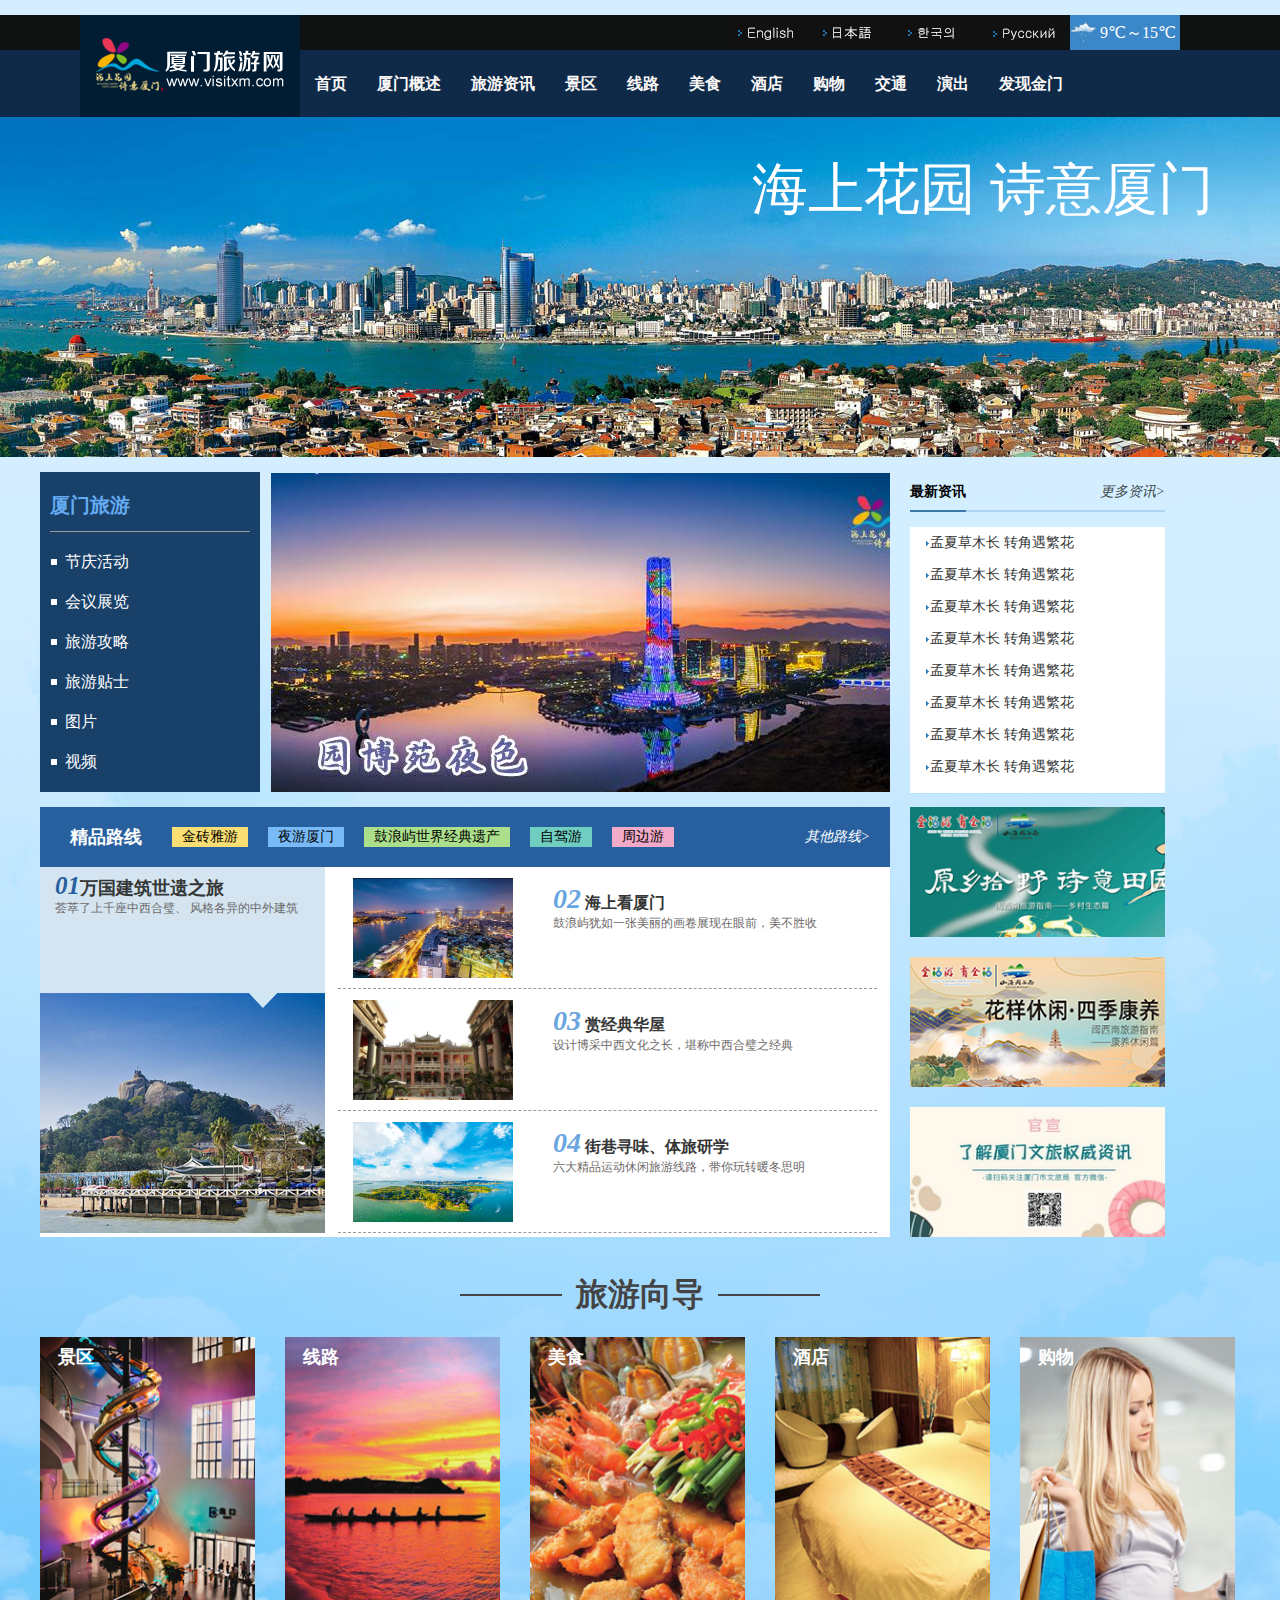
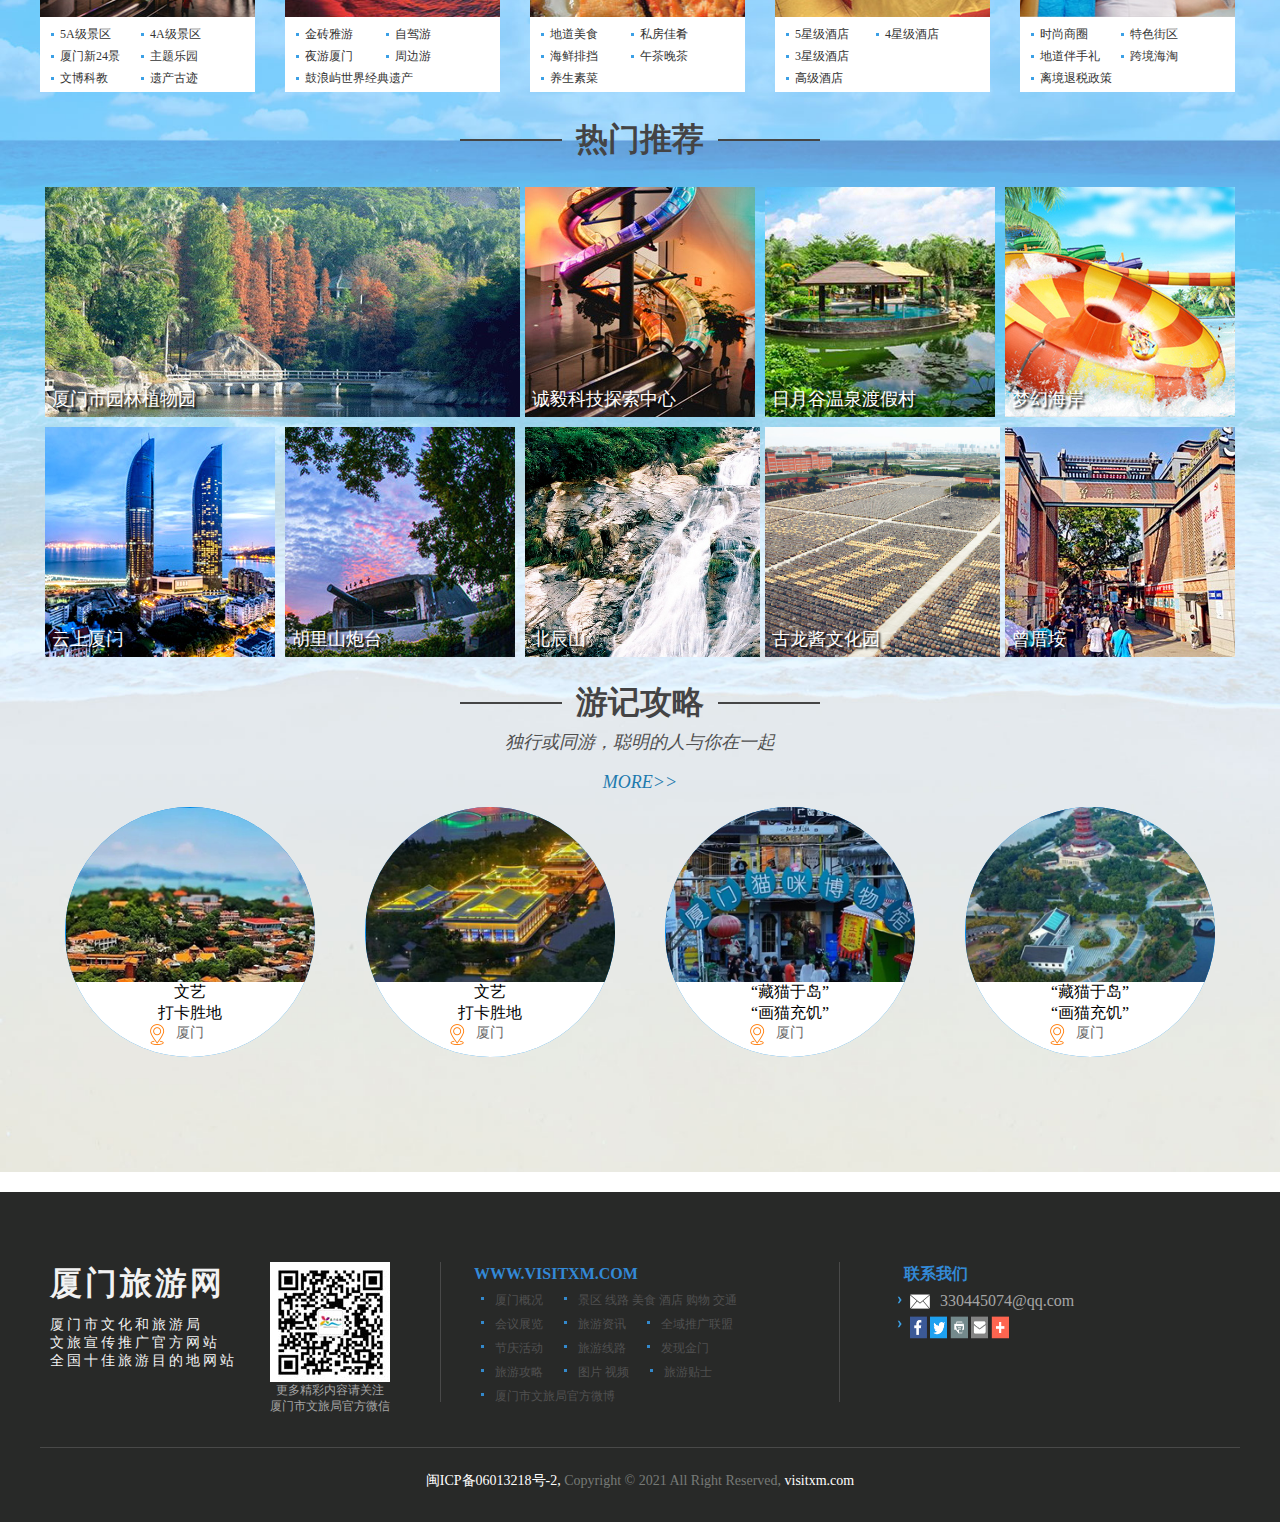
<file: index.html>
<!DOCTYPE html>
<html lang="en">

<head>
    <meta charset="UTF-8">
    <meta http-equiv="X-UA-Compatible" content="IE=edge">
    <meta name="viewport" content="width=device-width, initial-scale=1.0">
    <title>首页</title>
    <link rel="stylesheet" href="./css/index.css">
</head>

<body>
    <!-- 头部 -->
    <div class="header">
        <img src="./img/logo.png" alt="">
        <!-- 上部分 -->
        <div class="top">
            <ul>
                <li></li>
                <li></li>
                <li></li>
                <li></li>
                <li id="temperature">9℃～15℃</li>
            </ul>
        </div>
        <!-- 下部分 -->
        <div class="bottom">
            <ul>
                <li><a href="./index.html">首页</a></li>
                <li><a href="./introduction.html">厦门概述</a></li>
                <li><a href="./paris_Lnformation.html">旅游资讯</a></li>
                <li><a href="./scenicArea.html">景区</a></li>
                <li><a href="./routie.html">线路</a></li>
                <li><a href="./fineFood.html">美食</a></li>
                <li><a href="#">酒店</a></li>
                <li><a href="#">购物</a></li>
                <li><a href="#">交通</a></li>
                <li><a href="#">演出</a></li>
                <li><a href="#">发现金门</a></li>
            </ul>
        </div>

    </div>
    <!-- 轮播图 -->
    <div class="banner">
        <p>海上花园&nbsp;诗意厦门</p>
    </div>
    <!-- 主体区域 版心 -->
    <div class="continer">
        <!-- 主体顶部第一部分 版心 -->
        <div class="top1">
            <div class="top1_left">
                <h2 class="tur">厦门旅游</h2>
                <ul>
                    <li>节庆活动</li>
                    <li>会议展览</li>
                    <li>旅游攻略</li>
                    <li>旅游贴士</li>
                    <li>图片</li>
                    <li>视频</li>
                </ul>
            </div>
            <div class="top1_center"></div>
            <div class="top1_right">
                <div class="top1_right_item1">
                    <span>最新资讯</span>
                    <a href="#">更多资讯></a>
                </div>
                <div class="top1_right_item2">
                    <ul>
                        <li>孟夏草木长 转角遇繁花</li>
                        <li>孟夏草木长 转角遇繁花</li>
                        <li>孟夏草木长 转角遇繁花</li>
                        <li>孟夏草木长 转角遇繁花</li>
                        <li>孟夏草木长 转角遇繁花</li>
                        <li>孟夏草木长 转角遇繁花</li>
                        <li>孟夏草木长 转角遇繁花</li>
                        <li>孟夏草木长 转角遇繁花</li>
                    </ul>
                </div>
            </div>
        </div>
        <!-- /* 主体顶部第二部分 版心 */ -->
        <div class="top2">
            <!-- 中间 -->
            <div class="top2_center">
                <!-- 精品线路 标题栏 -->
                <div class="top2_center_item1">
                    <span class="fineLine ">精品路线</span>
                    <span class="cap1">金砖雅游</span>
                    <span class="cap2">夜游厦门</span>
                    <span class="cap3">鼓浪屿世界经典遗产</span>
                    <span class="cap4">自驾游</span>
                    <span class="cap5">周边游</span>
                    <a href="#">其他路线></a>
                </div>
                <div class="top2_center_item2">
                    <!-- 1.左中侧 -->
                    <div class="item2_left">
                        <!-- 左中侧万国建筑世遗之旅 -->
                        <div class="item2_left_top">
                            <p class="title"><em>01</em>万国建筑世遗之旅</p>
                            <p class="introduce">荟萃了上千座中西合璧、 风格各异的中外建筑</p>
                            <img src="./img/trip_arrow_down.png" alt="">
                        </div>
                        <div class="item2_left_bottom"></div>
                    </div>
                    <!-- 2 右侧 图片集合-->
                    <div class="item2_right">
                        <ul>
                            <!-- 1. -->
                            <li>
                                <div class="pic">
                                    <img src="./img/hsd.jpeg" alt="">
                                </div>
                                <div class="text">
                                    <p><em>02</em> 海上看厦门</p>
                                    <p>鼓浪屿犹如一张美丽的画卷展现在眼前，美不胜收</p>
                                </div>
                            </li>
                            <!-- 2. 03 赏经典华屋  设计博采中西文化之长，堪称中西合璧之经典 -->
                            <li>
                                <div class="pic">
                                    <img src="./img/sjd.jpeg" alt="">
                                </div>
                                <div class="text">
                                    <p><em>03</em> 赏经典华屋</p>
                                    <p>设计博采中西文化之长，堪称中西合璧之经典</p>
                                </div>
                            </li>
                            <!-- 3. 04 街巷寻味、体旅研学   六大精品运动休闲旅游线路，带你玩转暖冬思明-->
                            <li>
                                <div class="pic">
                                    <img src="./img/36022f1a09174c25867be8d76af0ccdb.jpeg" alt="">
                                </div>
                                <div class="text">
                                    <p><em>04</em> 街巷寻味、体旅研学</p>
                                    <p>六大精品运动休闲旅游线路，带你玩转暖冬思明</p>
                                </div>
                            </li>
                        </ul>
                    </div>
                </div>
            </div>
            <!-- top2 最后侧图片集合 -->
            <div class="top2_right">
                <div class="top2_right_item1">
                </div>
                <div class="top2_right_item1">
                </div>
                <div class="top2_right_item1 lastitem">
                </div>
            </div>
        </div>
        <!-- 旅游向导模块 版心 -->
        <div class="guild">
            <div class="guild_top">
                <h2>旅游向导</h2>
            </div>
            <div class="guild_bottom">
                <!-- 1. -->
                <div>
                    <img src="./img/travel_guider_p001.jpeg" alt=""><span>景区</span>
                    <ul>
                        <li>5A级景区</li>
                        <li>4A级景区</li>
                        <li>厦门新24景</li>
                        <li>主题乐园</li>
                        <li>文博科教</li>
                        <li>遗产古迹</li>
                    </ul>
                </div>
                <!-- 2. -->
                <div class="">
                    <img src="./img/travel_guider_p002.jpeg" alt=""><span>线路</span>
                    <ul>
                        <li>金砖雅游</li>
                        <li>自驾游</li>
                        <li>夜游厦门</li>
                        <li>周边游</li>
                        <li class="lastli">鼓浪屿世界经典遗产</li>

                    </ul>
                </div>
                <!-- 3. -->
                <div class="">
                    <img src="./img/travel_guider_p003.jpeg" alt=""><span>美食</span>
                    <ul>
                        <li>地道美食</li>
                        <li>私房佳肴</li>
                        <li>海鲜排挡</li>
                        <li>午茶晚茶</li>
                        <li class="lastli">养生素菜</li>
                    </ul>
                </div>
                <!-- 4. -->
                <div class="">
                    <img src="./img/travel_guider_p004.jpeg" alt=""><span>酒店</span>
                    <ul>
                        <li>5星级酒店</li>
                        <li>4星级酒店</li>
                        <li class="lastli">3星级酒店</li>
                        <li class="lastli">高级酒店</li>
                    </ul>
                </div>
                <!-- 5. -->
                <div class="guild_last">
                    <img src="./img/travel_guider_p005.jpeg" alt=""><span>购物</span>
                    <ul>
                        <li>时尚商圈</li>
                        <li>特色街区</li>
                        <li>地道伴手礼</li>
                        <li>跨境海淘</li>
                        <li class="lastli">离境退税政策</li>
                    </ul>
                </div>
            </div>
        </div>
        <!-- 热门推荐模块 版心 -->
        <div class="hotlists">
            <div class="hotlists_top">
                <h2>热门推荐</h2>
            </div>
            <ul>
                <li><span>厦门市园林植物园</span></li>
                <li><span>诚毅科技探索中心</span></li>
                <li><span>日月谷温泉渡假村</span></li>
                <li><span>梦幻海岸</span></li>
                <li><span>云上厦门</span></li>
                <li><span>胡里山炮台</span></li>
                <li><span>北辰山</span></li>
                <li><span>古龙酱文化园</span></li>
                <li><span>曾厝垵</span></li>
            </ul>
        </div>
        <!-- 旅游攻略 版心-->
        <div class="touristInfo">
            <div class="touristInfo_top">
                <h2>游记攻略</h2>
                <p>独行或同游，聪明的人与你在一起</p>
                <p class="Info_more"><a href="#">MORE>></a></p>
            </div>
            <div class="touristCircles">
                <div class="circle">
                    <div></div>

                    <div><span>文艺<br>
                            打卡胜地
                        </span>
                        <div class="loc">厦门</div>
                    </div>
                </div>
                <div class="circle2">
                    <div></div>
                    <div>
                        <span>文艺<br>
                            打卡胜地
                        </span>
                        <div class="loc">厦门</div>
                    </div>
                </div>
                <div class="circle3">
                    <div></div>
                    <div>
                        <span>“藏猫于岛”<br>
                            “画猫充饥”
                        </span>
                        <div class="loc">厦门</div>
                    </div>
                </div>
                <div class="circle4">
                    <div></div>
                    <div>
                        <span>“藏猫于岛”<br>
                            “画猫充饥”
                        </span>
                        <div class="loc">厦门</div>
                    </div>
                </div>
            </div>
        </div>
    </div>


    <!-- 脚部 -->
    <div class="footer">
        <!-- 顶部版心 -->
        <div class="footerTop">
            <div class="footer_left">

            <div class="left_box">   
                <div class="other clearFix">
                    <span>厦门旅游网</span>
                    <span>厦门市文化和旅游局</span>
                    <span>文旅宣传推广官方网站</span>
                    <span>全国十佳旅游目的地网站</span>
                </div>
                <div class="erweima">
                    <img src="./img/qrcode.jpeg">
                    <em class="code">更多精彩内容请关注<br>
                        厦门市文旅局官方微信</em>
                </div>
                
            </div> 
            </div>
            <div class="footer_center">
                <div class="textarea">
                    <h3>WWW.VISITXM.COM</h3>
<!-- 
                厦门概况景区 线路 
                美食 酒店
                 购物 交通会议展览
                 旅游资讯全域推广
                 联盟节庆活动旅游线路发现金门 图片 
                视频旅游贴士厦门市文旅局官方微博 -->
                <ul>   
                    <!-- 73 -->
                    <li>厦门概况</li>
                    <li class="weibo">景区 线路 美食 酒店 购物 交通</li>
                    <li>会议展览</li>
                    <li>旅游资讯</li>
                    <li>全域推广联盟</li>
                    <li>节庆活动</li>
                    <li>旅游线路</li>
                    <li>发现金门</li>
                    <li>旅游攻略</li>
                    <li>图片 视频</li>
                    <li>旅游贴士</li>
                    <li class="weibo">厦门市文旅局官方微博</li>
                </ul>
                </div>
            </div>
            <div class="footer_right">
                <div class="tel">
                    <h3>联系我们</h3>
                    <ul>
                        <li><img class="iconmail"src="./img/ico_mail.png" alt=""> 330445074@qq.com</li>
                        <li><img src="./img/footSmall.png" class="footSmall"></li>
                    </ul>
                </div>
            </div>
        </div>
        <div class="footerBottom">
            <p><span>闽ICP备06013218号-2,</span> Copyright &copy; 2021 All Right Reserved, <span>visitxm.com</span></p>
        </div>
    </div>
</body>

</html>
</file>
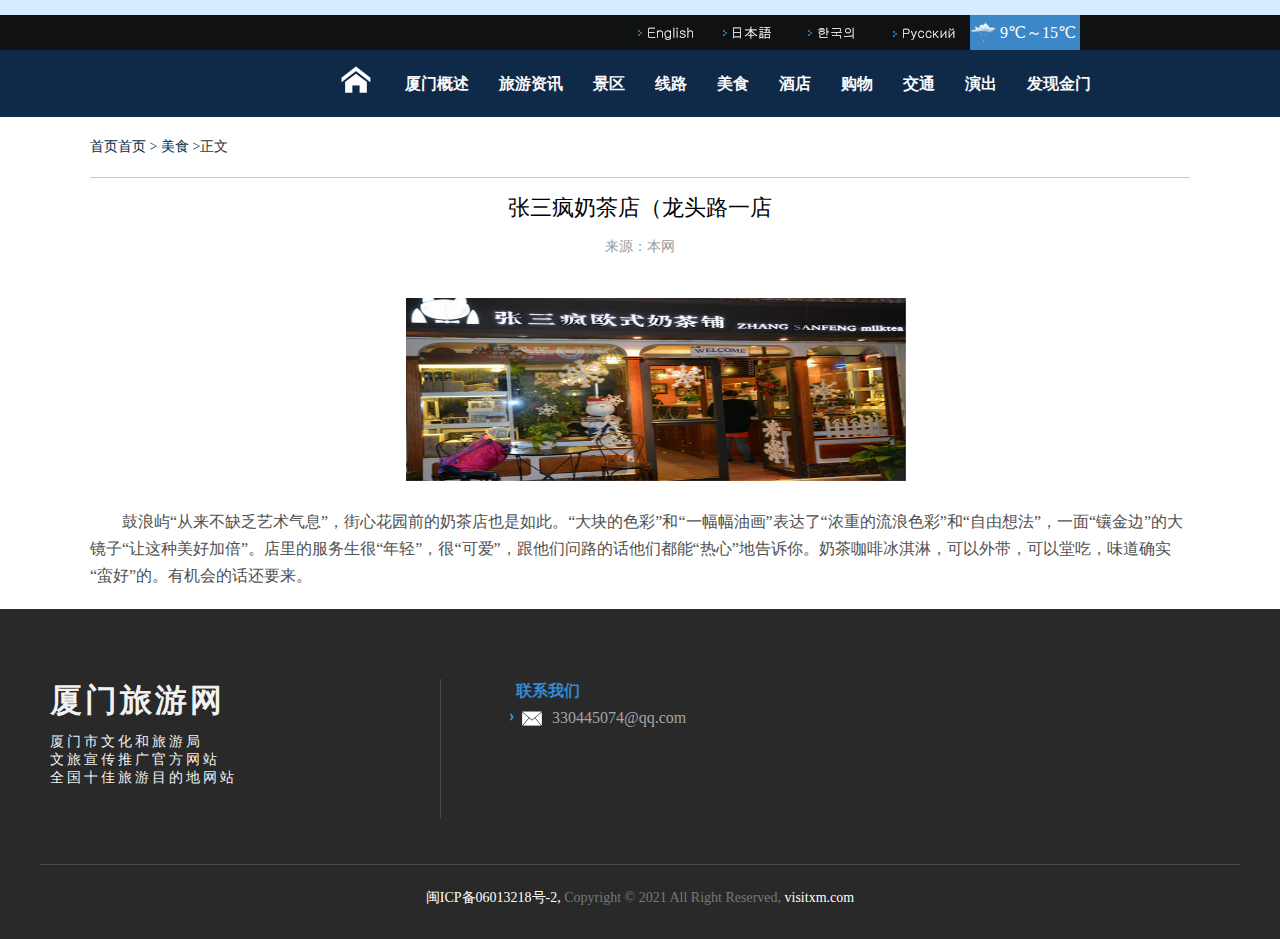
<file: articalfindfood.html>
<!DOCTYPE html>
<html lang="en">

<head>
    <meta charset="UTF-8">
    <meta http-equiv="X-UA-Compatible" content="IE=edge">
    <meta name="viewport" content="width=device-width, initial-scale=1.0">
    <title>文章-美食</title>
    <link rel="stylesheet" href="./css/articalfindfood.css">
</head>

<body>
    <!-- 头部 -->
    <div class="header">

        <!-- 上部分 -->
        <div class="top">
            <ul>
                <li></li>
                <li></li>
                <li></li>
                <li></li>
                <li id="temperature">9℃～15℃</li>
            </ul>
        </div>
        <!-- 下部分 -->
        <div class="bottom">
            <ul>
                <li class="home"><a href="index.html"></a></li>
                <li><a href="./introduction.html">厦门概述</a></li>
                <li><a href="./paris_Lnformation.html">旅游资讯</a></li>
                <li><a href="./scenicArea.html">景区</a></li>
                <li><a href="./routie.html">线路</a></li>
                <li><a href="./fineFood.html">美食</a></li>
                <li><a href="#">酒店</a></li>
                <li><a href="#">购物</a></li>
                <li><a href="#">交通</a></li>
                <li><a href="#">演出</a></li>
                <li><a href="#">发现金门</a></li>
            </ul>
        </div>
    </div>
    </div>
    <!-- 内容区域 版心 -->
    <div class="continer">
        <!-- 标题栏 -->
        <!-- 张三疯奶茶店（龙头路一店）
来源：本网 -->
        <div class="title">
            <p>首页首页&nbsp;>&nbsp;美食&nbsp;><span>正文</span></p>
        </div>
        <h1>张三疯奶茶店（龙头路一店</h1>
        <p>来源：本网</p>
        <!-- 文字内容区域 -->
        <div class="content">
            <p class="pic">
                <img src="./img/cb720d8d-cdd7-4db7-abc8-100399dd1795.jpg" alt="">
            </p>
            <p> 鼓浪屿“从来不缺乏艺术气息”，街心花园前的奶茶店也是如此。“大块的色彩”和“一幅幅油画”表达了“浓重的流浪色彩”和“自由想法”，一面“镶金边”的大镜子“让这种美好加倍”。店里的服务生很“年轻”，很“可爱”，跟他们问路的话他们都能“热心”地告诉你。奶茶咖啡冰淇淋，可以外带，可以堂吃，味道确实“蛮好”的。有机会的话还要来。</p>
        </div> 
       
    
    </div>
<!-- 脚部 -->
<div class="footer">
    <!-- 顶部版心 -->
    <div class="footerTop">
        <div class="footer_left">

        <div class="left_box">   
            <div class="other clearFix">
                <span>厦门旅游网</span>
                <span>厦门市文化和旅游局</span>
                <span>文旅宣传推广官方网站</span>
                <span>全国十佳旅游目的地网站</span>
            </div>
           
            
        </div> 
        </div>
        <div class="footer_right">
            <div class="tel">
                <h3>联系我们</h3>
                <ul>
                    <li><img class="iconmail"src="./img/ico_mail.png" alt=""> 330445074@qq.com</li>
                   <!-- <li><img src="./img/footSmall.png" class="footSmall"></li> -->
                </ul>
            </div>
        </div>
        </div>
    <div class="footerBottom">
        <p><span>闽ICP备06013218号-2,</span> Copyright &copy; 2021 All Right Reserved, <span>visitxm.com</span></p>
    </div>
  
</div>
</body>

</html>
</file>
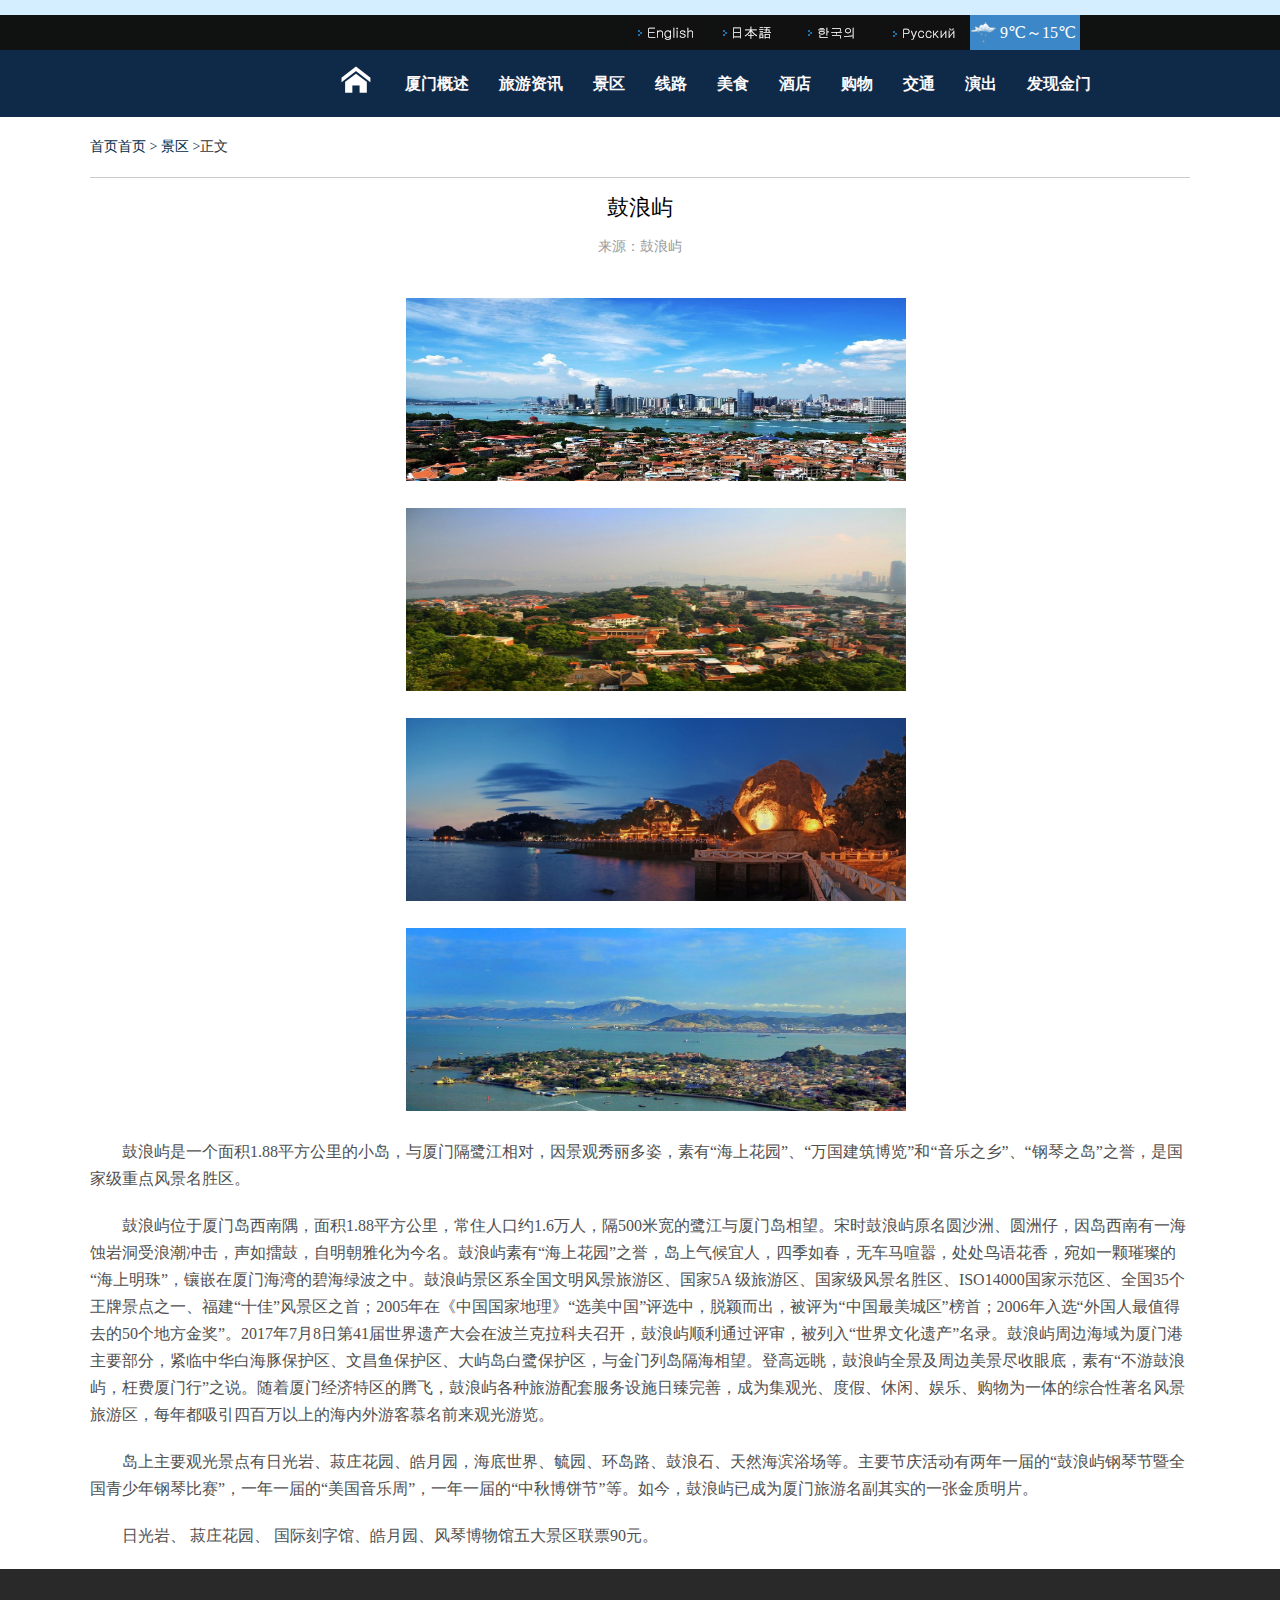
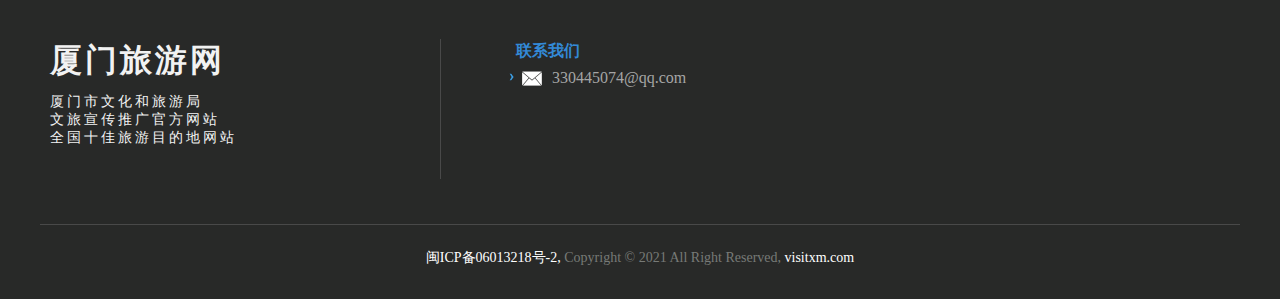
<file: articalIsland.html>
<!DOCTYPE html>
<html lang="en">

<head>
    <meta charset="UTF-8">
    <meta http-equiv="X-UA-Compatible" content="IE=edge">
    <meta name="viewport" content="width=device-width, initial-scale=1.0">
    <title>文章-鼓浪屿</title>
    <link rel="stylesheet" href="./css/articalIsland.css">
</head>

<body>
    <!-- 头部 -->
    <div class="header">

        <!-- 上部分 -->
        <div class="top">
            <ul>
                <li></li>
                <li></li>
                <li></li>
                <li></li>
                <li id="temperature">9℃～15℃</li>
            </ul>
        </div>
        <!-- 下部分 -->
        <div class="bottom">
            <ul>
                <li class="home"><a href="./index.html"></a></li>
                <li><a href="./introduction.html">厦门概述</a></li>
                <li><a href="./paris_Lnformation.html">旅游资讯</a></li>
                <li><a href="./scenicArea.html">景区</a></li>
                <li><a href="./routie.html">线路</a></li>
                <li><a href="./fineFood.html">美食</a></li>
                <li><a href="#">酒店</a></li>
                <li><a href="#">购物</a></li>
                <li><a href="#">交通</a></li>
                <li><a href="#">演出</a></li>
                <li><a href="#">发现金门</a></li>
            </ul>
        </div>
    </div>
    </div>
    <!-- 内容区域 版心 -->
    <div class="continer">
        <!-- 标题栏 -->
        <div class="title">
            <!-- 鼓浪屿
来源：鼓浪屿 -->
            <p>首页首页&nbsp;>&nbsp;景区&nbsp;><span>正文</span></p>
        </div>
        <h1>鼓浪屿</h1>
        <p>来源：鼓浪屿</p>
        <!-- 文字内容区域 -->
        <div class="content">
            <p class="pic">
                <img src="./img/g1.jpeg" alt="">
            </p>
            <p class="pic">
                <img src="./img/g23.jpg" alt="">
            </p>
            <p class="pic">
                <img src="./img/g34.jpg" alt="">
            </p>
            <p class="pic">
                <img src="./img/g43.jpg" alt="">
            </p>
            <p> 鼓浪屿是一个面积1.88平方公里的小岛，与厦门隔鹭江相对，因景观秀丽多姿，素有“海上花园”、“万国建筑博览”和“音乐之乡”、“钢琴之岛”之誉，是国家级重点风景名胜区。
            </p>

            <p>鼓浪屿位于厦门岛西南隅，面积1.88平方公里，常住人口约1.6万人，隔500米宽的鹭江与厦门岛相望。宋时鼓浪屿原名圆沙洲、圆洲仔，因岛西南有一海蚀岩洞受浪潮冲击，声如擂鼓，自明朝雅化为今名。鼓浪屿素有“海上花园”之誉，岛上气候宜人，四季如春，无车马喧嚣，处处鸟语花香，宛如一颗璀璨的“海上明珠”，镶嵌在厦门海湾的碧海绿波之中。鼓浪屿景区系全国文明风景旅游区、国家5A
                级旅游区、国家级风景名胜区、ISO14000国家示范区、全国35个王牌景点之一、福建“十佳”风景区之首；2005年在《中国国家地理》“选美中国”评选中，脱颖而出，被评为“中国最美城区”榜首；2006年入选“外国人最值得去的50个地方金奖”。2017年7月8日第41届世界遗产大会在波兰克拉科夫召开，鼓浪屿顺利通过评审，被列入“世界文化遗产”名录。鼓浪屿周边海域为厦门港主要部分，紧临中华白海豚保护区、文昌鱼保护区、大屿岛白鹭保护区，与金门列岛隔海相望。登高远眺，鼓浪屿全景及周边美景尽收眼底，素有“不游鼓浪屿，枉费厦门行”之说。随着厦门经济特区的腾飞，鼓浪屿各种旅游配套服务设施日臻完善，成为集观光、度假、休闲、娱乐、购物为一体的综合性著名风景旅游区，每年都吸引四百万以上的海内外游客慕名前来观光游览。
            </p>
            <p>岛上主要观光景点有日光岩、菽庄花园、皓月园，海底世界、毓园、环岛路、鼓浪石、天然海滨浴场等。主要节庆活动有两年一届的“鼓浪屿钢琴节暨全国青少年钢琴比赛”，一年一届的“美国音乐周”，一年一届的“中秋博饼节”等。如今，鼓浪屿已成为厦门旅游名副其实的一张金质明片。
            </p>
            <p> 日光岩、 菽庄花园、 国际刻字馆、皓月园、风琴博物馆五大景区联票90元。
            </p>














        </div>
    </div>
    <!-- 脚部 -->
    <div class="footer">
        <!-- 顶部版心 -->
        <div class="footerTop">
            <div class="footer_left">

                <div class="left_box">
                    <div class="other clearFix">
                        <span>厦门旅游网</span>
                        <span>厦门市文化和旅游局</span>
                        <span>文旅宣传推广官方网站</span>
                        <span>全国十佳旅游目的地网站</span>
                    </div>


                </div>
            </div>
            <div class="footer_right">
                <div class="tel">
                    <h3>联系我们</h3>
                    <ul>
                        <li><img class="iconmail" src="./img/ico_mail.png" alt=""> 330445074@qq.com</li>
                        <!-- <li><img src="./img/footSmall.png" class="footSmall"></li> -->
                    </ul>
                </div>
            </div>
        </div>
        <div class="footerBottom">
            <p><span>闽ICP备06013218号-2,</span> Copyright &copy; 2021 All Right Reserved, <span>visitxm.com</span></p>
        </div>

    </div>
</body>

</html>
</file>
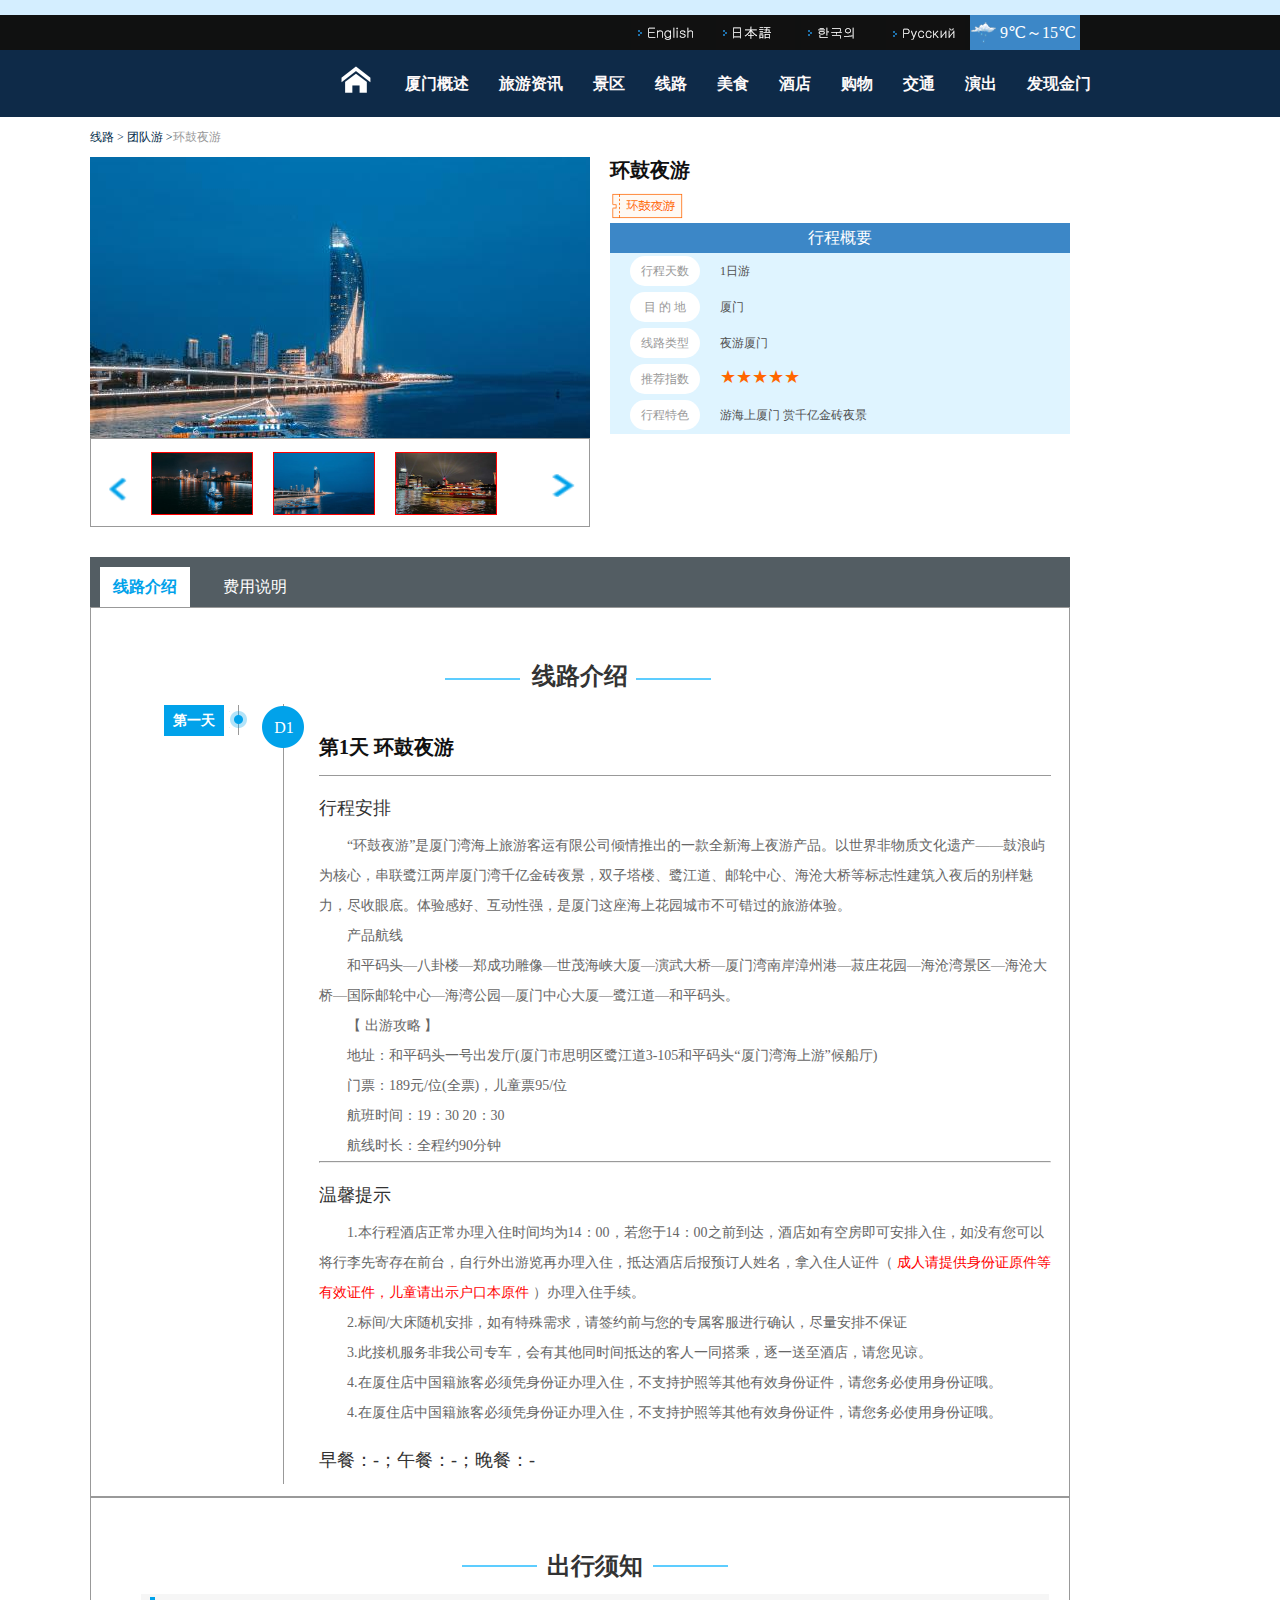
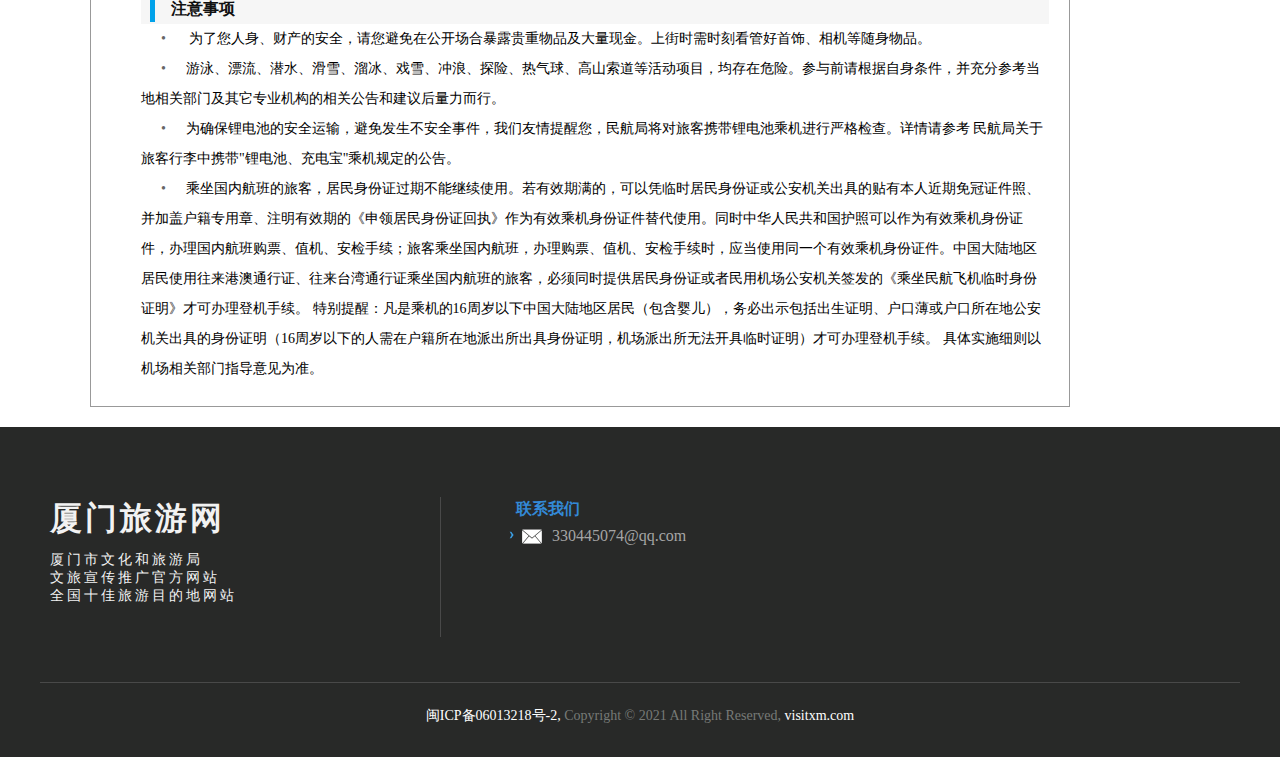
<file: articalRinggo.html>
<!DOCTYPE html>
<html lang="en">

<head>
    <meta charset="UTF-8">
    <meta http-equiv="X-UA-Compatible" content="IE=edge">
    <meta name="viewport" content="width=device-width, initial-scale=1.0">
    <title>文章1</title>
    <link rel="stylesheet" href="./css/articalRinggo.css">
</head>

<body>
    <!-- 头部 -->
    <div class="header">

        <!-- 上部分 -->
        <div class="top">
            <ul>
                <li></li>
                <li></li>
                <li></li>
                <li></li>
                <li id="temperature">9℃～15℃</li>
            </ul>
        </div>
        <!-- 下部分 -->
        <div class="bottom">
            <ul>
                <li class="home"><a href="index.html"></a></li>
                <li><a href="./introduction.html">厦门概述</a></li>
                <li><a href="./paris_Lnformation.html">旅游资讯</a></li>
                <li><a href="./scenicArea.html">景区</a></li>
                <li><a href="./routie.html">线路</a></li>
                <li><a href="./fineFood.html">美食</a></li>
                <li><a href="#">酒店</a></li>
                <li><a href="#">购物</a></li>
                <li><a href="#">交通</a></li>
                <li><a href="#">演出</a></li>
                <li><a href="#">发现金门</a></li>
            </ul>
        </div>
    </div>
    </div>
    <!-- 内容区域 版心 -->
    <div class="continer">
        <!-- 标题栏 -->
        <!-- 线路 > 团队游 > 环鼓夜游 -->
        <div class="title">
            <p>线路&nbsp;>&nbsp;团队游&nbsp;><span>环鼓夜游</span></p>
        </div>
        <div class="picbox">
            <div class="box_left">
                <!-- 轮播图顶部 -->
                <div class="pics">

                </div>
                <!--轮播图 底部 -->
                <div class="under_pics">
                    <img class="pl" src="./img/pis_left.png" alt="">
                    <div class="pis_bgl"><img src="./img/pis1.jpg" alt=""></div>
                    <div><img src="./img/pis2.jpg" alt=""></div>
                    <div class="pis_bgr"><img src="./img/pis3.jpg" alt=""></div>
                    <img class="pr" src="./img/pis_right.png" alt="">
                </div>
            </div>
            <div class="box_right">
                <h1>环鼓夜游</h1>
                <p></p>
                <h2>行程概要</h2>
                <ul class="linebox">
                    <li><span>行程天数</span>1日游</li>
                    <li><span>目 的 地</span>厦门</li>
                    <li><span>线路类型</span>夜游厦门</li>
                    <li><span>推荐指数</span><em>★★★★★</em></li>
                    <li><span>行程特色</span>游海上厦门 赏千亿金砖夜景</li>
                </ul>
            </div>
        </div>
        <!-- 内容区域导航栏 -->
        <div class="nov">
            <span>线路介绍</span><span>费用说明</span>
        </div>
        <!-- 内容区域 -->
        <div class="content">
            <h3>线路介绍</h3>
            <div class="text">
                <span class="oneday">第一天</span>
                <span class="icon"></span>
                <span class="icon2"></span>

                <div class="altext">
                    <h4>第1天 环鼓夜游</h4>
                  
                    <h5>行程安排</h5>
                    <p>
                        “环鼓夜游”是厦门湾海上旅游客运有限公司倾情推出的一款全新海上夜游产品。以世界非物质文化遗产——鼓浪屿为核心，串联鹭江两岸厦门湾千亿金砖夜景，双子塔楼、鹭江道、邮轮中心、海沧大桥等标志性建筑入夜后的别样魅力，尽收眼底。体验感好、互动性强，是厦门这座海上花园城市不可错过的旅游体验。
                    </p>
                    <p></p>
                    <p>产品航线</p>
                    <p>和平码头—八卦楼—郑成功雕像—世茂海峡大厦—演武大桥—厦门湾南岸漳州港—菽庄花园—海沧湾景区—海沧大桥—国际邮轮中心—海湾公园—厦门中心大厦—鹭江道—和平码头。
                    </p>
                    <p>【 出游攻略 】</p>
                    <p>地址：和平码头一号出发厅(厦门市思明区鹭江道3-105和平码头“厦门湾海上游”候船厅)
                    </p>
                    <p>门票：189元/位(全票)，儿童票95/位</p>

                    <p>航班时间：19：30 20：30</p>

                    <p>航线时长：全程约90分钟</p>
                    <hr>
                    <h5>温馨提示</h5>
                    <p>1.本行程酒店正常办理入住时间均为14：00，若您于14：00之前到达，酒店如有空房即可安排入住，如没有您可以将行李先寄存在前台，自行外出游览再办理入住，抵达酒店后报预订人姓名，拿入住人证件（
                        <span>成人请提供身份证原件等有效证件，儿童请出示户口本原件</span> ）办理入住手续。
                    </p>
                    <p>
                        2.标间/大床随机安排，如有特殊需求，请签约前与您的专属客服进行确认，尽量安排不保证

                    </p>
                    <p>
                        3.此接机服务非我公司专车，会有其他同时间抵达的客人一同搭乘，逐一送至酒店，请您见谅。

                    </p>
                  <p>  4.在厦住店中国籍旅客必须凭身份证办理入住，不支持护照等其他有效身份证件，请您务必使用身份证哦。</p>
                    <p>
                        4.在厦住店中国籍旅客必须凭身份证办理入住，不支持护照等其他有效身份证件，请您务必使用身份证哦。

                    </p>
                    <h5>早餐：-；午餐：-；晚餐：-</h5>

                </div>
            </div>
            <div class="ibox">
                D1
            </div>
        </div>
        <div class="undercontent">
            <div class="undertext">
                <h3>出行须知</h3>
                <h4>注意事项</h4>
                <p><span>•</span> 为了您人身、财产的安全，请您避免在公开场合暴露贵重物品及大量现金。上街时需时刻看管好首饰、相机等随身物品。
                </p>
                <p><span>•</span>游泳、漂流、潜水、滑雪、溜冰、戏雪、冲浪、探险、热气球、高山索道等活动项目，均存在危险。参与前请根据自身条件，并充分参考当地相关部门及其它专业机构的相关公告和建议后量力而行。
                </p>
<p><span>•</span>为确保锂电池的安全运输，避免发生不安全事件，我们友情提醒您，民航局将对旅客携带锂电池乘机进行严格检查。详情请参考 民航局关于旅客行李中携带"锂电池、充电宝"乘机规定的公告。
</p>
<p><span>•</span>乘坐国内航班的旅客，居民身份证过期不能继续使用。若有效期满的，可以凭临时居民身份证或公安机关出具的贴有本人近期免冠证件照、并加盖户籍专用章、注明有效期的《申领居民身份证回执》作为有效乘机身份证件替代使用。同时中华人民共和国护照可以作为有效乘机身份证件，办理国内航班购票、值机、安检手续；旅客乘坐国内航班，办理购票、值机、安检手续时，应当使用同一个有效乘机身份证件。中国大陆地区居民使用往来港澳通行证、往来台湾通行证乘坐国内航班的旅客，必须同时提供居民身份证或者民用机场公安机关签发的《乘坐民航飞机临时身份证明》才可办理登机手续。 特别提醒：凡是乘机的16周岁以下中国大陆地区居民（包含婴儿），务必出示包括出生证明、户口薄或户口所在地公安机关出具的身份证明（16周岁以下的人需在户籍所在地派出所出具身份证明，机场派出所无法开具临时证明）才可办理登机手续。 具体实施细则以机场相关部门指导意见为准。
</p>


            </div>
        </div>

    </div>
    <!-- 脚部 -->
    <div class="footer">
        <!-- 顶部版心 -->
        <div class="footerTop">
            <div class="footer_left">

                <div class="left_box">
                    <div class="other clearFix">
                        <span>厦门旅游网</span>
                        <span>厦门市文化和旅游局</span>
                        <span>文旅宣传推广官方网站</span>
                        <span>全国十佳旅游目的地网站</span>
                    </div>


                </div>
            </div>
            <div class="footer_right">
                <div class="tel">
                    <h3>联系我们</h3>
                    <ul>
                        <li><img class="iconmail" src="./img/ico_mail.png" alt=""> 330445074@qq.com</li>
                        <!-- <li><img src="./img/footSmall.png" class="footSmall"></li> -->
                    </ul>
                </div>
            </div>
        </div>
        <div class="footerBottom">
            <p><span>闽ICP备06013218号-2,</span> Copyright &copy; 2021 All Right Reserved, <span>visitxm.com</span></p>
        </div>

    </div>
</body>

</html>
</file>
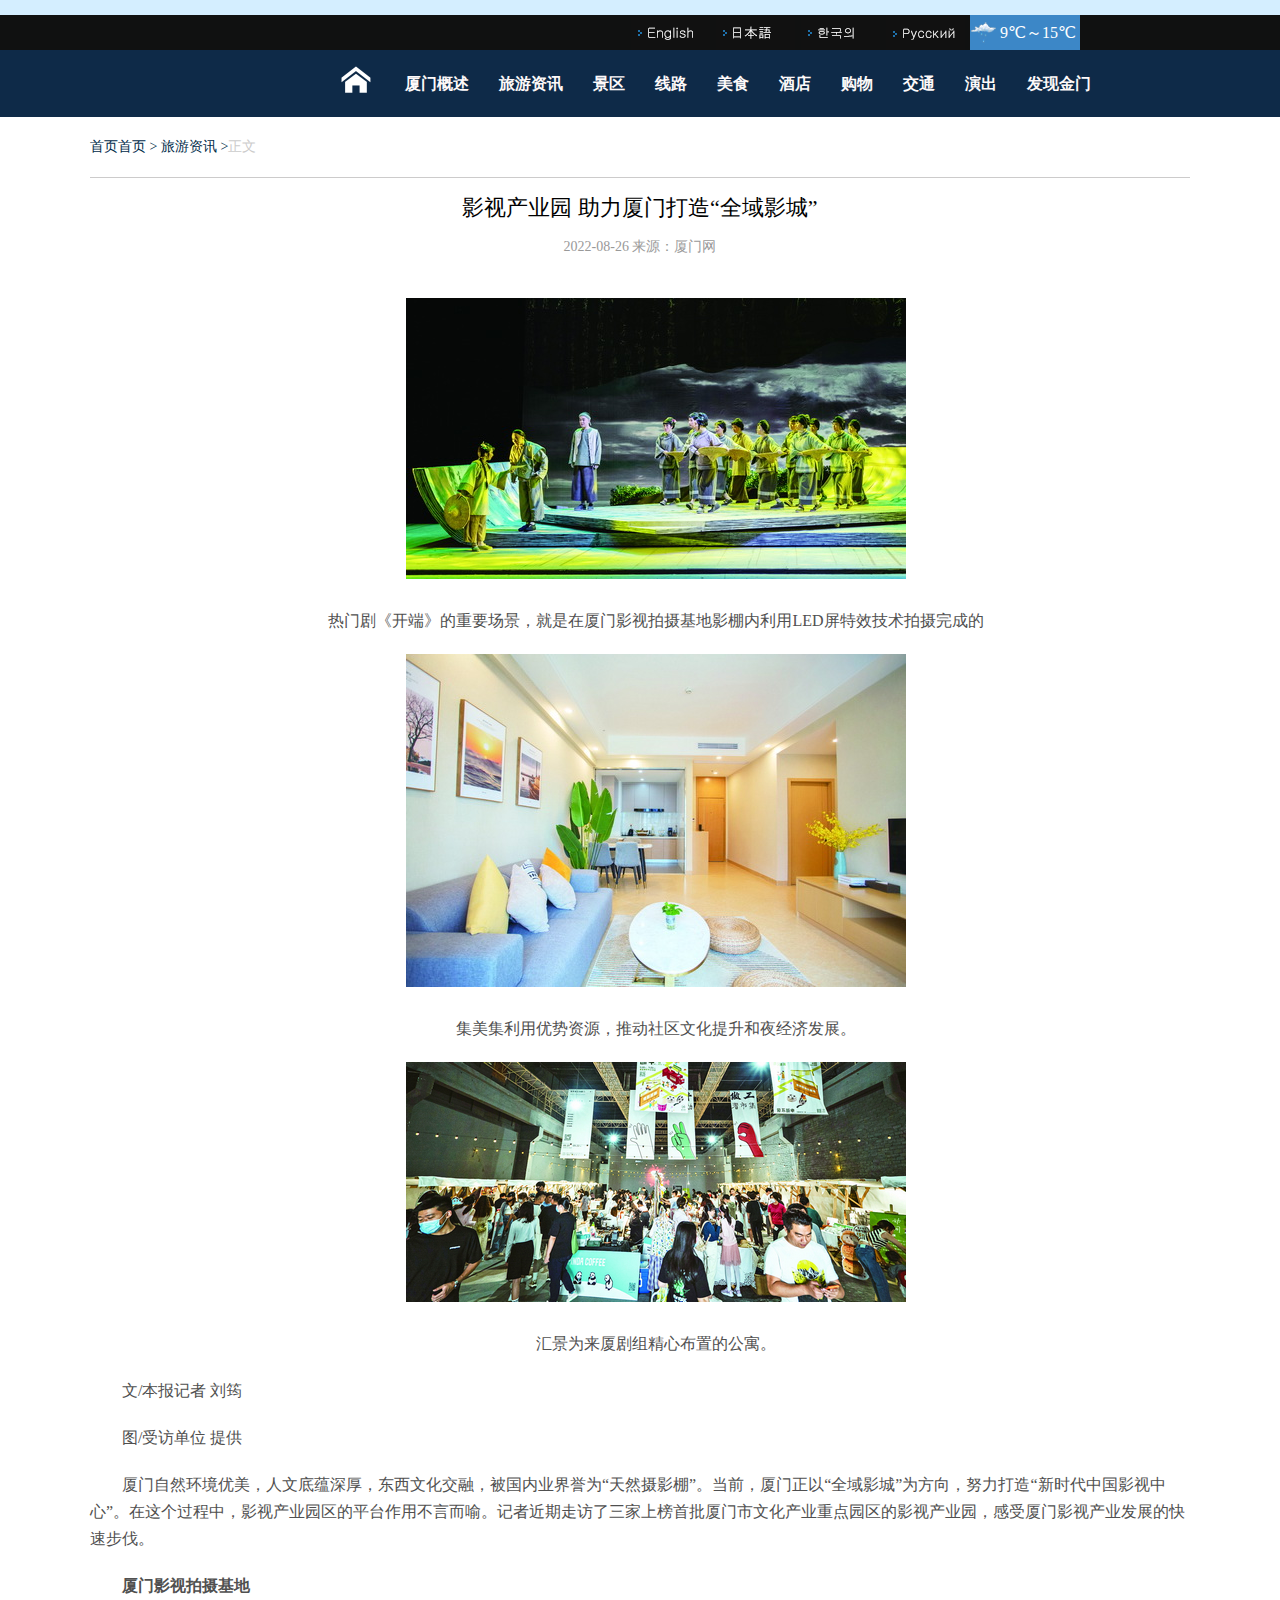
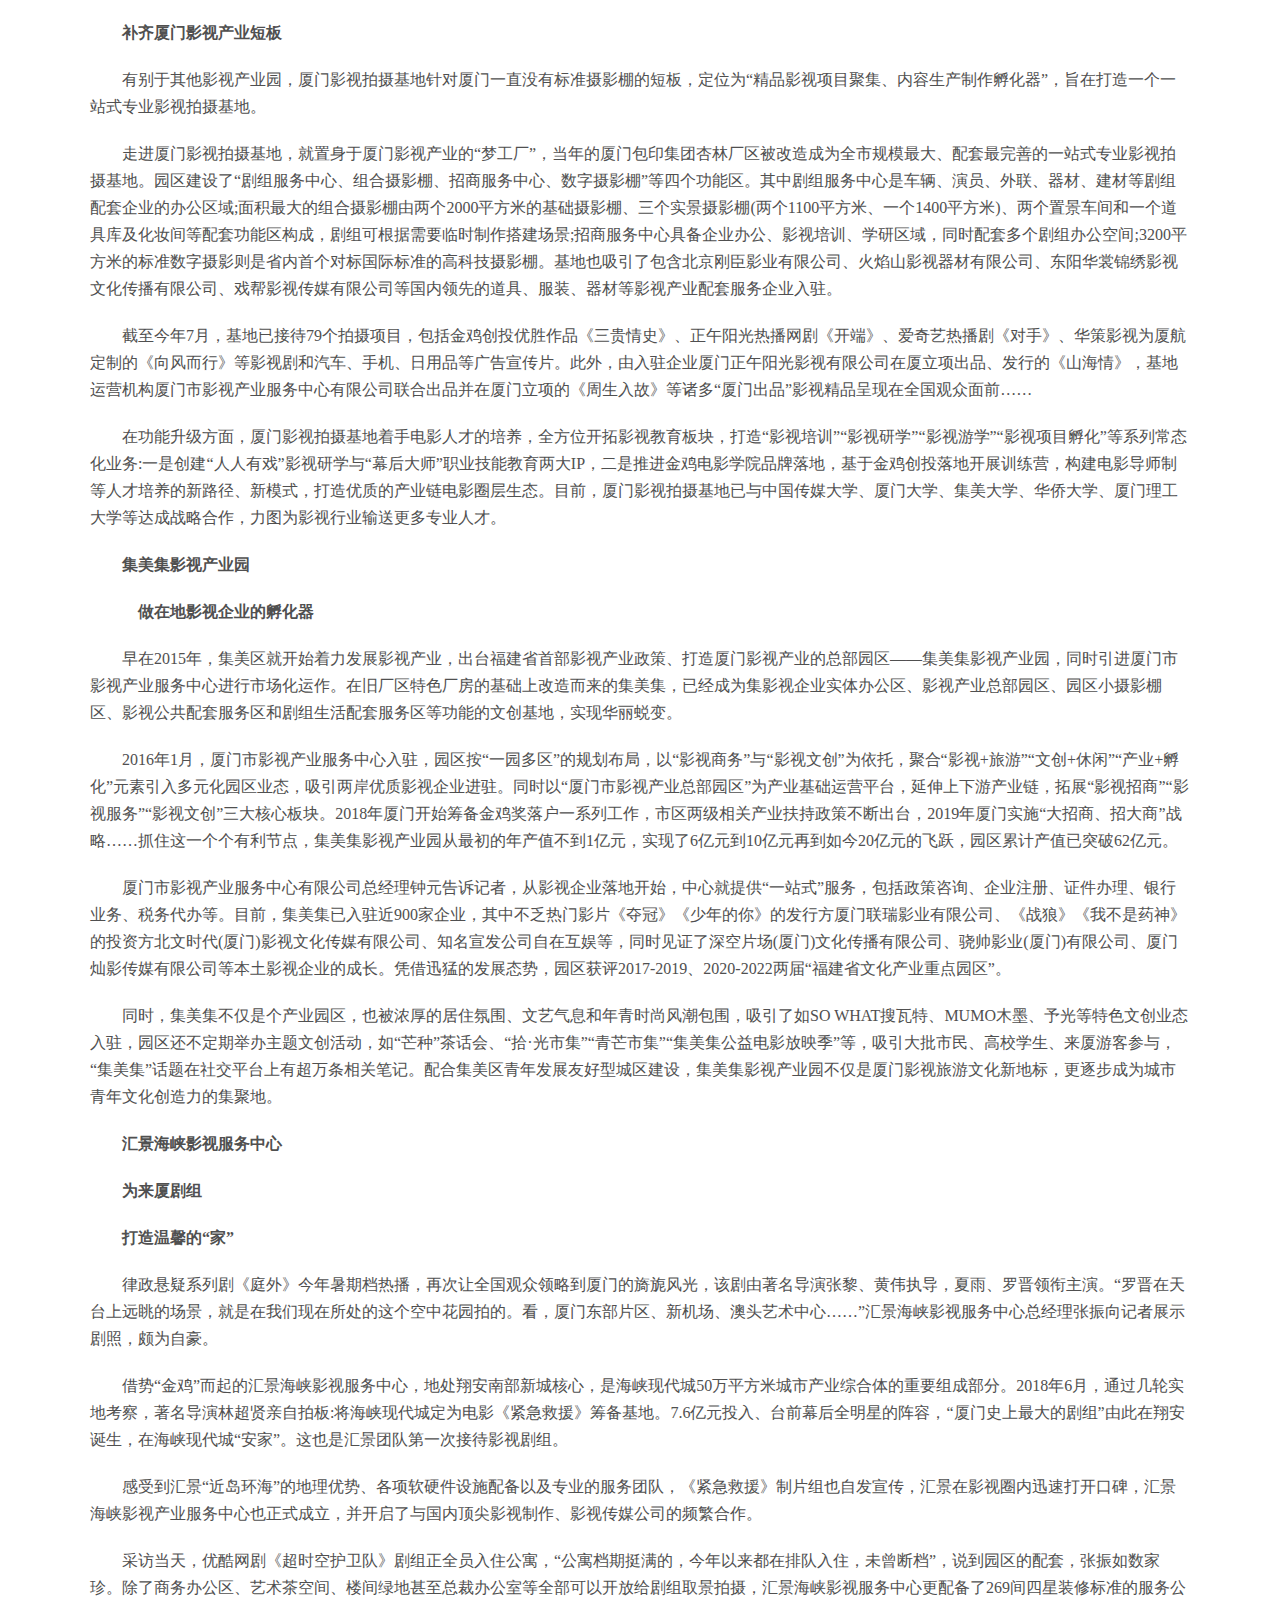
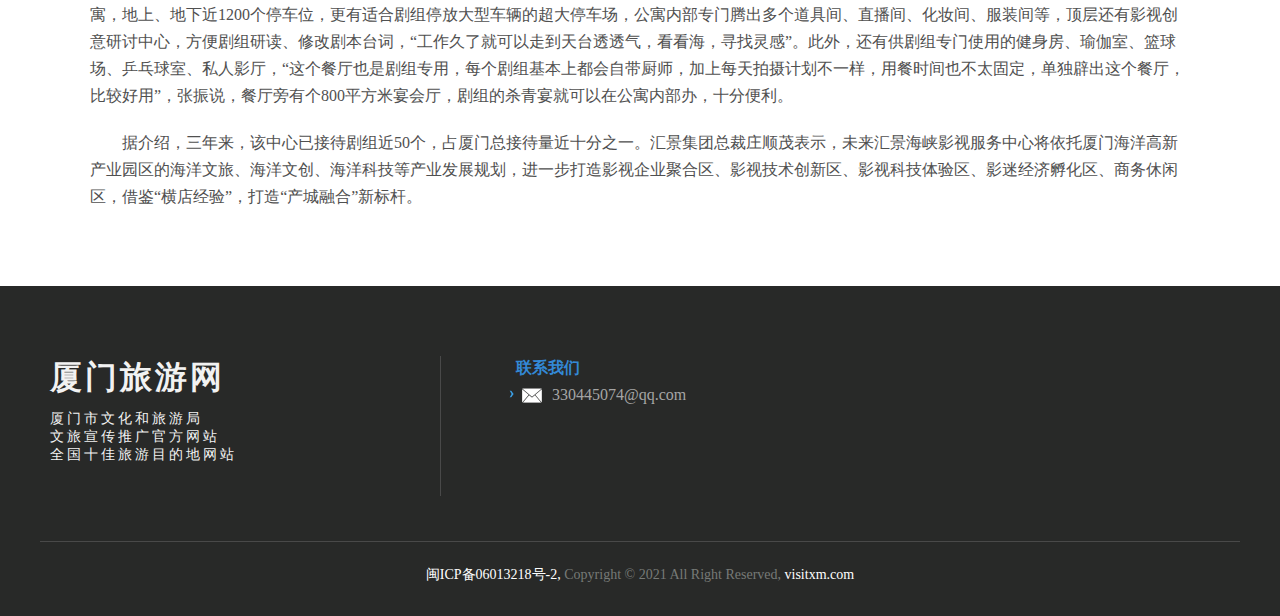
<file: articleStudios.html>
<!DOCTYPE html>
<html lang="en">

<head>
    <meta charset="UTF-8">
    <meta http-equiv="X-UA-Compatible" content="IE=edge">
    <meta name="viewport" content="width=device-width, initial-scale=1.0">
    <title>文章-全域影城</title>
    <link rel="stylesheet" href="./css/articleStudios.css">
</head>

<body>
    <!-- 头部 -->
    <div class="header">

        <!-- 上部分 -->
        <div class="top">
            <ul>
                <li></li>
                <li></li>
                <li></li>
                <li></li>
                <li id="temperature">9℃～15℃</li>
            </ul>
        </div>
        <!-- 下部分 -->
        <div class="bottom">
            <ul>
                <li class="home"><a href="index.html">&nbsp;</a></li>
                <li><a href="./introduction.html">厦门概述</a></li>
                <li><a href="./paris_Lnformation.html">旅游资讯</a></li>
                <li><a href="./scenicArea.html">景区</a></li>
                <li><a href="./routie.html">线路</a></li>
                <li><a href="./fineFood.html">美食</a></li>
                <li><a href="#">酒店</a></li>
                <li><a href="#">购物</a></li>
                <li><a href="#">交通</a></li>
                <li><a href="#">演出</a></li>
                <li><a href="#">发现金门</a></li>
            </ul>
        </div>
    </div>
    </div>
    <!-- 内容区域 版心 -->
    <div class="continer">
        <!-- 标题栏 -->
        <div class="title">
            <p>首页首页&nbsp;>&nbsp;旅游资讯&nbsp;><span>正文</span></p>
        </div>
        <h1>影视产业园 助力厦门打造“全域影城”</h1>
        <p>2022-08-26 来源：厦门网</p>
        <!-- 文字内容区域 -->
        <div class="content">
            <p class="pic">
                <img src="./img/W020220511541853283251.jpeg" alt="">
            </p>
            <p class="underpic"></p>
            <p class="underpic">热门剧《开端》的重要场景，就是在厦门影视拍摄基地影棚内利用LED屏特效技术拍摄完成的</p>
            <p class="pic">
                <img src="./img/W020220826322767530192.jpg" alt="">
            </p>
            <p class="underpic"></p>
            <p class="underpic">
                集美集利用优势资源，推动社区文化提升和夜经济发展。
            </p>
            <p class="pic">
                <img src="./img/W020220826322767534021.jpg" alt="">

            </p>
            <p class="underpic"></p>
            <p class="underpic">汇景为来厦剧组精心布置的公寓。</p>
            <p>
                文/本报记者 刘筠
            </p>
            <p>图/受访单位 提供</p>
            <p>厦门自然环境优美，人文底蕴深厚，东西文化交融，被国内业界誉为“天然摄影棚”。当前，厦门正以“全域影城”为方向，努力打造“新时代中国影视中心”。在这个过程中，影视产业园区的平台作用不言而喻。记者近期走访了三家上榜首批厦门市文化产业重点园区的影视产业园，感受厦门影视产业发展的快速步伐。
            </p>
            <p><span>厦门影视拍摄基地</span></p>

            <p><span>补齐厦门影视产业短板</span></p>

            <p>有别于其他影视产业园，厦门影视拍摄基地针对厦门一直没有标准摄影棚的短板，定位为“精品影视项目聚集、内容生产制作孵化器”，旨在打造一个一站式专业影视拍摄基地。
            </p>
            <p>走进厦门影视拍摄基地，就置身于厦门影视产业的“梦工厂”，当年的厦门包印集团杏林厂区被改造成为全市规模最大、配套最完善的一站式专业影视拍摄基地。园区建设了“剧组服务中心、组合摄影棚、招商服务中心、数字摄影棚”等四个功能区。其中剧组服务中心是车辆、演员、外联、器材、建材等剧组配套企业的办公区域;面积最大的组合摄影棚由两个2000平方米的基础摄影棚、三个实景摄影棚(两个1100平方米、一个1400平方米)、两个置景车间和一个道具库及化妆间等配套功能区构成，剧组可根据需要临时制作搭建场景;招商服务中心具备企业办公、影视培训、学研区域，同时配套多个剧组办公空间;3200平方米的标准数字摄影则是省内首个对标国际标准的高科技摄影棚。基地也吸引了包含北京刚臣影业有限公司、火焰山影视器材有限公司、东阳华裳锦绣影视文化传播有限公司、戏帮影视传媒有限公司等国内领先的道具、服装、器材等影视产业配套服务企业入驻。
            </p>
            <p>截至今年7月，基地已接待79个拍摄项目，包括金鸡创投优胜作品《三贵情史》、正午阳光热播网剧《开端》、爱奇艺热播剧《对手》、华策影视为厦航定制的《向风而行》等影视剧和汽车、手机、日用品等广告宣传片。此外，由入驻企业厦门正午阳光影视有限公司在厦立项出品、发行的《山海情》，基地运营机构厦门市影视产业服务中心有限公司联合出品并在厦门立项的《周生入故》等诸多“厦门出品”影视精品呈现在全国观众面前……

            </p>
            <p>在功能升级方面，厦门影视拍摄基地着手电影人才的培养，全方位开拓影视教育板块，打造“影视培训”“影视研学”“影视游学”“影视项目孵化”等系列常态化业务:一是创建“人人有戏”影视研学与“幕后大师”职业技能教育两大IP，二是推进金鸡电影学院品牌落地，基于金鸡创投落地开展训练营，构建电影导师制等人才培养的新路径、新模式，打造优质的产业链电影圈层生态。目前，厦门影视拍摄基地已与中国传媒大学、厦门大学、集美大学、华侨大学、厦门理工大学等达成战略合作，力图为影视行业输送更多专业人才。
            </p>
            <p><span>集美集影视产业园
                </span></p>
            <p><span>　做在地影视企业的孵化器</span></p>
            <p>早在2015年，集美区就开始着力发展影视产业，出台福建省首部影视产业政策、打造厦门影视产业的总部园区——集美集影视产业园，同时引进厦门市影视产业服务中心进行市场化运作。在旧厂区特色厂房的基础上改造而来的集美集，已经成为集影视企业实体办公区、影视产业总部园区、园区小摄影棚区、影视公共配套服务区和剧组生活配套服务区等功能的文创基地，实现华丽蜕变。

            </p>
            <p>2016年1月，厦门市影视产业服务中心入驻，园区按“一园多区”的规划布局，以“影视商务”与“影视文创”为依托，聚合“影视+旅游”“文创+休闲”“产业+孵化”元素引入多元化园区业态，吸引两岸优质影视企业进驻。同时以“厦门市影视产业总部园区”为产业基础运营平台，延伸上下游产业链，拓展“影视招商”“影视服务”“影视文创”三大核心板块。2018年厦门开始筹备金鸡奖落户一系列工作，市区两级相关产业扶持政策不断出台，2019年厦门实施“大招商、招大商”战略……抓住这一个个有利节点，集美集影视产业园从最初的年产值不到1亿元，实现了6亿元到10亿元再到如今20亿元的飞跃，园区累计产值已突破62亿元。

                </p>
           <p>
                厦门市影视产业服务中心有限公司总经理钟元告诉记者，从影视企业落地开始，中心就提供“一站式”服务，包括政策咨询、企业注册、证件办理、银行业务、税务代办等。目前，集美集已入驻近900家企业，其中不乏热门影片《夺冠》《少年的你》的发行方厦门联瑞影业有限公司、《战狼》《我不是药神》的投资方北文时代(厦门)影视文化传媒有限公司、知名宣发公司自在互娱等，同时见证了深空片场(厦门)文化传播有限公司、骁帅影业(厦门)有限公司、厦门灿影传媒有限公司等本土影视企业的成长。凭借迅猛的发展态势，园区获评2017-2019、2020-2022两届“福建省文化产业重点园区”。
            </p>
            <p>同时，集美集不仅是个产业园区，也被浓厚的居住氛围、文艺气息和年青时尚风潮包围，吸引了如SO
                WHAT搜瓦特、MUMO木墨、予光等特色文创业态入驻，园区还不定期举办主题文创活动，如“芒种”茶话会、“拾·光市集”“青芒市集”“集美集公益电影放映季”等，吸引大批市民、高校学生、来厦游客参与，“集美集”话题在社交平台上有超万条相关笔记。配合集美区青年发展友好型城区建设，集美集影视产业园不仅是厦门影视旅游文化新地标，更逐步成为城市青年文化创造力的集聚地。
            </p>
            <p><span>汇景海峡影视服务中心</span></p>

            <p><span>为来厦剧组</span></p>

            <p><span> 打造温馨的“家”</span></p>
            <p>
                律政悬疑系列剧《庭外》今年暑期档热播，再次让全国观众领略到厦门的旖旎风光，该剧由著名导演张黎、黄伟执导，夏雨、罗晋领衔主演。“罗晋在天台上远眺的场景，就是在我们现在所处的这个空中花园拍的。看，厦门东部片区、新机场、澳头艺术中心……”汇景海峡影视服务中心总经理张振向记者展示剧照，颇为自豪。
            </p>
            <p>借势“金鸡”而起的汇景海峡影视服务中心，地处翔安南部新城核心，是海峡现代城50万平方米城市产业综合体的重要组成部分。2018年6月，通过几轮实地考察，著名导演林超贤亲自拍板:将海峡现代城定为电影《紧急救援》筹备基地。7.6亿元投入、台前幕后全明星的阵容，“厦门史上最大的剧组”由此在翔安诞生，在海峡现代城“安家”。这也是汇景团队第一次接待影视剧组。
            </p>
         <p>
                感受到汇景“近岛环海”的地理优势、各项软硬件设施配备以及专业的服务团队，《紧急救援》制片组也自发宣传，汇景在影视圈内迅速打开口碑，汇景海峡影视产业服务中心也正式成立，并开启了与国内顶尖影视制作、影视传媒公司的频繁合作。
            </p>
            <p>采访当天，优酷网剧《超时空护卫队》剧组正全员入住公寓，“公寓档期挺满的，今年以来都在排队入住，未曾断档”，说到园区的配套，张振如数家珍。除了商务办公区、艺术茶空间、楼间绿地甚至总裁办公室等全部可以开放给剧组取景拍摄，汇景海峡影视服务中心更配备了269间四星装修标准的服务公寓，地上、地下近1200个停车位，更有适合剧组停放大型车辆的超大停车场，公寓内部专门腾出多个道具间、直播间、化妆间、服装间等，顶层还有影视创意研讨中心，方便剧组研读、修改剧本台词，“工作久了就可以走到天台透透气，看看海，寻找灵感”。此外，还有供剧组专门使用的健身房、瑜伽室、篮球场、乒乓球室、私人影厅，“这个餐厅也是剧组专用，每个剧组基本上都会自带厨师，加上每天拍摄计划不一样，用餐时间也不太固定，单独辟出这个餐厅，比较好用”，张振说，餐厅旁有个800平方米宴会厅，剧组的杀青宴就可以在公寓内部办，十分便利。
            </p>
            <p>
                据介绍，三年来，该中心已接待剧组近50个，占厦门总接待量近十分之一。汇景集团总裁庄顺茂表示，未来汇景海峡影视服务中心将依托厦门海洋高新产业园区的海洋文旅、海洋文创、海洋科技等产业发展规划，进一步打造影视企业聚合区、影视技术创新区、影视科技体验区、影迷经济孵化区、商务休闲区，借鉴“横店经验”，打造“产城融合”新标杆。
            </p>
            <br>
            <br>
            <p></p>


        </div>


    </div>
    <!-- 脚部 -->
    <div class="footer">
        <!-- 顶部版心 -->
        <div class="footerTop">
            <div class="footer_left">

                <div class="left_box">
                    <div class="other clearFix">
                        <span>厦门旅游网</span>
                        <span>厦门市文化和旅游局</span>
                        <span>文旅宣传推广官方网站</span>
                        <span>全国十佳旅游目的地网站</span>
                    </div>


                </div>
            </div>
            <div class="footer_right">
                <div class="tel">
                    <h3>联系我们</h3>
                    <ul>
                        <li><img class="iconmail" src="./img/ico_mail.png" alt=""> 330445074@qq.com</li>
                        <!-- <li><img src="./img/footSmall.png" class="footSmall"></li> -->
                    </ul>
                </div>
            </div>
        </div>
        <div class="footerBottom">
            <p><span>闽ICP备06013218号-2,</span> Copyright &copy; 2021 All Right Reserved, <span>visitxm.com</span></p>
        </div>

    </div>
</body>

</html>
</file>
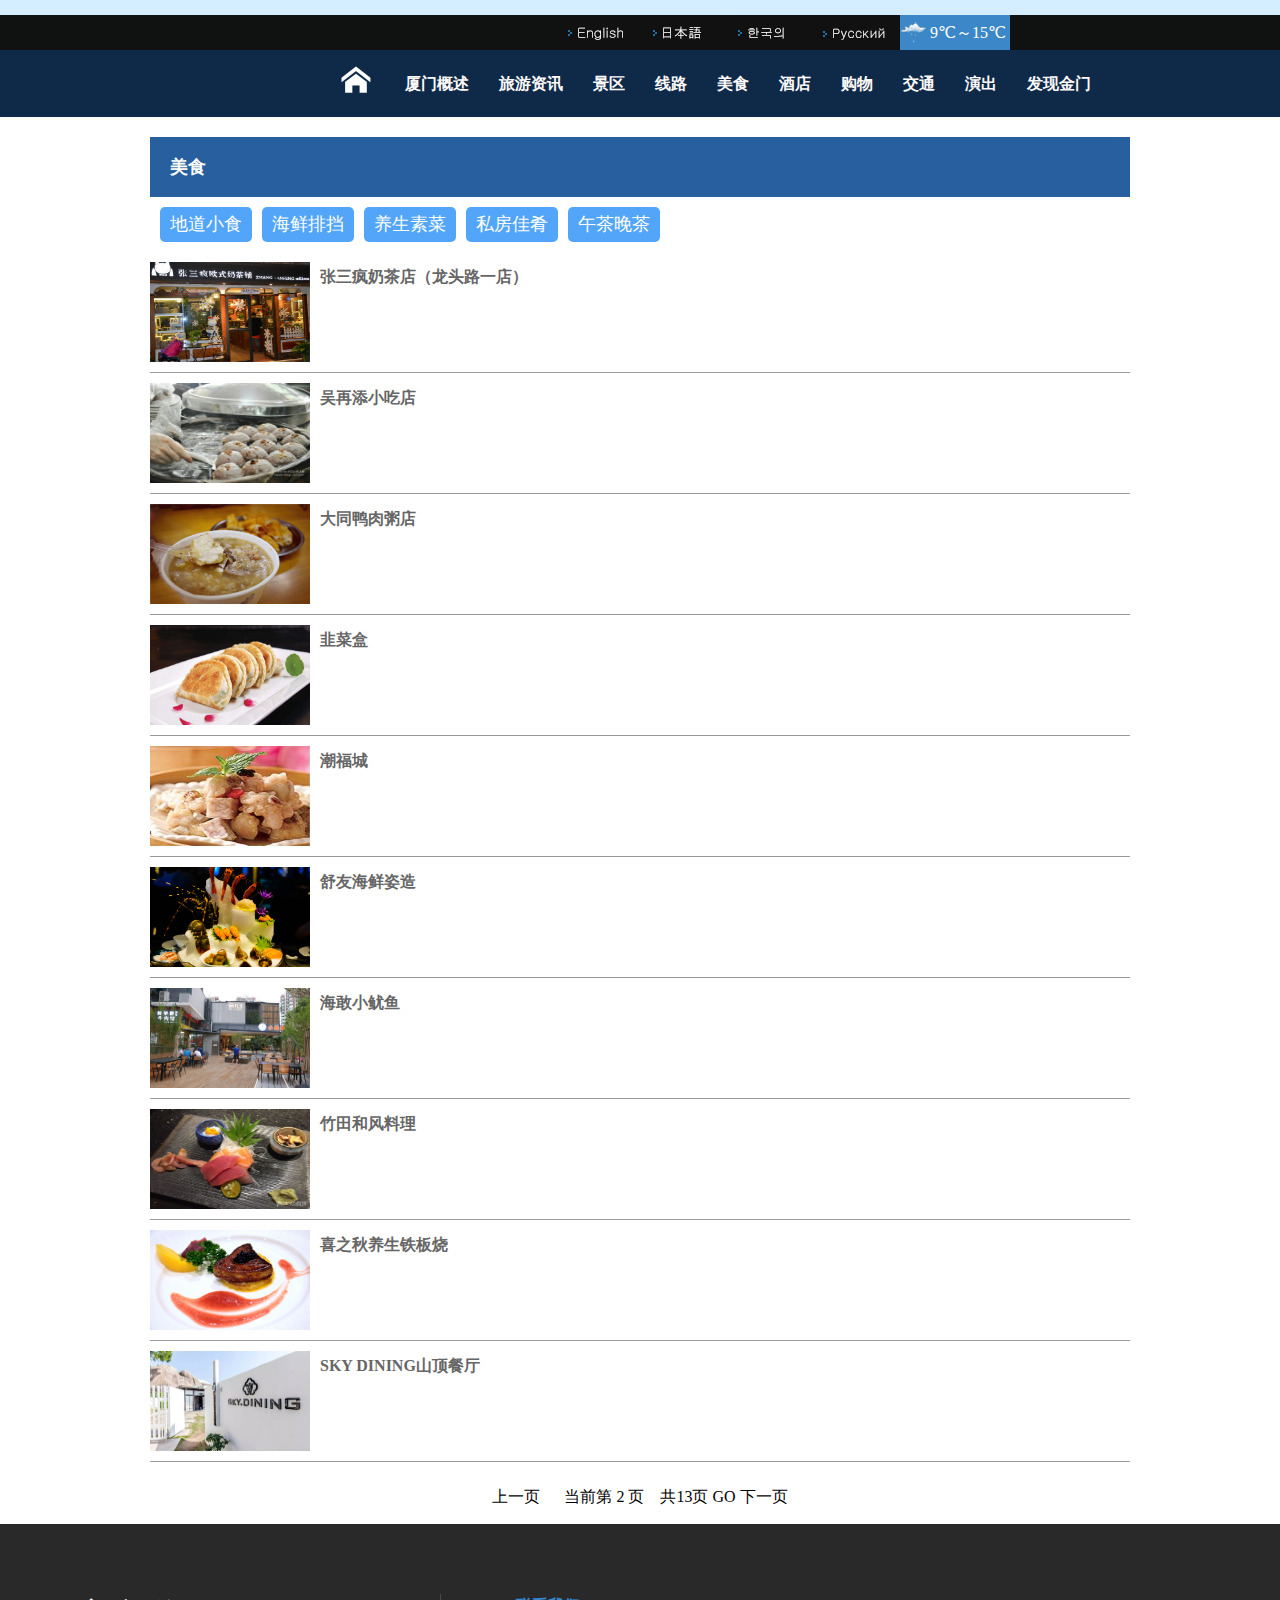
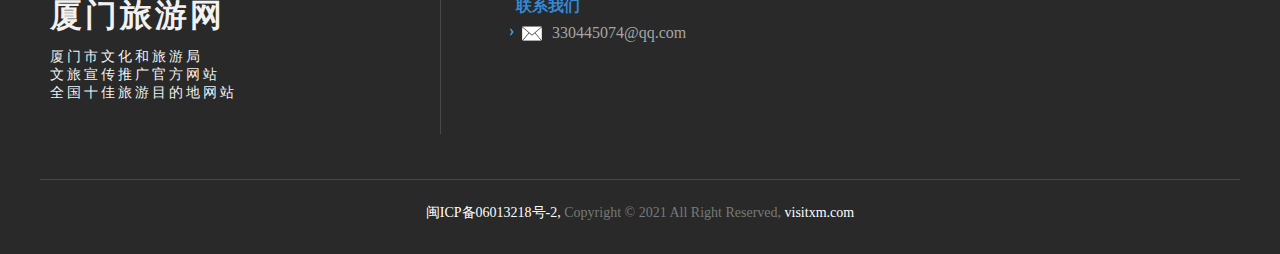
<file: fineFood.html>
<!DOCTYPE html>
<html lang="en">

<head>
    <meta charset="UTF-8">
    <meta http-equiv="X-UA-Compatible" content="IE=edge">
    <meta name="viewport" content="width=device-width, initial-scale=1.0">
    <title>路线</title>
    <link rel="stylesheet" href="./css/artical.css">
    <link rel="stylesheet" href="./css/finFood.css">
</head>

<body>
    <!-- 头部 -->
    <div class="header">

        <!-- 上部分 -->
        <div class="top">
            <ul>
                <li></li>
                <li></li>
                <li></li>
                <li></li>
                <li id="temperature">9℃～15℃</li>
            </ul>
        </div>
        <!-- 下部分 -->
        <div class="bottom">
            <ul>
                <li class="home"><a href="./index.html"></a></li>
                <li><a href="./introduction.html">厦门概述</a></li>
                <li><a href="./paris_Lnformation.html">旅游资讯</a></li>
                <li><a href="./scenicArea.html">景区</a></li>
                <li><a href="./routie.html">线路</a></li>
                <li><a href="./fineFood.html">美食</a></li>
                <li><a href="#">酒店</a></li>
                <li><a href="#">购物</a></li>
                <li><a href="#">交通</a></li>
                <li><a href="#">演出</a></li>
                <li><a href="#">发现金门</a></li>
            </ul>
        </div>
    </div>


    <!-- 主体区域 -->
    <div class="continer">
        <p class="title">美食</p>
        <!-- 金砖雅游 -->
        <ul class="nov_area">
            <li>地道小食</li>
            <li>海鲜排挡</li>
            <li>养生素菜</li>
            <li>私房佳肴</li>
            <li>午茶晚茶</li>
        </ul>
        <ul class="pics">
            <li>
                <p><a href="./articalfindfood.html" id="zhangsan"><img src="./img/cb720d8d-cdd7-4db7-abc8-100399dd1795.jpg" alt=""></a>
                    <span>张三疯奶茶店（龙头路一店）</span>
                </p>
            </li>
            <li>
                <p><img src="./img/e27cfcf5-1fde-4f96-bf49-73c1029d4bb7.jpg" alt="">
                <span>吴再添小吃店</span>
                </p>
            </li>
            <li>
                <p><img src="./img/57a8d83c-d60c-4d60-bf82-00e922f7b619.jpg" alt="">
                <span>大同鸭肉粥店</span>
            </p>
            </li>

            <li>
                <p><img src="./img/jch.jpg" alt="">
                <span>韭菜盒</span>
                </p>
            </li>
            <li>
                <p><img src="./img/df180903100842.jpg" alt="">
                <span>潮福城</span>
            </p>
            </li>
            <li>
                <p><img src="./img/87668155507f4ef197efada39d76bfc1_th.jpg" alt="">
                <span>舒友海鲜姿造</span>
                </p>
            </li>
            <li>
                <p><img src="./img/056384ab048447ad9dc5de324011e838.jpeg" alt="">
                    <span>海敢小鱿鱼</span>
                </p>
            </li>
            <li>
                <p><img src="./img/sl.jpg" alt="">
                <span>竹田和风料理</span>
                </p>
            </li>
            <li>
                <p><img src="./img/b5366b0df03747538bd1fed0f7a56d98_th.jpg" alt="">
                <span>喜之秋养生铁板烧 </span>
                </p>
            </li>
            <li>
                <p><img src="./img/b4a01936051443e2aff4278d873d5f82_th.jpeg" alt="">
                <span>SKY DINING山顶餐厅 </span>
                </p>
            </li>
        </ul>
        <p class="p_bottom"><span>上一页</span>&nbsp;&nbsp;&nbsp;&nbsp;&nbsp;&nbsp;当前第 2 页&nbsp;&nbsp;&nbsp;&nbsp;共13页&nbsp;GO&nbsp;<span>下一页</span></p>
    </div>





    <!-- 页尾 -->
    <div class="footer">
        <!-- 顶部版心 -->
        <div class="footerTop">
            <div class="footer_left">

                <div class="left_box">
                    <div class="other clearFix">
                        <span>厦门旅游网</span>
                        <span>厦门市文化和旅游局</span>
                        <span>文旅宣传推广官方网站</span>
                        <span>全国十佳旅游目的地网站</span>
                    </div>


                </div>
            </div>
            <div class="footer_right">
                <div class="tel">
                    <h3>联系我们</h3>
                    <ul>
                        <li><img class="iconmail" src="./img/ico_mail.png" alt=""> 330445074@qq.com</li>
                        <!-- <li><img src="./img/footSmall.png" class="footSmall"></li> -->
                    </ul>
                </div>
            </div>
        </div>
        <div class="footerBottom">
            <p><span>闽ICP备06013218号-2,</span> Copyright &copy; 2021 All Right Reserved, <span>visitxm.com</span></p>
        </div>

    </div>
</body>

</html>
</file>
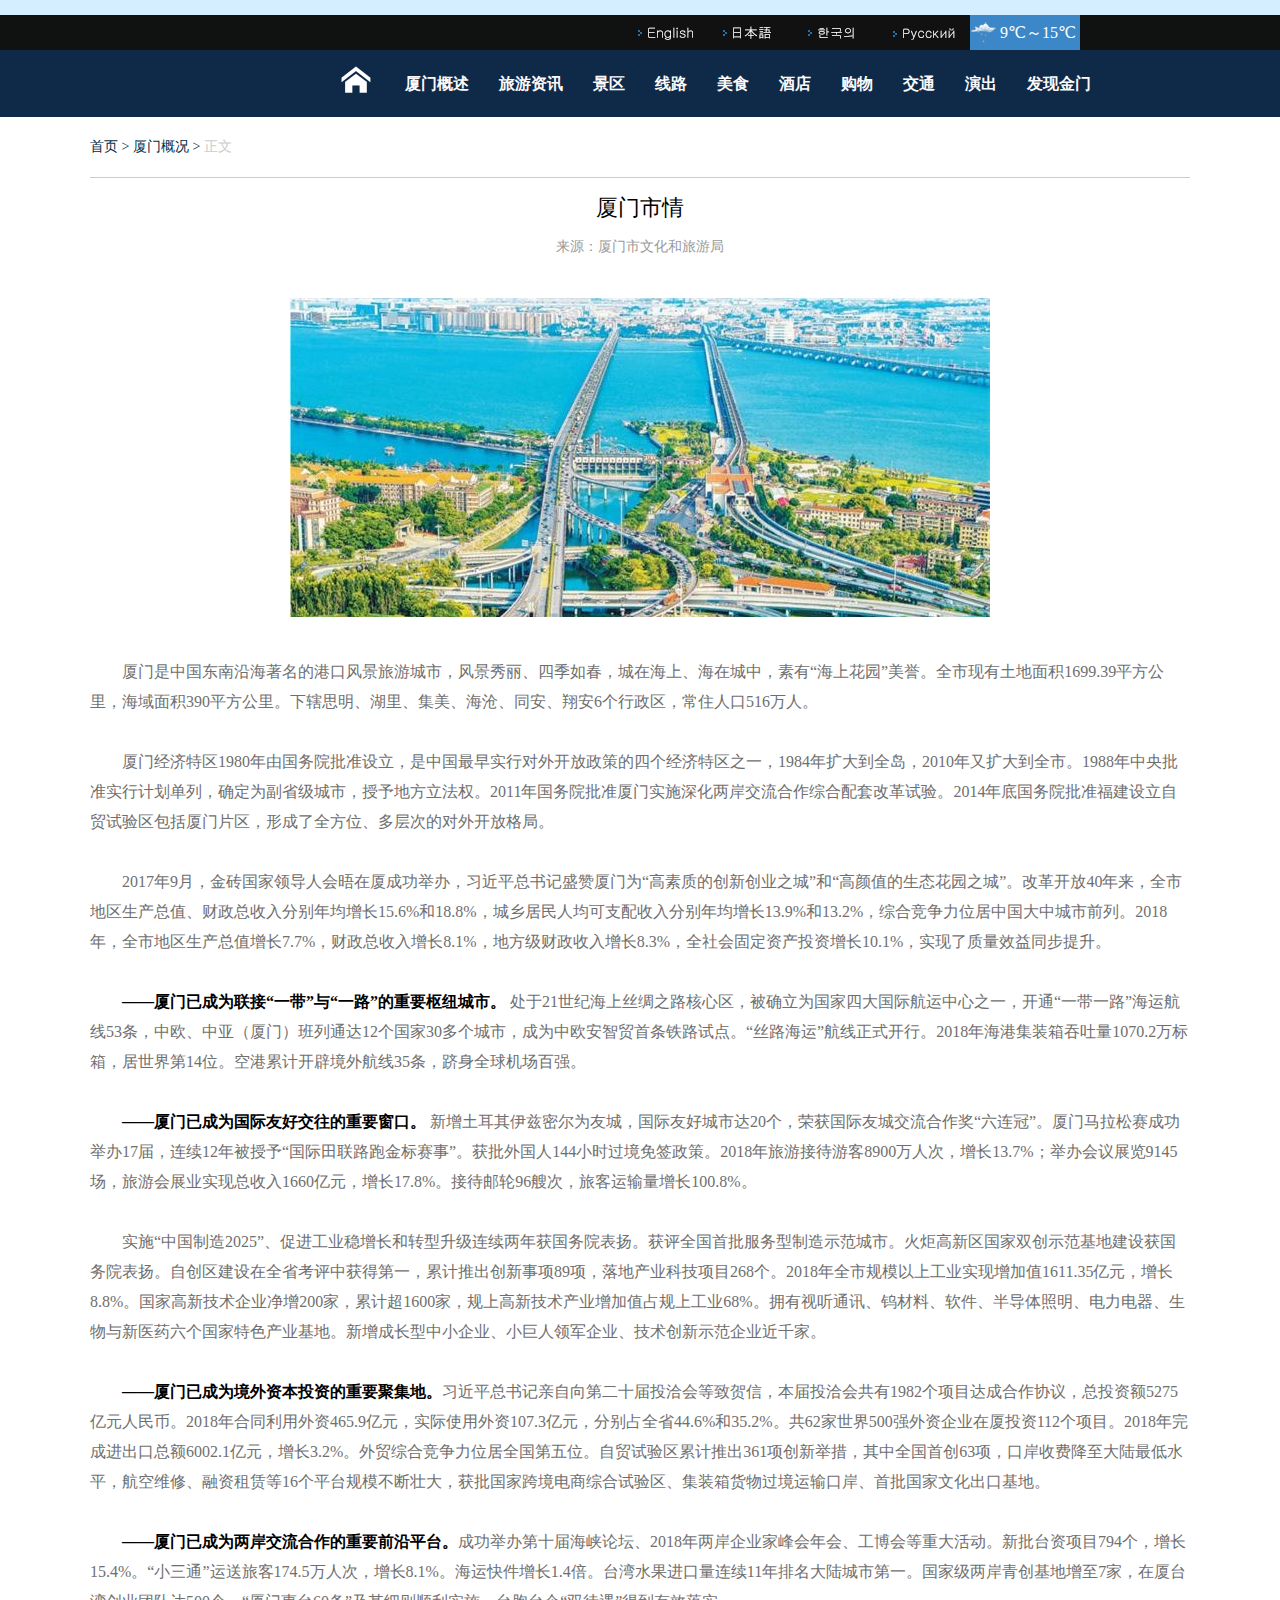
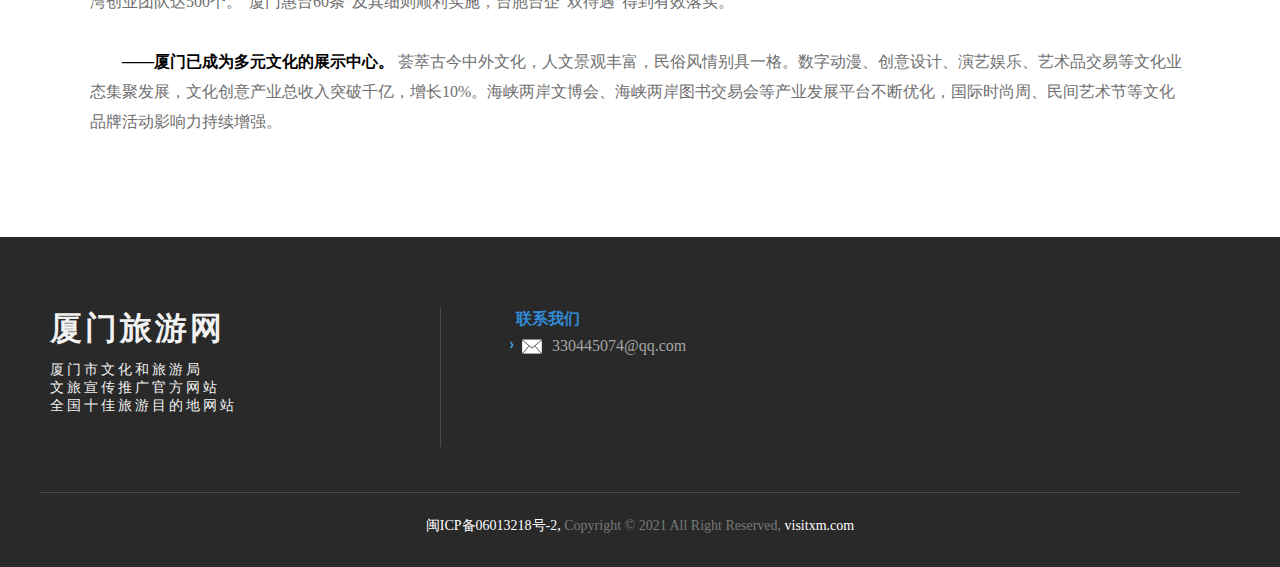
<file: introduction.html>
<!DOCTYPE html>
<html lang="en">

<head>
    <meta charset="UTF-8">
    <meta http-equiv="X-UA-Compatible" content="IE=edge">
    <meta name="viewport" content="width=device-width, initial-scale=1.0">
    <title>厦门概述</title>
    <link rel="stylesheet" href="./css/introduction.css">
</head>

<body>
    <!-- 头部 -->
    <div class="header">

        <!-- 上部分 -->
        <div class="top">
            <ul>
                <li></li>
                <li></li>
                <li></li>
                <li></li>
                <li id="temperature">9℃～15℃</li>
            </ul>
        </div>
        <!-- 下部分 -->
        <div class="bottom">
            <ul>
                <li class="home"><a href="./index.html"></a></li>
                <li><a href="./introduction.html">厦门概述</a></li>
                <li><a href="./paris_Lnformation.html">旅游资讯</a></li>
                <li><a href="./scenicArea.html">景区</a></li>
                <li><a href="./routie.html">线路</a></li>
                <li><a href="./fineFood.html">美食</a></li>
                <li><a href="#">酒店</a></li>
                <li><a href="#">购物</a></li>
                <li><a href="#">交通</a></li>
                <li><a href="#">演出</a></li>
                <li><a href="#">发现金门</a></li>
            </ul>
        </div>
    </div>
    </div>
    <!-- 内容区域 版心 -->
    <div class="continer">
        <!-- 标题栏 -->
        <div class="title">
            <p>首页&nbsp;>&nbsp;厦门概况&nbsp;>&nbsp;<span>正文</span></p>
        </div>
        <h1>厦门市情</h1>
        <p>来源：厦门市文化和旅游局</p>
        <!-- 文字内容区域 -->
        <div class="content">
            <img src="./img/xndf.jpeg" alt="">
            <p> 厦门是中国东南沿海著名的港口风景旅游城市，风景秀丽、四季如春，城在海上、海在城中，素有“海上花园”美誉。全市现有土地面积1699.39平方公里，海域面积390平方公里。下辖思明、湖里、集美、海沧、同安、翔安6个行政区，常住人口516万人。
            </p>
            <p>厦门经济特区1980年由国务院批准设立，是中国最早实行对外开放政策的四个经济特区之一，1984年扩大到全岛，2010年又扩大到全市。1988年中央批准实行计划单列，确定为副省级城市，授予地方立法权。2011年国务院批准厦门实施深化两岸交流合作综合配套改革试验。2014年底国务院批准福建设立自贸试验区包括厦门片区，形成了全方位、多层次的对外开放格局。
            </p>
            <p>2017年9月，金砖国家领导人会晤在厦成功举办，习近平总书记盛赞厦门为“高素质的创新创业之城”和“高颜值的生态花园之城”。改革开放40年来，全市地区生产总值、财政总收入分别年均增长15.6%和18.8%，城乡居民人均可支配收入分别年均增长13.9%和13.2%，综合竞争力位居中国大中城市前列。2018年，全市地区生产总值增长7.7%，财政总收入增长8.1%，地方级财政收入增长8.3%，全社会固定资产投资增长10.1%，实现了质量效益同步提升。
            </p>
            <p><span>——厦门已成为联接“一带”与“一路”的重要枢纽城市。</span>
                处于21世纪海上丝绸之路核心区，被确立为国家四大国际航运中心之一，开通“一带一路”海运航线53条，中欧、中亚（厦门）班列通达12个国家30多个城市，成为中欧安智贸首条铁路试点。“丝路海运”航线正式开行。2018年海港集装箱吞吐量1070.2万标箱，居世界第14位。空港累计开辟境外航线35条，跻身全球机场百强。
            </p>
            <p><span>——厦门已成为国际友好交往的重要窗口。</span>
                新增土耳其伊兹密尔为友城，国际友好城市达20个，荣获国际友城交流合作奖“六连冠”。厦门马拉松赛成功举办17届，连续12年被授予“国际田联路跑金标赛事”。获批外国人144小时过境免签政策。2018年旅游接待游客8900万人次，增长13.7%；举办会议展览9145场，旅游会展业实现总收入1660亿元，增长17.8%。接待邮轮96艘次，旅客运输量增长100.8%。
            </p>
            <p> 实施“中国制造2025”、促进工业稳增长和转型升级连续两年获国务院表扬。获评全国首批服务型制造示范城市。火炬高新区国家双创示范基地建设获国务院表扬。自创区建设在全省考评中获得第一，累计推出创新事项89项，落地产业科技项目268个。2018年全市规模以上工业实现增加值1611.35亿元，增长8.8%。国家高新技术企业净增200家，累计超1600家，规上高新技术产业增加值占规上工业68%。拥有视听通讯、钨材料、软件、半导体照明、电力电器、生物与新医药六个国家特色产业基地。新增成长型中小企业、小巨人领军企业、技术创新示范企业近千家。
            </p>
            <p><span>——厦门已成为境外资本投资的重要聚集地。</span>习近平总书记亲自向第二十届投洽会等致贺信，本届投洽会共有1982个项目达成合作协议，总投资额5275亿元人民币。2018年合同利用外资465.9亿元，实际使用外资107.3亿元，分别占全省44.6%和35.2%。共62家世界500强外资企业在厦投资112个项目。2018年完成进出口总额6002.1亿元，增长3.2%。外贸综合竞争力位居全国第五位。自贸试验区累计推出361项创新举措，其中全国首创63项，口岸收费降至大陆最低水平，航空维修、融资租赁等16个平台规模不断壮大，获批国家跨境电商综合试验区、集装箱货物过境运输口岸、首批国家文化出口基地。
            </p>
            <p><span>——厦门已成为两岸交流合作的重要前沿平台。</span>成功举办第十届海峡论坛、2018年两岸企业家峰会年会、工博会等重大活动。新批台资项目794个，增长15.4%。“小三通”运送旅客174.5万人次，增长8.1%。海运快件增长1.4倍。台湾水果进口量连续11年排名大陆城市第一。国家级两岸青创基地增至7家，在厦台湾创业团队达500个。“厦门惠台60条”及其细则顺利实施，台胞台企“双待遇”得到有效落实。
            </p>
            <p><span>——厦门已成为多元文化的展示中心。</span>
                荟萃古今中外文化，人文景观丰富，民俗风情别具一格。数字动漫、创意设计、演艺娱乐、艺术品交易等文化业态集聚发展，文化创意产业总收入突破千亿，增长10%。海峡两岸文博会、海峡两岸图书交易会等产业发展平台不断优化，国际时尚周、民间艺术节等文化品牌活动影响力持续增强。
            </p>
        </div>
       
    
    </div>
<!-- 脚部 -->
<div class="footer">
    <!-- 顶部版心 -->
    <div class="footerTop">
        <div class="footer_left">

        <div class="left_box">   
            <div class="other clearFix">
                <span>厦门旅游网</span>
                <span>厦门市文化和旅游局</span>
                <span>文旅宣传推广官方网站</span>
                <span>全国十佳旅游目的地网站</span>
            </div>
           
            
        </div> 
        </div>
        <div class="footer_right">
            <div class="tel">
                <h3>联系我们</h3>
                <ul>
                    <li><img class="iconmail"src="./img/ico_mail.png" alt=""> 330445074@qq.com</li>
                   <!-- <li><img src="./img/footSmall.png" class="footSmall"></li> -->
                </ul>
            </div>
        </div>
        </div>
    <div class="footerBottom">
        <p><span>闽ICP备06013218号-2,</span> Copyright &copy; 2021 All Right Reserved, <span>visitxm.com</span></p>
    </div>
  
</div>
</body>

</html>
</file>
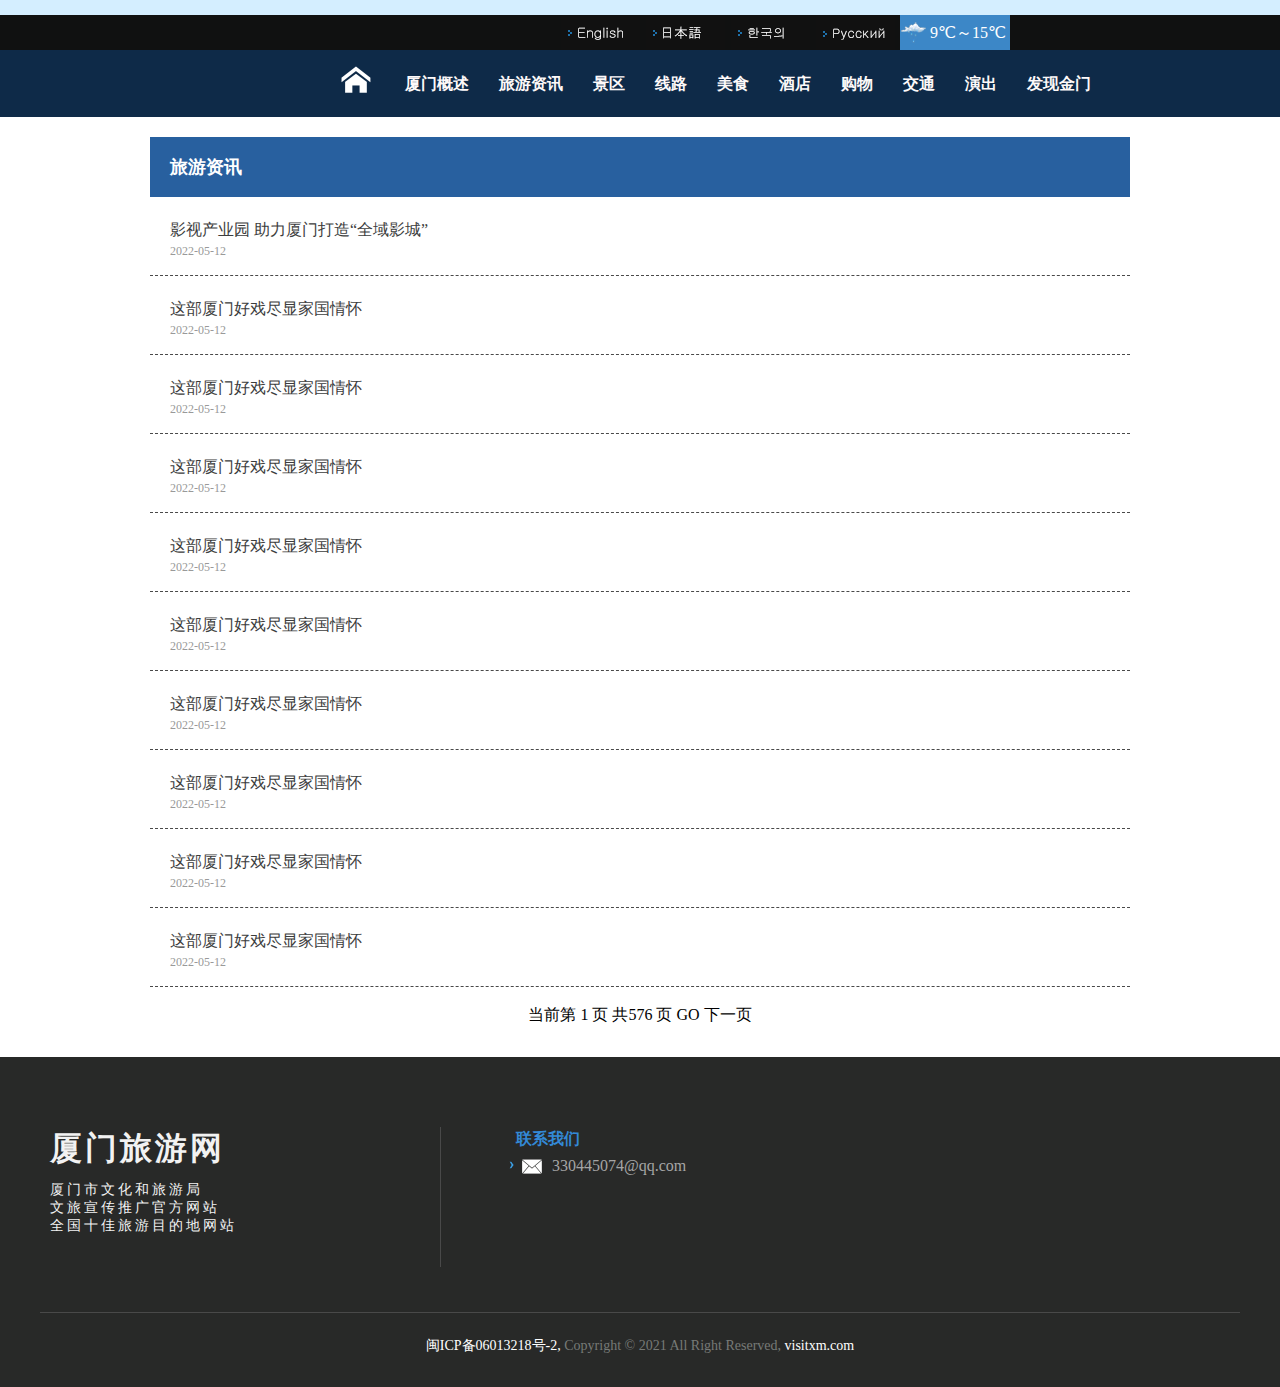
<file: paris_Lnformation.html>
<!DOCTYPE html>
<html lang="en">

<head>
    <meta charset="UTF-8">
    <meta http-equiv="X-UA-Compatible" content="IE=edge">
    <meta name="viewport" content="width=device-width, initial-scale=1.0">
    <title>旅游资讯</title>
    <link rel="stylesheet" href="./css/paris_Lnformation.css">
</head>

<body>
    <!-- 头部 -->
    <div class="header">

        <!-- 上部分 -->
        <div class="top">
            <ul>
                <li></li>
                <li></li>
                <li></li>
                <li></li>
                <li id="temperature">9℃～15℃</li>
            </ul>
        </div>
        <!-- 下部分 -->
        <div class="bottom">
            <ul>
                <li class="home"><a href="./index.html"></a></li>
                <li><a href="./introduction.html">厦门概述</a></li>
                <li><a href="./paris_Lnformation.html">旅游资讯</a></li>
                <li><a href="./scenicArea.html">景区</a></li>
                <li><a href="./routie.html">线路</a></li>
                <li><a href="./fineFood.html">美食</a></li>
                <li><a href="#">酒店</a></li>
                <li><a href="#">购物</a></li>
                <li><a href="#">交通</a></li>
                <li><a href="#">演出</a></li>
                <li><a href="#">发现金门</a></li>
            </ul>
        </div>
    </div>
    <!-- 主体区域 -->
    <div class="continer">
        <p class="title">旅游资讯</p>
        <ul>
            <li>
                <p><a href="./articleStudios.html">影视产业园 助力厦门打造“全域影城”</a> </p>
                <span>2022-05-12</span>
            </li>
            <li>
                <p>这部厦门好戏尽显家国情怀</p>
                <span>2022-05-12</span>
            </li>
            <li>
                <p>这部厦门好戏尽显家国情怀</p>
                <span>2022-05-12</span>
            </li>
            <li>
                <p>这部厦门好戏尽显家国情怀</p>
                <span>2022-05-12</span>
            </li>
            <li>
                <p>这部厦门好戏尽显家国情怀</p>
                <span>2022-05-12</span>
            </li>
            <li>
                <p>这部厦门好戏尽显家国情怀</p>
                <span>2022-05-12</span>
            </li>
            <li>
                <p>这部厦门好戏尽显家国情怀</p>
                <span>2022-05-12</span>
            </li>
            <li>
                <p>这部厦门好戏尽显家国情怀</p>
                <span>2022-05-12</span>
            </li>
            <li>
                <p>这部厦门好戏尽显家国情怀</p>
                <span>2022-05-12</span>
            </li>
            <li>
                <p>这部厦门好戏尽显家国情怀</p>
                <span>2022-05-12</span>
            </li>
        </ul>
        <p class="p_bottom">当前第 1 页 共576 页 GO 下一页</p>
    </div>

    <!-- 页尾 -->
    <div class="footer">
        <!-- 顶部版心 -->
        <div class="footerTop">
            <div class="footer_left">

                <div class="left_box">
                    <div class="other clearFix">
                        <span>厦门旅游网</span>
                        <span>厦门市文化和旅游局</span>
                        <span>文旅宣传推广官方网站</span>
                        <span>全国十佳旅游目的地网站</span>
                    </div>


                </div>
            </div>
            <div class="footer_right">
                <div class="tel">
                    <h3>联系我们</h3>
                    <ul>
                        <li><img class="iconmail" src="./img/ico_mail.png" alt=""> 330445074@qq.com</li>
                        <!-- <li><img src="./img/footSmall.png" class="footSmall"></li> -->
                    </ul>
                </div>
            </div>
        </div>
        <div class="footerBottom">
            <p><span>闽ICP备06013218号-2,</span> Copyright &copy; 2021 All Right Reserved, <span>visitxm.com</span></p>
        </div>

    </div>
</body>

</html>
</file>
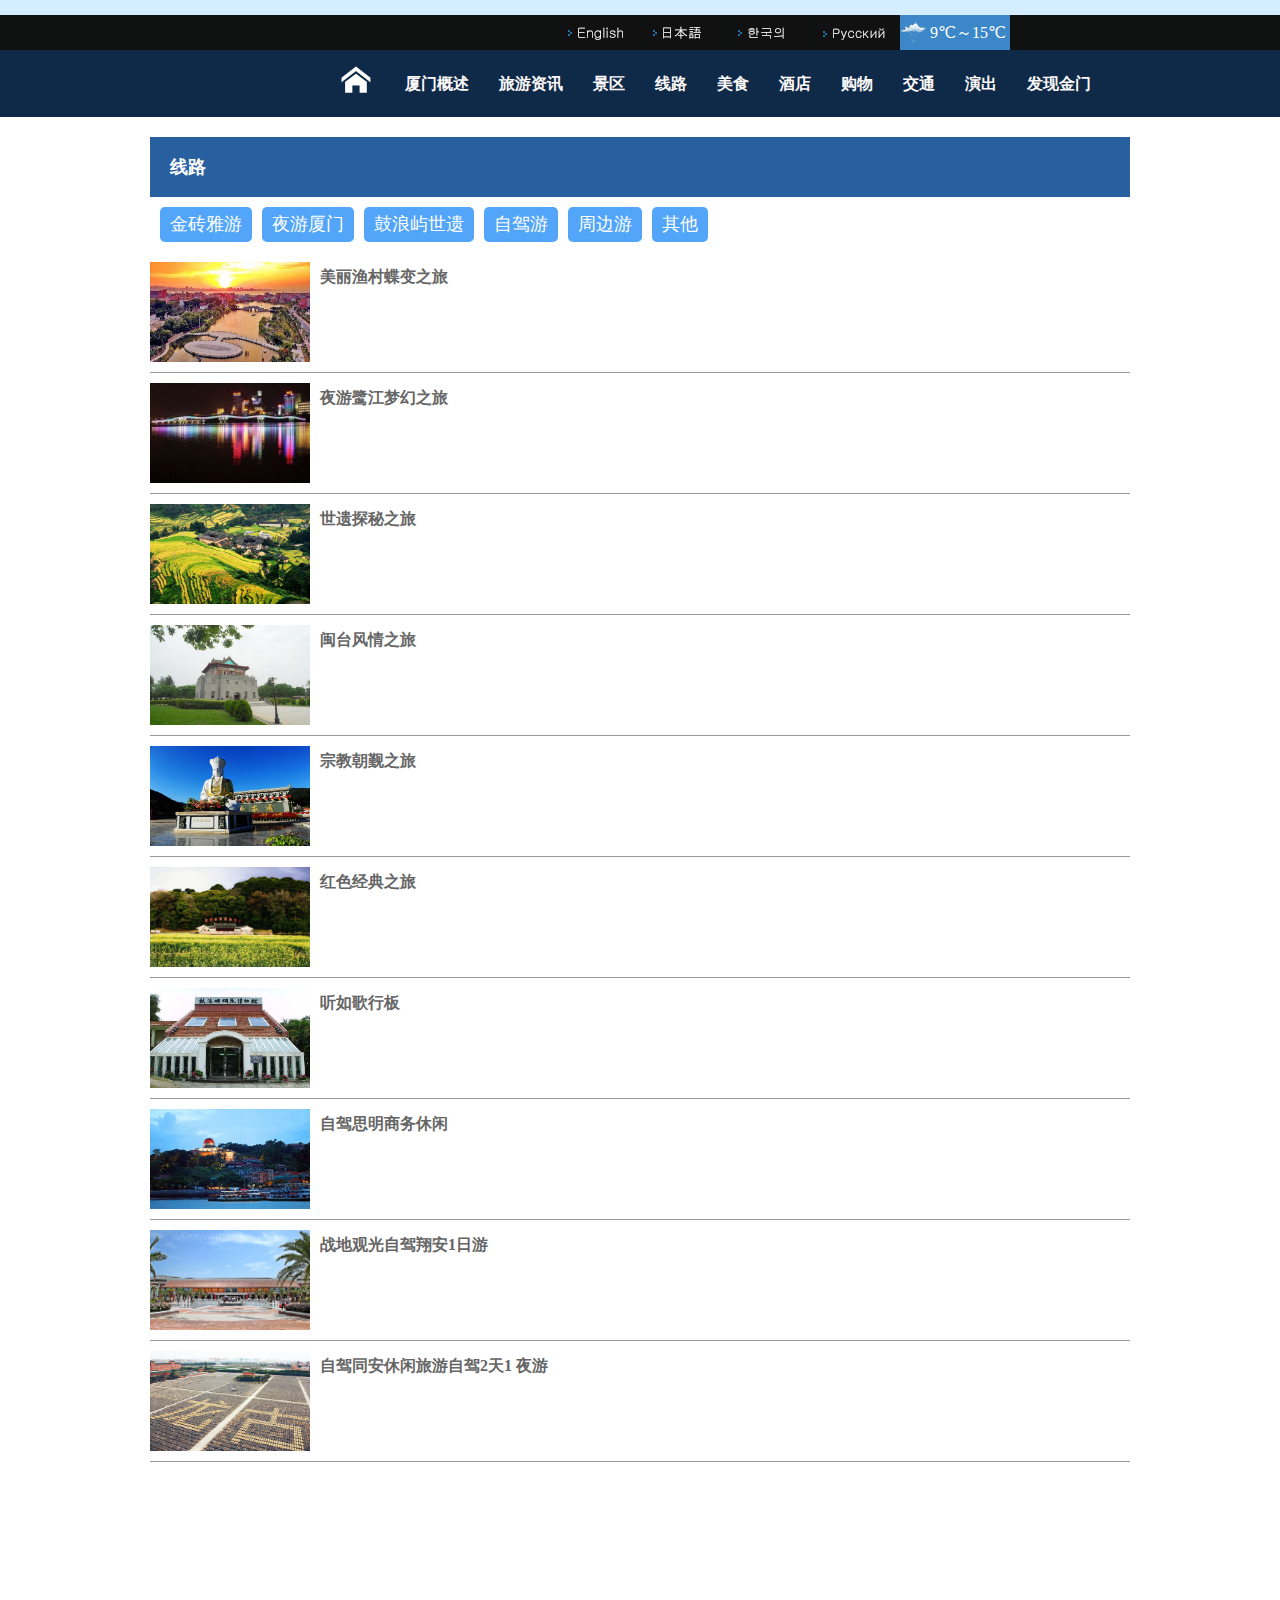
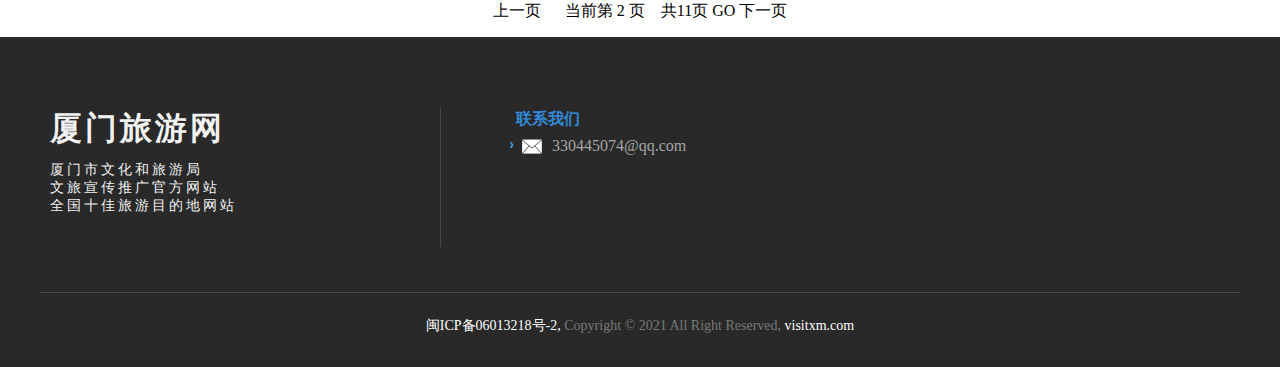
<file: routie.html>
<!DOCTYPE html>
<html lang="en">

<head>
    <meta charset="UTF-8">
    <meta http-equiv="X-UA-Compatible" content="IE=edge">
    <meta name="viewport" content="width=device-width, initial-scale=1.0">
    <title>路线</title>
    <link rel="stylesheet" href="./css/artical.css">
    <link rel="stylesheet" href="./css/scenicArea.css">
</head>

<body>
    <!-- 头部 -->
    <div class="header">

        <!-- 上部分 -->
        <div class="top">
            <ul>
                <li></li>
                <li></li>
                <li></li>
                <li></li>
                <li id="temperature">9℃～15℃</li>
            </ul>
        </div>
        <!-- 下部分 -->
        <div class="bottom">
            <ul>
                <li class="home"><a href="./index.html"></a></li>
                <li><a href="./introduction.html">厦门概述</a></li>
                <li><a href="./paris_Lnformation.html">旅游资讯</a></li>
                <li><a href="./scenicArea.html">景区</a></li>
                <li><a href="./routie.html">线路</a></li>
                <li><a href="./fineFood.html">美食</a></li>
                <li><a href="#">酒店</a></li>
                <li><a href="#">购物</a></li>
                <li><a href="#">交通</a></li>
                <li><a href="#">演出</a></li>
                <li><a href="#">发现金门</a></li>
            </ul>
        </div>
    </div>


    <!-- 主体区域 -->
    <div class="continer">
        <p class="title">线路</p>
        <!-- 金砖雅游 -->
        <ul class="nov_area">
            <li>金砖雅游</li>
            <li>夜游厦门</li>
            <li>鼓浪屿世遗</li>
            <li>自驾游</li>
            <li>周边游</li>
            <li>其他</li>
        </ul>
        <ul class="pics">
            <li>
                <p><a href="./articalRinggo.html"><img src="./img/001.jpeg" alt=""></a>
                    <span>美丽渔村蝶变之旅</span>
                </p>
            </li>
            <li>
                <p><img src="./img/002.jpeg" alt="">
                <span>夜游鹭江梦幻之旅</span>
                </p>
            </li>
            <li>
                <p><img src="./img/003.jpeg" alt="">
                <span>世遗探秘之旅</span>
            </p>
            </li>
            <li>
                <p><img src="./img/004.jpeg" alt="">
                <span>闽台风情之旅</span>
                </p>
            </li>
            <li>
                <p><img src="./img/005.jpeg" alt="">
                <span>宗教朝觐之旅</span>
                </p>
            </li>
            <li>
                <p><img src="./img/006.jpeg" alt="">
                <span>红色经典之旅</span>
            </p>
            </li>
            <li>
                <p><img src="./img/007.jpeg" alt="">
                <span>听如歌行板</span>
                </p>
            </li>
            <li>
                <p><img src="./img/008.jpeg" alt="">
                    <span>自驾思明商务休闲</span>
                </p>
            </li>
            <li>
                <p><img src="./img/009.jpeg" alt="">
                <span>战地观光自驾翔安1日游</span>
                </p>
            </li>
            <li>
                <p><img src="./img/010.jpeg" alt="">
                <span>自驾同安休闲旅游自驾2天1 夜游 </span>
                </p>
            </li>

        </ul>
        <p class="p_bottom"><span>上一页</span>&nbsp;&nbsp;&nbsp;&nbsp;&nbsp;&nbsp;当前第 2 页&nbsp;&nbsp;&nbsp;&nbsp;共11页&nbsp;GO&nbsp;<span>下一页</span></p>
    </div>





    <!-- 页尾 -->
    <div class="footer">
        <!-- 顶部版心 -->
        <div class="footerTop">
            <div class="footer_left">

                <div class="left_box">
                    <div class="other clearFix">
                        <span>厦门旅游网</span>
                        <span>厦门市文化和旅游局</span>
                        <span>文旅宣传推广官方网站</span>
                        <span>全国十佳旅游目的地网站</span>
                    </div>


                </div>
            </div>
            <div class="footer_right">
                <div class="tel">
                    <h3>联系我们</h3>
                    <ul>
                        <li><img class="iconmail" src="./img/ico_mail.png" alt=""> 330445074@qq.com</li>
                        <!-- <li><img src="./img/footSmall.png" class="footSmall"></li> -->
                    </ul>
                </div>
            </div>
        </div>
        <div class="footerBottom">
            <p><span>闽ICP备06013218号-2,</span> Copyright &copy; 2021 All Right Reserved, <span>visitxm.com</span></p>
        </div>

    </div>
</body>

</html>
</file>
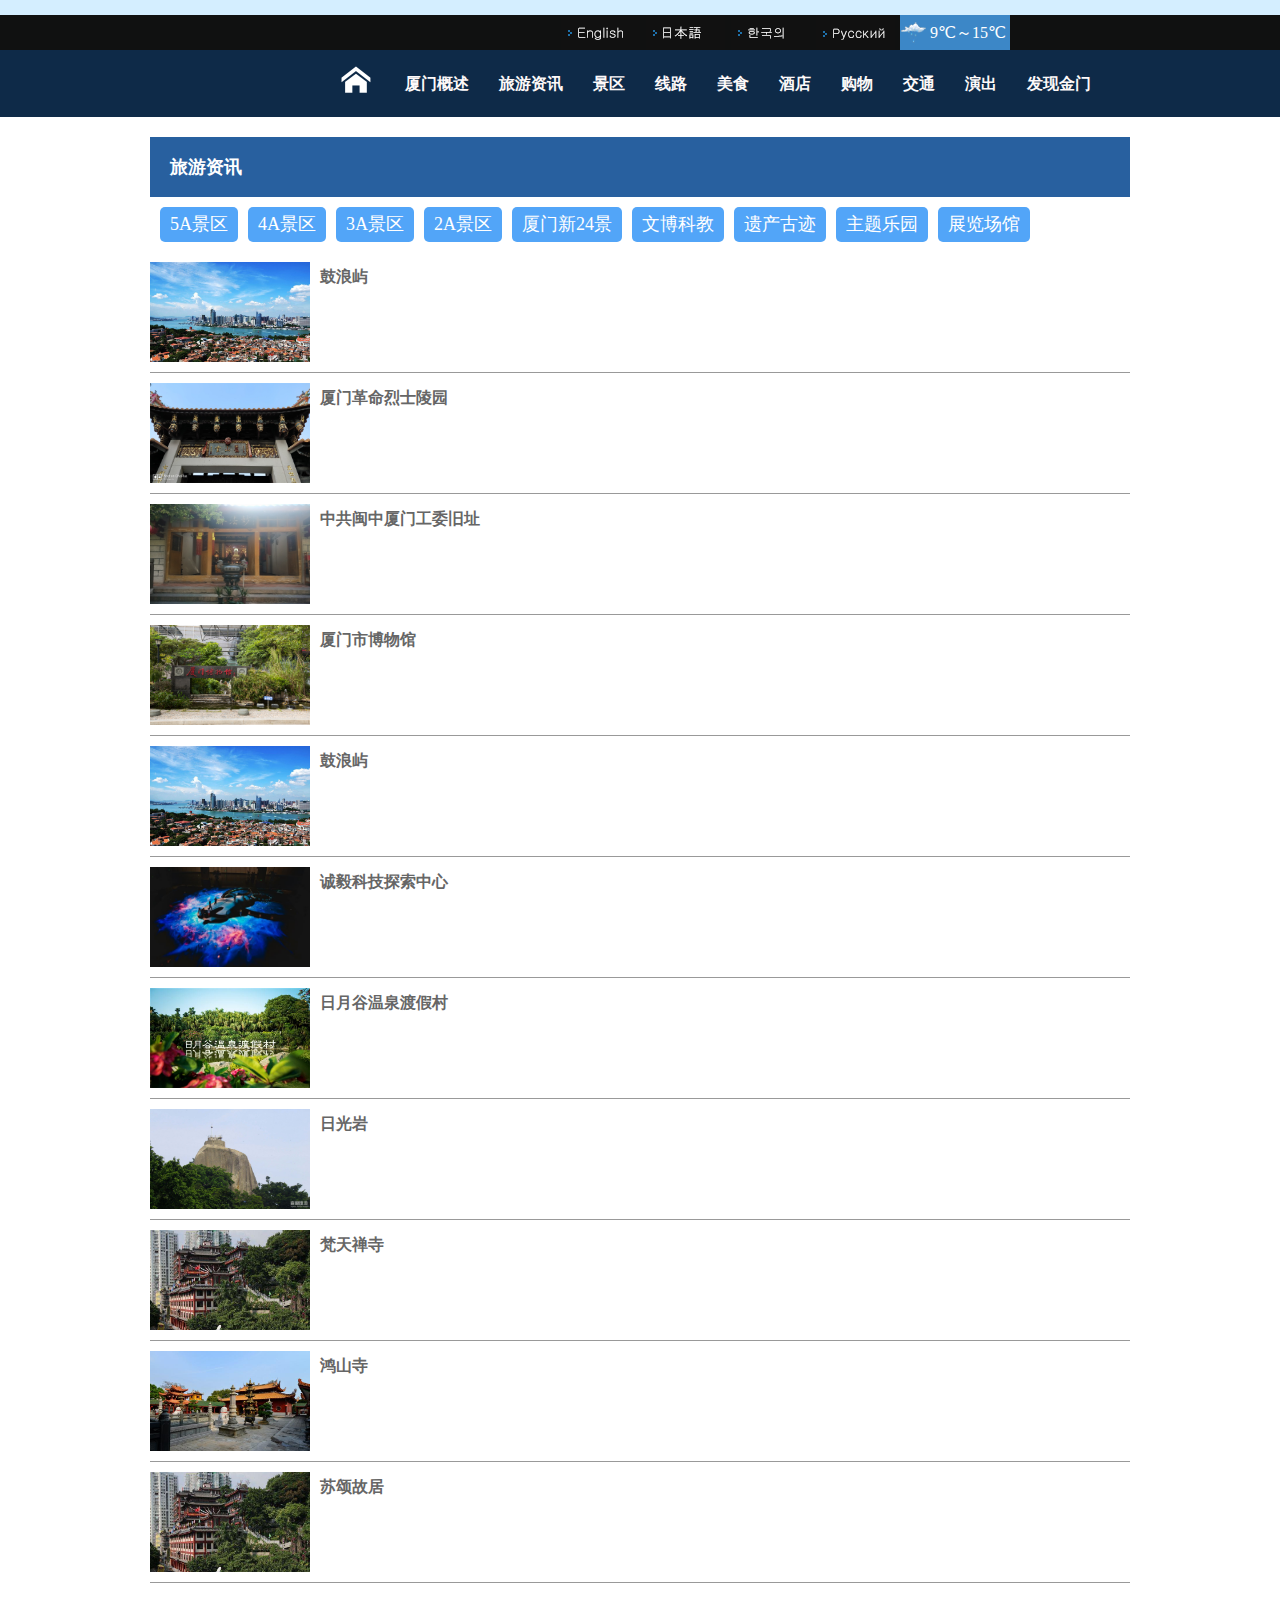
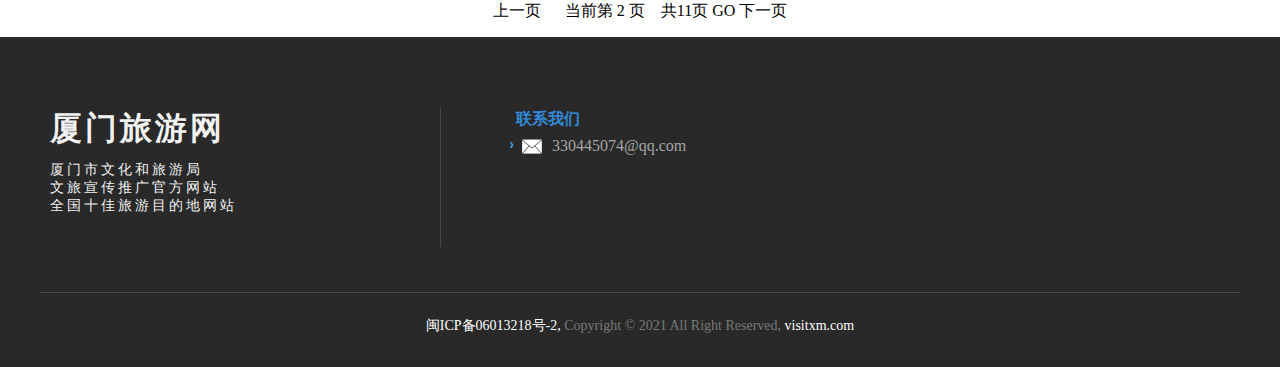
<file: scenicArea.html>
<!DOCTYPE html>
<html lang="en">

<head>
    <meta charset="UTF-8">
    <meta http-equiv="X-UA-Compatible" content="IE=edge">
    <meta name="viewport" content="width=device-width, initial-scale=1.0">
    <title>景区</title>
    <link rel="stylesheet" href="./css/artical.css">
    <link rel="stylesheet" href="./css/scenicArea.css">
</head>

<body>
    <!-- 头部 -->
    <div class="header">

        <!-- 上部分 -->
        <div class="top">
            <ul>
                <li></li>
                <li></li>
                <li></li>
                <li></li>
                <li id="temperature">9℃～15℃</li>
            </ul>
        </div>
        <!-- 下部分 -->
        <div class="bottom">
            <ul>
                <li class="home"><a href="./index.html"></a></li>
                <li><a href="./introduction.html">厦门概述</a></li>
                <li><a href="./paris_Lnformation.html">旅游资讯</a></li>
                <li><a href="./scenicArea.html">景区</a></li>
                <li><a href="./routie.html">线路</a></li>
                <li><a href="./fineFood.html">美食</a></li>
                <li><a href="#">酒店</a></li>
                <li><a href="#">购物</a></li>
                <li><a href="#">交通</a></li>
                <li><a href="#">演出</a></li>
                <li><a href="#">发现金门</a></li>
            </ul>
        </div>
    </div>


    <!-- 主体区域 -->
    <div class="continer">
        <p class="title">旅游资讯</p>
        <!-- 5A景区4A景区3A景区2A景区 -->
        <ul class="nov_area">
            <li>5A景区</li>
            <li>4A景区</li>
            <li>3A景区</li>
            <li>2A景区</li>
            <li>厦门新24景</li>
            <li>文博科教</li>
            <li>遗产古迹</li>
            <li>主题乐园</li>
            <li>展览场馆</li>
        </ul>
        <ul class="pics">
            <li>
                <p><a href="./articalIsland.html"><img src="./img/g1.jpeg" alt=""></a>
                    <span>鼓浪屿</span>
                </p>
            </li>
            <li>
                <p><img src="./img/2018289162.jpeg" alt="">
                <span>厦门革命烈士陵园</span>
                </p>
            </li>
            <li>
                <p><img src="./img/2018291548.jpeg" alt="">
                <span>中共闽中厦门工委旧址</span>
            </p>
            </li>
            <li>
                <p><img src="./img/b1.jpeg" alt="">
                <span>厦门市博物馆</span>
                </p>
            </li>
            <li>
                <p><img src="./img/g1.jpeg" alt="">
                <span>鼓浪屿</span>
                </p>
            </li>
            <li>
                <p><img src="./img/0265fe1fe5804fd9a900094f9281e189.jpeg" alt="">
                <span>诚毅科技探索中心</span>
            </p>
            </li>
            <li>
                <p><img src="./img/ryg4.jpeg" alt="">
                <span>日月谷温泉渡假村</span>
                </p>
            </li>
            <li>
                <p><img src="./img/9ee46edd-a9b0-47d5-9e36-02f23082cabc.jpeg" alt="">
                    <span>日光岩</span>
                </p>
            </li>
            <li>
                <p><img src="./img/20178297354.jpeg" alt="">
                <span>梵天禅寺</span>
                </p>
            </li>
            <li>
                <p><img src="./img/20178103950.jpeg" alt="">
                <span>鸿山寺</span>
                </p>
            </li>
            <li>
                <p><img src="./img/20178297354.jpeg" alt="">
                <span>苏颂故居</span>
                </p>
            </li>
        </ul>
        <p class="p_bottom"><span>上一页</span>&nbsp;&nbsp;&nbsp;&nbsp;&nbsp;&nbsp;当前第 2 页&nbsp;&nbsp;&nbsp;&nbsp;共11页&nbsp;GO&nbsp;<span>下一页</span></p>
    </div>





    <!-- 页尾 -->
    <div class="footer">
        <!-- 顶部版心 -->
        <div class="footerTop">
            <div class="footer_left">

                <div class="left_box">
                    <div class="other clearFix">
                        <span>厦门旅游网</span>
                        <span>厦门市文化和旅游局</span>
                        <span>文旅宣传推广官方网站</span>
                        <span>全国十佳旅游目的地网站</span>
                    </div>


                </div>
            </div>
            <div class="footer_right">
                <div class="tel">
                    <h3>联系我们</h3>
                    <ul>
                        <li><img class="iconmail" src="./img/ico_mail.png" alt=""> 330445074@qq.com</li>
                        <!-- <li><img src="./img/footSmall.png" class="footSmall"></li> -->
                    </ul>
                </div>
            </div>
        </div>
        <div class="footerBottom">
            <p><span>闽ICP备06013218号-2,</span> Copyright &copy; 2021 All Right Reserved, <span>visitxm.com</span></p>
        </div>

    </div>
</body>

</html>
</file>
<file: css/index.css>
*{
    margin: 0;
    padding: 0;
    list-style: none;
    text-decoration: none;
}
/* 头部 */
.header{
    width: 100%;
    height: 102px;
    padding-top: 15px;
    margin:0 auto;
    position: relative;
    background-color: #d4eeff;
}
.header img{
    position: absolute;
    left: 80px;
    top:15px;
    height: 102px;
}
/* 上部分 */
.header .top{
    width: 100%;
    height: 35px;
    background-color: rgb(16, 17, 17);
    margin: 0 auto;
}
.header .top ul{
    
    float: right;
    height: 35px;
    line-height: 35px;
    /* background-color: aqua; */
    padding-right: 100px;
}
.header .top ul>li{
    width: 80px;
    float: left;
    height: 35px;
    margin-left: 5px;
   
}
.header .top ul li:nth-of-type(1){
    background: url(../img/lag.png) no-repeat 1px 1px;
}
.header .top ul li:nth-of-type(1):hover{
    cursor: pointer;
    background: url(../img/lag.png) no-repeat -78px 1px;
}
.header .top ul li:nth-of-type(2){
    background: url(../img/lag.png) no-repeat 1px -33px;
}
.header .top ul li:nth-of-type(2):hover{
    cursor: pointer;
    background: url(../img/lag.png) no-repeat -78px -33px;
}

.header .top ul li:nth-of-type(3){
    background: url(../img/lag.png) no-repeat 1px -67px;
}
.header .top ul li:nth-of-type(4){
    background: url(../img/lag.png) no-repeat 1px -100px;
}
#temperature{
    height: 35px;
    line-height: 35px;
    color: white;
    float: left;

    background: url(../img/b7.png) no-repeat 1px center;
    padding-left: 30px;
    background-color: #3c87c7;
}

/* 下部分 */
.header>.bottom{
    width: 100%;

}
.header .bottom ul{
    padding-left: 300px;
    height: 67px;
    margin: 0 auto;
    /* padding-left: 10px; */
    background-color: #0e2a48;
}
.bottom ul>li{
    float: left;
    height: 67px;
    line-height: 67px;
    margin: 0 15px;
    
}
.bottom ul a{
    font-size: 16px;
    font-weight: 600;
    color: rgb(253, 249, 249);

}
.bottom ul::after{
    content: '';
    display: block;
    clear: both;
}
/* 轮播图 */
.banner{
    width: 100%;
    height: 340px;
    background: url(../img/bpic.jpg) no-repeat ;
    background-size: cover;
    overflow: hidden
}
.banner>p{
    
    width: 1214px;
    margin-top:35px;
    font-size: 56px;
    font-weight: 500;
    text-align: right;
    color: white;
}
/* 主体区域 */
.continer{
    width: 100%;
    height: 2300px;
    padding-top: 15px;
    background: url(../img/bg.jpg) no-repeat;
    background-size: cover;
    background-size: cover;
    position: relative;
}
.top1{
    width: 1200px;
    margin: 0 auto;
    height: 320px;
}

.top1_left{
    float: left;
    width: 200px;
   padding: 0 10px;
    height: 100%;
    background-color: #184069;
}
.top1_left ul{
    padding: 10px 0;
    height: 240px;
}
.top1_left h2{
    height: 60px;
    font-size: 20px;
    padding: 20px 0px;
    box-sizing: border-box;
    border-bottom: 1px solid #999;
    color: #64abf1;
}
.top1_left li{
    text-indent: 10px;
    height: 40px;
    line-height:30px;
    font-size: 16px;
    box-sizing: border-box;
    padding: 5px;
    background: url(../img/dian.png) no-repeat 1px center;
    background-size: 6px 6px;
    color: #FFF;
    /* background-color: green; */
}

.top1_center{
    float: left;
    width: 620px;
    margin: 0 10px;
    height: 100%;
    background: url(../img/y1_.jpeg) no-repeat 1px 1px;
}
.top1_right{
    float: left;
    width: 255px;
    margin :0 10px;
    height: 100%;
   
}
.top1_right_item1{
    width: 100%;
    height: 40px;
    box-sizing: border-box;
    /* background-color: rgb(172, 255, 127); */
    border-bottom: 2px solid #add5f2;
}
.top1_right_item1 span{
    font-size: 14px;
    height: 40px;
    line-height: 30px;
    padding: 5px 0;
    box-sizing: border-box;
    float: left;
    font-weight: 600;
    border-bottom: 2px solid #3c78a9;
}
.top1_right_item1 a{
    box-sizing: border-box;
    height: 40px;
    line-height: 40px;
    font-size: 14px;
    color: #101111ce;
    /* color: #508ed4; */
    font-style: italic;
    float: right;
    
}
.top1_right_item1 a:hover{
    color:#508ed4 ;
}
.top1_right::after{
    content: '';
    display: block;
    clear: both;
}
.top1_right_item2{
    box-sizing: border-box;
    height: 267px;
    background-color: white;
    border-bottom: 1px solid #bae3ff;
}
.top1_right_item2 ul{
    padding: 0px 15px;
    margin-top: 15px;
    box-sizing: border-box;
}
.top1_right_item2 li{
    font-size: 14px;
    line-height: 32px;
    text-indent: 5px;
    color: #353636;
    background: url(../img/sm_arrow.png) no-repeat 1px center;
}
.top1_right_item2 li:hover{
    text-decoration: underline;
    color:  #3c78a9;
}

.top1::after{
    content: '';
    display: block;
    clear: both;
}

/* 主体顶部第二部分 */
.top2{
    width: 1200px;
    margin: 15px auto 0;
    height: 430px;
}
.top2::after{
    content: '';
    display: block;
    clear: both;
}

.top2_center{
    width: 850px;
    height: 430px;
  
    box-sizing: border-box;
    float: left;
   
}

/* <!-- 精品线路 标题栏 --> */
.top2_center_item1{
    width: 850px;
    height: 60px;
    box-sizing: border-box;
    padding: 20px 20px;
    background-color: #28609f;
}
.top2_center_item1>span{
    /* box-sizing: border-box; */
    float: left;
    height: 20px;
    line-height: 20px;
    padding: 0 10px;
    font-size: 14px;
    /* line-height: 20px; */
    margin-left: 20px;
    /* padding: 20px 10px; */
}

.top2_center_item1>.fineLine{
    font-size: 18px;
    margin-left: 0px;
    margin-left: 0px;
    color: #FFF;
    font-weight: 600;
    /* background-color: aquamarine; */
}

.top2_center_item1>.cap1{
    
    background-color: #f9df73;
}
.top2_center_item1>.cap2{
    background-color: #78baf7;
}
.top2_center_item1>.cap3{
    background-color: #abdf8b;
}
.top2_center_item1>.cap4{
    background-color: #70cec0;
}
.top2_center_item1>.cap5{
    background-color: #f1aac8;
}
.top2_center_item1>span:hover{
    background-color:#28609f ;
    cursor: pointer;
}
.top2_center_item1>a{
    float: right;
    font-style: italic;
    line-height: 20px;
    font-size: 14px;
    color: #FFF;
}
.top2_center_item1>a:hover{
    color:#508ed4 ;
    cursor: pointer;
}

/* <!-- 左中侧 耳万国建筑世遗之旅 --> */
.top2_center_item2{
    width: 850px;
    height: 370px;
    box-sizing: border-box;
    
    background-color: white;
}
/* <!-- 1.左中侧 --> */
.item2_left{
width: 285px;
height: 370px;
float: left;
}
.item2_left_top img{
    position: absolute;
    bottom: -15px;
    right: 47px;
}
.item2_left>.item2_left_top{
    width: 100%;
    height: 126px;
    padding: 5px 15px 0;
    box-sizing: border-box;
    background-color: #d4e5f1;
    position: relative;
}
.item2_left>.item2_left_bottom{
    width: 285px;
    height: 244px;
    box-sizing: border-box;
    background: url(../img/kd.jpeg) no-repeat ;
}

.item2_left_top p:nth-of-type(1){
    font-size: 18px;
    font-weight: 600;
    color: #353636;
}
.item2_left_top p em{
    font-size: 25px;
    color: #285f9e;
}
.item2_left_top p:nth-of-type(2){
    font-size: 12px;
    color: rgb(109, 105, 105);
}
.item2_right{
    float: left;
   width: 565px;
   height: 370px;
   
}
.item2_right>ul{
    width: 100%;
}
.item2_right li{
    padding: 11px 15px;
    height: 122px;
    
    margin: 0 13px;
    box-sizing: border-box;
    border-bottom: 1px dashed #999;
}
.pic{
    float: left;
    width: 160px;
    height: 100px;
    background-color: #FFF;
}
.text{
    box-sizing: border-box;
    float: right;
    width: 349px;
    height: 100px;
    padding: 5px 40px;
}
.text p:nth-of-type(1){
    font-size: 16px;
    color: #353636;
    font-weight: 600;
}
.text p:nth-of-type(1) em{
    font-size: 28px;
    color:#69a5de;
}
.text p:nth-of-type(2){
    font-size: 12px;
    color: rgb(109, 105, 105);
}
.item2_right li .pic img{
    width: 160px;
    height: 100px;
}
.item2_right li::after{
    content: '';
    display: block;
    clear: both;
}
.top2_right div{
    width: 100%;
    height: 130px;
    background-color: #70cec0;
    margin-bottom: 20px;
}
.top2_right_item1:nth-of-type(1){
    background: url(../img/k11.jpeg) no-repeat;
    background-size: cover;
}
.top2_right_item1:nth-of-type(2){
    background: url(../img/ky2.jpeg) no-repeat;
    background-size: cover;
}
.top2_right_item1:nth-of-type(3){
    background: url(../img/wx3.jpeg) no-repeat;
    background-size: cover;
}
.top2_right>.lastitem{
    margin-bottom: 0px;
}





.top2_center_item2::after{
    content: '';
    display: block;
    clear: both;
}





.top2_right{
    width: 255px;
    margin-left: 20px;
    /* background-color: green; */
    height: 430px;
    float: left;
}

/* 旅游导航 */

.guild{
    width: 1200px;
    margin: 15px auto 0;
    height: 430px;
    /* background-color: #abdf8b; */
}
.guild_top{
    width: 100%;
    height: 85px;
    background: url(../img/tit-line.png) no-repeat center center;
}
.guild h2{
    text-align: center;
    line-height: 85px;
    height: 85px;
    font-size: 32px;
    font-weight:600;
    color: #444445;
}
.guild_bottom{
    width: 100%;
    height: 500px;
    /* background-color: white; */
}
.guild_bottom img{
    width: 215px;
    height: 280px;
}
.guild_bottom>div{
    float: left;
    margin-right: 30px;
    position: relative;
    background-color: #FFF;
}
.guild_bottom>div span{
    color: #FFF;
    font-size: 18px;
    position: absolute;
    top: 8px;
    left:18px;
    font-weight: 600;
}
.guild_bottom>.guild_last{
    margin-right: 0px;
}
.guild_bottom::after{
    content: '';
    display: block;
    clear: both;
}
.guild_bottom ul{
    width: 215px;
    padding: 5px 10px;
    box-sizing: border-box;
}
.guild_bottom ul li{
    background: url(../img/tg_dot.png) no-repeat 1px 7px;
    width: 90px;
    height: 22px;
    box-sizing: border-box;
    padding-left: 10px;
    list-style-type: none;
    float: left;
    font-size: 12px;
    color: #333333;
}
/* 列表元素宽度加倍独占一行 */
.guild_bottom ul .lastli{
    width: 180px;
}
.guild_bottom ul li:hover{
    color:#0089e7 ;
}
/* <!-- 热门推荐模块 版心 --> */
.hotlists{
    width: 1200px;
    margin: 15px auto 0;
    height: 560px;
    /* background-color: #f1aac8; */
}
.hotlists_top{
 
        width: 100%;
        height: 85px;
        background: url(../img/tit-line.png) no-repeat center center;
}
.hotlists h2{
    text-align: center;
    line-height: 85px;
    height: 85px;
    font-size: 32px;
    font-weight:600;
    color: #444445;
}
.hotlists ul{
    width: 100%;
    height: 600px;
    /* background-color: green; */
}
.hotlists ul li{
    float: left;
    width: 240px;
    height: 240px;
    box-sizing: border-box;
    padding: 5px;
    position: relative;
}
.hotlists ul li:nth-of-type(1){
    width: 480px;
    height: 240px;
    background: url(../img/yl.jpeg) no-repeat;
    background-size: cover;
    background-origin: content-box;
}
.hotlists ul li:nth-of-type(2){
    background: url(../img/cyd5.jpeg) no-repeat ;
    background-size: cover;
    background-origin: content-box;
}
.hotlists ul li:nth-of-type(3){
    background: url(../img/rygwqd.jpeg) no-repeat ;
    background-size: cover;
    background-origin: content-box;
}
.hotlists ul li:nth-of-type(4){
    /* padding: 5px 0px 5px 5px; */
    background: url(../img/mhhd.jpeg) no-repeat ;
    background-size: cover;
    background-origin: content-box;
}
.hotlists ul li:nth-of-type(5){
    background: url(../img/des_pic00012.jpeg) no-repeat ;
    background-size: cover;
    background-origin: content-box;
}
.hotlists ul li:nth-of-type(6){
    background: url(../img/des_pic00006.jpeg) no-repeat ;
    background-size: cover;
    background-origin: content-box;
}
.hotlists ul li:nth-of-type(7){
    background: url(../img/hotss.jpg) no-repeat ;
    background-size: cover;
    background-origin: content-box;
}
.hotlists ul li:nth-of-type(8){
    background: url(../img/720e5bcb-6148-4c22-b4f7-d801190098d2.jpeg) no-repeat ;
    background-size: cover;
    background-origin: content-box;
}
.hotlists ul li:nth-of-type(9){
    background: url(../img/z3d.jpeg) no-repeat ;
    background-size: cover;
    background-origin: content-box;
}
.hotlists ul li>span{
    position: absolute;
    bottom: 11px;
    left: 12px;
    font-size: 18px;
    color: #fff;
    text-shadow: 2px 2px 2px #000;
}



/* <!-- 旅游攻略信息 版心--> */
.touristInfo{
    width: 1200px;
    margin: 15px auto 0;
    height: 365px;
    /* padding-bottom: 100px; */
}
.touristInfo_top{
    width: 100%;
    height: 135px;
    background: url(../img/tit-line.png) no-repeat center 30px;

}
.touristInfo_top h2{
    text-align: center;
    line-height: 60px;
    height: 60px;
    font-size: 32px;
    font-weight:600;
    color: #444445;
}
.touristInfo_top p{
    text-align: center;
    height: 20px;
    line-height: 20px;
    font-size: 18px;
    font-style: italic;
    color: #505050;
}
.touristInfo div>.Info_more{
    line-height: 40px;
    padding: 10px 0;
    height: 40px;
    text-align: center;
}
.touristInfo div>.Info_more>a{
    color: #1d7aae;
}

.touristInfo div>.Info_more>a:hover{
    color: #000;
}

.touristCircles{
    width: 100%;
    height: 250px;
}
.touristCircles>div{
    border-radius: 50%;
    width: 250px;
    height: 250px;
    float: left;
    box-sizing: border-box;
    margin: 0 25px;
    background-color: #0089e7;
}
.touristCircles>div{
    overflow: hidden;
}
.touristCircles>div>div:nth-of-type(1){
    width: 100%;
    height: 175px;
}
.touristCircles>div>div:nth-of-type(2){
    height: 75px;
    width: 100%;
    background-color: white;
}
 .circle>div:nth-of-type(1){
background: url(../img/strategy_p36.jpeg) no-repeat 1px 1px;
background-size:250px 250px ;
}

.circle2>div:nth-of-type(1){
background: url(../img/strategy_p12.jpeg) no-repeat 1px -70px;
background-size:250px 250px ;
}

.circle3>div:nth-of-type(1){
    background: url(../img/strategy_p37.jpeg) no-repeat 1px -70px;
    background-size:250px 250px ;
}

.circle4>div:nth-of-type(1){
        background: url(../img/strategy_p38.jpeg) no-repeat 1px -70px;
        background-size:250px 250px ;
}
.touristCircles div span{
    display: block;
    height: 42px;
    text-align: center;
}
.touristCircles div span:hover{
    color: #0089e7;
}
.touristCircles div .loc{
    height: 35px;
    background: url(../img/strategy_pos.png) no-repeat 82px 0px;
    text-align: center;
    color: #666;
    font-size: 14px;
}

.touristCircles::after{
    content: '';
    display: block;
    clear: both;
}

/* 尾部 */
.footer{
    width: 100%;
    height: 330px;
    position: relative;
    background-color: #282928;
}
.footerTop{
    width: 1200px;
    height: 255px;
    box-sizing: border-box;
    margin: 20px auto 0;
}
.footerTop:after{
    content: '';
    display: block;
    clear: both;
}
.footer_left{
    width: 420px;
    height: 255px;
    box-sizing: border-box;

    float: left;
    padding-top: 70px;
    /* border-right: 1px solid #999; */
}
.footer_center{
    width: 380px;
    box-sizing: border-box;
    height: 255px;
    float: left;
    padding-top: 70px;
    /* background-color: violet; */
}
.footer_right{
    width: 360px;
    box-sizing: border-box;
    height: 255px;
    float: right;
    padding-left: 10px;
    /* background-color: turquoise; */
}

.left_box{
    width: 400px;
    height: 140px;
    /* margin-top: 30px; */
    border-right: 1px solid #494949;
}
.left_box div:nth-of-type(1){
    float: left;
    width: 230px;
    box-sizing: border-box;
    padding-left: 10px;
   
    height: 140px;

}
.footer_left>div:nth-of-type(2){
   float: left;
    width: 120px;
    height: 160px;
    margin-left: 20px;
    margin-top: 35px;
 
}
.clearFix::after{
    content: '';
    display: block;
    clear: both;
}

.footer_left div>img{
    width: 120px;
    height: 120px;
}
.other span{
    letter-spacing :3px;;
    display: block;
    font-size: 14px;
    color: #f2f2f2;
}
.other span:nth-of-type(1){
    font-size: 32px;
    font-weight: 600;
    padding-bottom: 10px;
    color: #f2f2f2;
}
.erweima{
    position: relative;
}
.footer_left div em{
    font-style: normal;
    font-size: 12px;
    color: #a5a5a5;;
    width: 120px;
    line-height: 16px;
    text-align: center;
    display: block;
    position: absolute;
    top: 120px;
    right: 50px;
}


.footer_center h3{
    color:#3389d7;
    height: 24px;
    line-height: 24px;
    text-indent: 14px;
    font-size: 16px;
}
.textarea{
width: 380px;
height: 140px;
box-sizing: border-box;
padding-right: 1px;
margin-right: 2px;
border-right: 1px solid #494949;
}
.textarea ul{
    padding-left: 20px;
    width: 295px;
    height: 160px;
}
.textarea li{
    float: left;
    /* width: 73px; */
    box-sizing: border-box;
    height:24px;
    padding: 6px 20px 6px 15px;
    font-size: 12px;
    color: #505050;
    background: url(../img/sm_dot.png) no-repeat 1px center;
}
.textarea ul .weibo{
    width: 200px;
}
.footer_right .tel{
    width: 240px;
    margin-top: 70px;
    height: 140px;
}

.tel h3{
    color:#3389d7;
    height: 24px;
    line-height: 24px;
    text-indent: 14px;
    font-size: 16px;
}
.tel .iconmail{
    width: 20px; 
    float: left;
    padding-left: 5px;
    margin-right:10px
}
.tel li{
    height: 24px;
    width: 100%;
    box-sizing: border-box;
    padding: 6px 10px 6px 15px;
    color: #a5a5a5;
    /* text-indent: 20px; */
}
.tel li:nth-of-type(1){
    background: url(../img/arrow_bottom.png) no-repeat 7px 10px;
}
.tel .footSmall{
    width: 100px;
    height: 24px;
    padding-left: 5px;
 
}
.tel li:nth-of-type(2){
    background: url(../img/arrow_bottom.png) no-repeat 7px 10px;
}
.footerBottom{
    border-top: 1px solid #494949;
    /* background-color: #0089e7; */
    width: 1200px;
    height: 65px;
    box-sizing: border-box;
    margin: 0 auto;
}
.footerBottom p{
    text-align: center;
    font-size: 14px;
    color: #777a77;
    line-height: 65px;
    
}
.footerBottom p span{
    color: #FFF;
}
.footerBottom p span:hover{
    color: #dbdadb;
}
</file>
<file: css/articalfindfood.css>
*{
    margin: 0;
    padding: 0;
    list-style: none;
    text-decoration: none;
}
/* 头部 */
.header{
    width: 100%;
    height: 102px;
    padding-top: 15px;
    margin:0 auto;
    position: relative;
    background-color: #d4eeff;
}
.header img{
    position: absolute;
    left: 80px;
    top:15px;
    height: 102px;
}
/* 上部分 */
.header .top{
    width: 100%;
    height: 35px;
    background-color: rgb(16, 17, 17);
    margin: 0 auto;
}
.header .top ul{
    
    float: right;
    height: 35px;
    line-height: 35px;
    /* background-color: aqua; */
    padding-right: 200px;
}
.header .top ul>li{
    width: 80px;
    float: left;
    height: 35px;
    margin-left: 5px;
   
}
.header .top ul li:nth-of-type(1){
    background: url(../img/lag.png) no-repeat 1px 1px;
}
.header .top ul li:nth-of-type(1):hover{
    cursor: pointer;
    background: url(../img/lag.png) no-repeat -78px 1px;
}
.header .top ul li:nth-of-type(2){
    background: url(../img/lag.png) no-repeat 1px -33px;
}
.header .top ul li:nth-of-type(2):hover{
    cursor: pointer;
    background: url(../img/lag.png) no-repeat -78px -33px;
}

.header .top ul li:nth-of-type(3){
    background: url(../img/lag.png) no-repeat 1px -67px;
}
.header .top ul li:nth-of-type(4){
    background: url(../img/lag.png) no-repeat 1px -100px;
}
#temperature{
    height: 35px;
    line-height: 35px;
    color: white;
    float: left;

    background: url(../img/b7.png) no-repeat 1px center;
    padding-left: 30px;
    background-color: #3c87c7;
}

/* 下部分 */
.header>.bottom{
    width: 100%;

}
.header .bottom ul{
    padding-left: 300px;
    height: 67px;
    margin: 0 auto;
    /* padding-left: 10px; */
    background-color: #0e2a48;
}
.bottom ul>li{
    float: left;
    height: 67px;
    line-height: 67px;
    margin: 0 15px;
    
}
.bottom ul>.home a{
    display: inline-block;
    width: 60px;
    height: 67px;
    background: url(../img/home.png) no-repeat 26px 16px;
}
.bottom ul a{
    font-size: 16px;
    font-weight: 600;
    color: rgb(253, 249, 249);

}
.bottom ul::after{
    content: '';
    display: block;
    clear: both;
}

/* 主体部分 */
/* 版心 */
.continer{
    width: 1100px;
    /* height: 800px; */
    margin-bottom: 50px;
    position: relative;
    margin: 0 auto;
    /* background-color: antiquewhite; */

}
.title{
    width: 100%;
    height: 60px;
    font-size: 14px;
    line-height: 60px;
    color: #002b49;
    border-bottom: 1px solid #cccbcb;
}
.title span{
    color: #333;
}
.continer h1{
    text-align: center;
    line-height: 60px;
    font-size: 22px;
    height: 60px;
    font-weight: 400;
    color: #000000;
}
.continer>p{
    height: 30px;
    margin-bottom: 30px;
    font-size: 14px;
    color: #999;
    text-align: center;
}
/* <!-- 文字内容区域 --> */
.content .pic{
    text-align: center;
    display: block;
    height: 190px;
    margin-top: 20px;
}
.content .pic>img{
    width: 500px;
    height: 183px;
}
.content .underpic{
 
    text-align: center;
    font-size: 16px; 
}
.content p{
  font-size: 16px; 
  color: #505050; 
  font-size: 16px;
  line-height: 27px;
  margin-bottom: 20px;
  text-indent: 2em;
}

/* .content p span{
    font-weight: 600;
} */

















/* 脚部 */

/* 尾部 */
.footer{
    width: 100%;
    height: 330px;
    position: relative;
    background-color: #282928;
}
.footerTop{
    width: 1200px;
    height: 255px;
    box-sizing: border-box;
    margin: 20px auto 0;
}
.footerTop:after{
    content: '';
    display: block;
    clear: both;
}
.footer_left{
    width: 420px;
    height: 255px;
    box-sizing: border-box;

    float: left;
    padding-top: 70px;
    /* border-right: 1px solid #999; */
}
.left_box{
    width: 400px;
    height: 140px;
    /* margin-top: 30px; */
    border-right: 1px solid #494949;
}
.left_box div:nth-of-type(1){
    float: left;
    width: 230px;
    box-sizing: border-box;
    padding-left: 10px;
   
    height: 140px;

}
.footer_left>div:nth-of-type(2){
   float: left;
    width: 120px;
    height: 160px;
    margin-left: 20px;
    margin-top: 35px;
 
}
.clearFix::after{
    content: '';
    display: block;
    clear: both;
}

.footer_left div>img{
    width: 120px;
    height: 120px;
}
.other span{
    letter-spacing :3px;;
    display: block;
    font-size: 14px;
    color: #f2f2f2;
}
.other span:nth-of-type(1){
    font-size: 32px;
    font-weight: 600;
    padding-bottom: 10px;
    color: #f2f2f2;
}
.erweima{
    position: relative;
}
.footer_left div em{
    font-style: normal;
    font-size: 12px;
    color: #a5a5a5;;
    width: 120px;
    line-height: 16px;
    text-align: center;
    display: block;
    position: absolute;
    top: 120px;
    right: 50px;
}

.footer_right{
    width: 360px;
    box-sizing: border-box;
    height: 255px;
    float: left;
    padding-left: 10px;
    /* background-color: turquoise; */
}
.footer_right .tel{
    width: 240px;
    margin-top: 70px;
    height: 140px;
    margin-left: 32px;
}

.tel h3{
    color:#3389d7;
    height: 24px;
    line-height: 24px;
    text-indent: 14px;
    font-size: 16px;
}
.tel .iconmail{
    width: 20px; 
    float: left;
    padding-left: 5px;
    margin-right:10px
}
.tel li{
    height: 24px;
    width: 100%;
    box-sizing: border-box;
    padding: 6px 10px 6px 15px;
    color: #a5a5a5;
    /* text-indent: 20px; */
}
.tel li:nth-of-type(1){
    background: url(../img/arrow_bottom.png) no-repeat 7px 10px;
}
.tel .footSmall{
    width: 100px;
    height: 24px;
    padding-left: 5px;
 
}
.tel li:nth-of-type(2){
    background: url(../img/arrow_bottom.png) no-repeat 7px 10px;
}

/* 页尾 版权 */
.footerBottom{
    border-top: 1px solid #494949;
    /* background-color: #0089e7; */
    width: 1200px;
    height: 65px;
    box-sizing: border-box;
    margin: 0 auto;
}
.footerBottom p{
    text-align: center;
    font-size: 14px;
    color: #777a77;
    line-height: 65px;
    
}
.footerBottom p span{
    color: #FFF;
}
.footerBottom p span:hover{
    color: #dbdadb;
}
</file>
<file: css/articalIsland.css>
*{
    margin: 0;
    padding: 0;
    list-style: none;
    text-decoration: none;
}
/* 头部 */
.header{
    width: 100%;
    height: 102px;
    padding-top: 15px;
    margin:0 auto;
    position: relative;
    background-color: #d4eeff;
}
.header img{
    position: absolute;
    left: 80px;
    top:15px;
    height: 102px;
}
/* 上部分 */
.header .top{
    width: 100%;
    height: 35px;
    background-color: rgb(16, 17, 17);
    margin: 0 auto;
}
.header .top ul{
    
    float: right;
    height: 35px;
    line-height: 35px;
    /* background-color: aqua; */
    padding-right: 200px;
}
.header .top ul>li{
    width: 80px;
    float: left;
    height: 35px;
    margin-left: 5px;
   
}
.header .top ul li:nth-of-type(1){
    background: url(../img/lag.png) no-repeat 1px 1px;
}
.header .top ul li:nth-of-type(1):hover{
    cursor: pointer;
    background: url(../img/lag.png) no-repeat -78px 1px;
}
.header .top ul li:nth-of-type(2){
    background: url(../img/lag.png) no-repeat 1px -33px;
}
.header .top ul li:nth-of-type(2):hover{
    cursor: pointer;
    background: url(../img/lag.png) no-repeat -78px -33px;
}

.header .top ul li:nth-of-type(3){
    background: url(../img/lag.png) no-repeat 1px -67px;
}
.header .top ul li:nth-of-type(4){
    background: url(../img/lag.png) no-repeat 1px -100px;
}
#temperature{
    height: 35px;
    line-height: 35px;
    color: white;
    float: left;

    background: url(../img/b7.png) no-repeat 1px center;
    padding-left: 30px;
    background-color: #3c87c7;
}

/* 下部分 */
.header>.bottom{
    width: 100%;

}
.header .bottom ul{
    padding-left: 300px;
    height: 67px;
    margin: 0 auto;
    /* padding-left: 10px; */
    background-color: #0e2a48;
}
.bottom ul>li{
    float: left;
    height: 67px;
    line-height: 67px;
    margin: 0 15px;
    
}
.bottom ul>.home a{
    display: inline-block;
    width: 60px;
    height: 67px;
    background: url(../img/home.png) no-repeat 26px 16px;
}
.bottom ul a{
    font-size: 16px;
    font-weight: 600;
    color: rgb(253, 249, 249);

}
.bottom ul::after{
    content: '';
    display: block;
    clear: both;
}

/* 主体部分 */
/* 版心 */
.continer{
    width: 1100px;
    /* height: 800px; */
    margin-bottom: 50px;
    position: relative;
    margin: 0 auto;
    /* background-color: antiquewhite; */

}
.title{
    width: 100%;
    height: 60px;
    font-size: 14px;
    line-height: 60px;
    color: #002b49;
    border-bottom: 1px solid #cccbcb;
}
.title span{
    color: #333;
}
.continer h1{
    text-align: center;
    line-height: 60px;
    font-size: 22px;
    height: 60px;
    font-weight: 400;
    color: #000000;
}
.continer>p{
    height: 30px;
    margin-bottom: 30px;
    font-size: 14px;
    color: #999;
    text-align: center;
}
/* <!-- 文字内容区域 --> */
.content .pic{
    text-align: center;
    display: block;
    height: 190px;
    margin-top: 20px;
}
.content .pic>img{
    width: 500px;
    height: 183px;
}
.content .underpic{
 
    text-align: center;
    font-size: 16px; 
}
.content p{
  font-size: 16px; 
  color: #505050; 
  font-size: 16px;
  line-height: 27px;
  margin-bottom: 20px;
  text-indent: 2em;
}

/* .content p span{
    font-weight: 600;
} */

















/* 脚部 */

/* 尾部 */
.footer{
    width: 100%;
    height: 330px;
    position: relative;
    background-color: #282928;
}
.footerTop{
    width: 1200px;
    height: 255px;
    box-sizing: border-box;
    margin: 20px auto 0;
}
.footerTop:after{
    content: '';
    display: block;
    clear: both;
}
.footer_left{
    width: 420px;
    height: 255px;
    box-sizing: border-box;

    float: left;
    padding-top: 70px;
    /* border-right: 1px solid #999; */
}
.left_box{
    width: 400px;
    height: 140px;
    /* margin-top: 30px; */
    border-right: 1px solid #494949;
}
.left_box div:nth-of-type(1){
    float: left;
    width: 230px;
    box-sizing: border-box;
    padding-left: 10px;
   
    height: 140px;

}
.footer_left>div:nth-of-type(2){
   float: left;
    width: 120px;
    height: 160px;
    margin-left: 20px;
    margin-top: 35px;
 
}
.clearFix::after{
    content: '';
    display: block;
    clear: both;
}

.footer_left div>img{
    width: 120px;
    height: 120px;
}
.other span{
    letter-spacing :3px;;
    display: block;
    font-size: 14px;
    color: #f2f2f2;
}
.other span:nth-of-type(1){
    font-size: 32px;
    font-weight: 600;
    padding-bottom: 10px;
    color: #f2f2f2;
}
.erweima{
    position: relative;
}
.footer_left div em{
    font-style: normal;
    font-size: 12px;
    color: #a5a5a5;;
    width: 120px;
    line-height: 16px;
    text-align: center;
    display: block;
    position: absolute;
    top: 120px;
    right: 50px;
}

.footer_right{
    width: 360px;
    box-sizing: border-box;
    height: 255px;
    float: left;
    padding-left: 10px;
    /* background-color: turquoise; */
}
.footer_right .tel{
    width: 240px;
    margin-top: 70px;
    height: 140px;
    margin-left: 32px;
}

.tel h3{
    color:#3389d7;
    height: 24px;
    line-height: 24px;
    text-indent: 14px;
    font-size: 16px;
}
.tel .iconmail{
    width: 20px; 
    float: left;
    padding-left: 5px;
    margin-right:10px
}
.tel li{
    height: 24px;
    width: 100%;
    box-sizing: border-box;
    padding: 6px 10px 6px 15px;
    color: #a5a5a5;
    /* text-indent: 20px; */
}
.tel li:nth-of-type(1){
    background: url(../img/arrow_bottom.png) no-repeat 7px 10px;
}
.tel .footSmall{
    width: 100px;
    height: 24px;
    padding-left: 5px;
 
}
.tel li:nth-of-type(2){
    background: url(../img/arrow_bottom.png) no-repeat 7px 10px;
}
/* 页尾 版权 */
.footerBottom{
    border-top: 1px solid #494949;
    /* background-color: #0089e7; */
    width: 1200px;
    height: 65px;
    box-sizing: border-box;
    margin: 0 auto;
}
.footerBottom p{
    text-align: center;
    font-size: 14px;
    color: #777a77;
    line-height: 65px;
    
}
.footerBottom p span{
    color: #FFF;
}
.footerBottom p span:hover{
    color: #dbdadb;
}
</file>
<file: css/articalRinggo.css>
*{
    margin: 0;
    padding: 0;
    list-style: none;
    text-decoration: none;
}
/* 头部 */
.header{
    width: 100%;
    height: 102px;
    padding-top: 15px;
    margin:0 auto;
    position: relative;
    background-color: #d4eeff;
}
.header img{
    position: absolute;
    left: 80px;
    top:15px;
    height: 102px;
}
/* 上部分 */
.header .top{
    width: 100%;
    height: 35px;
    background-color: rgb(16, 17, 17);
    margin: 0 auto;
}
.header .top ul{
    
    float: right;
    height: 35px;
    line-height: 35px;
    /* background-color: aqua; */
    padding-right: 200px;
}
.header .top ul>li{
    width: 80px;
    float: left;
    height: 35px;
    margin-left: 5px;
   
}
.header .top ul li:nth-of-type(1){
    background: url(../img/lag.png) no-repeat 1px 1px;
}
.header .top ul li:nth-of-type(1):hover{
    cursor: pointer;
    background: url(../img/lag.png) no-repeat -78px 1px;
}
.header .top ul li:nth-of-type(2){
    background: url(../img/lag.png) no-repeat 1px -33px;
}
.header .top ul li:nth-of-type(2):hover{
    cursor: pointer;
    background: url(../img/lag.png) no-repeat -78px -33px;
}

.header .top ul li:nth-of-type(3){
    background: url(../img/lag.png) no-repeat 1px -67px;
}
.header .top ul li:nth-of-type(4){
    background: url(../img/lag.png) no-repeat 1px -100px;
}
#temperature{
    height: 35px;
    line-height: 35px;
    color: white;
    float: left;

    background: url(../img/b7.png) no-repeat 1px center;
    padding-left: 30px;
    background-color: #3c87c7;
}

/* 下部分 */
.header>.bottom{
    width: 100%;

}
.header .bottom ul{
    padding-left: 300px;
    height: 67px;
    margin: 0 auto;
    /* padding-left: 10px; */
    background-color: #0e2a48;
}
.bottom ul>li{
    float: left;
    height: 67px;
    line-height: 67px;
    margin: 0 15px;
    
}
.bottom ul>.home a{
    display: inline-block;
    width: 60px;
    height: 67px;
    background: url(../img/home.png) no-repeat 26px 16px;
}
.bottom ul a{
    font-size: 16px;
    font-weight: 600;
    color: rgb(253, 249, 249);

}
.bottom ul::after{
    content: '';
    display: block;
    clear: both;
}

/* 主体部分 */
/* 版心 */
.continer{
    width: 1100px;
    /* height: 800px; */
    margin-bottom: 50px;
    position: relative;
    margin: 0 auto;
    /* background-color: antiquewhite; */

}
.title{
    width: 100%;
    height: 40px;
    font-size: 12px;
    line-height: 40px;
    color: #002b49;
    /* border-bottom: 1px solid #cccbcb; */
}
.title span{
    color: #999;
}
.picbox{
    width: 100%;
    height: 400px;
    box-sizing: border-box;
    padding-right: 120px;
    /* background-color: #3389d7; */
}
.pics{
    width: 500px;
    height: 281px;
    background: url(../img/pppp.jpg) no-repeat ;
}
.under_pics{
    width: 500px;
    height: 89px;
    box-sizing: border-box;
    padding: 3px 50px 6px 50px;
    position: relative;
    border: 1px solid #999;
}
.under_pics img{
    width: 100px;
    height: 61px;
}
.under_pics div{
    float: left;
    width: 102px;
    height: 63px;
   /* padding: 5px; */
    box-sizing: border-box;
    border: 1px solid red;
    /* background-color: #3389d7; */
    margin: 10px;
}
.under_pics .pl{
    width: 39px;
    height: 49px;
    position: absolute;
    left: 9px;
    top: 30px;
}
.under_pics .pr{
    width: 35px;
    height: 35px;
    position: absolute;
    right: 9px;
    top: 30px;
}


.box_left{
    width: 500px;
    height: 400px;
    float: left;
    /* background-color: yellow; */
}

.box_right{
    width: 480px;
    height: 400px;
    box-sizing: border-box;
    float: left;
    /* background-color: green; */
    padding-left: 20px;
}
.box_right h1{
    width: 100%;
    font-size: 20px;
    color: #111;
    height: 30px;
    margin-bottom: 6px;
}
.box_right>p{
    height: 30px;
    width: 100%;
    background: url(../img/haungu.png) no-repeat;
    background-size: contain;
 
}
.box_right>h2{
    width: 100%;
    height: 30px;
    background: #3c87c7;
    font-size: 16px;
    line-height: 30px;
    color: #FFF;
    font-weight: 500;
    text-align: center;
}
.linebox{
    height: 181px;
    width: 100%;
    background-color: #dff4ff;
}
.linebox li{
    height: 36px;
    padding: 3px 0px;
    box-sizing: border-box;
    font-size: 12px;
    color: #505050;
}
.linebox li em{
    font-style: normal;
    color: #ff6600;
    font-size: 18px;
}
.linebox span{
    display: inline-block;
    height: 30px;
    line-height: 30px;
    margin-right: 20px;
    width: 70px;
    margin-left: 20px;
    background-color: #fff;
    border-radius: 15px;
    color: #999;
    text-align: center;
}
.picbox::after{
    content: '';
    display: block;
    
    clear: both;
}
/* 下部分导航栏 可定位、 */
.nov{
    width: 980px;
    height: 50px;
    background-color: #535d63;
    margin-right: 120px;
}
.nov span:nth-of-type(1){
    display: inline-block;
    box-sizing: border-box;
    width: 90px;
    text-align: center;
    height: 40px;
    line-height: 40px;
    background-color: #fff;
    color: #01a2ea;
    font-weight: 600;
    margin: 10px 10px 0;
}
.nov span:nth-of-type(2){
    display: inline-block;
    box-sizing: border-box;
    width: 90px;
    height: 40px;
    text-align: center;
    font-weight: 500;
    line-height: 40px;
    color: #fff;
    /* background-color: #fff; */
    margin: 10px 10px 0;
}


/* 内容区域 */
.content{
    width: 980px;
    height: 890px;
    box-sizing: border-box;
    margin-right: 120px;
    padding: 40px 20px;
    position: relative;
    border: 1px solid #999;
}
.content h3{
    text-align: center;
    font-size: 24px;
    color: #333;
    height: 56px;
    line-height: 56px;
    background: url(../img/dmoe0g08000.png) no-repeat 229px -101px;
}

.text{
    width: 808px;
    height: 780px;
    margin-left: 172px;

    background-size: 30px 30px;
    /* background-color: #01a2ea; */
    border-left: 1px solid #999;
    position: relative;

}
.oneday{
    position:absolute;
    left: -120px;
    top: 1px;
    display: inline-block;
    width: 60px;
    height: 31px;
    line-height: 31px;
    text-align: center;
    background-color: #01a2ea;
    color: #fff;
    font-size: 14px;
    font-weight: 600;
    
}

.icon{
    display: inline-block;
    width: 30px;
    height: 30px;
    position: absolute;
    left: -76px;
    top: 1px;
    border-right: 1px solid #999;

    /* background-color: green; */
}
.icon2{
display: inline-block;
width: 19px;
height: 22px;
position: absolute;
left: -55px;
top: 4px;
/* border-right: 1px solid #999; */
background: url(../img/dmoe0g08000.png) no-repeat -71px -284px;

}
.ibox{
    width: 46px;
    height: 45px;
    background: url(../img/dmoe0g08000.png) no-repeat -102px -172px;
    position: absolute;
    left: 170px;
    top: 97px;
    text-align: center;
    line-height: 45px;
    color: #fff;
}
.altext{
    width: 732px;
    padding-left: 35px;
}
.altext h4{
    font-size: 20px;
    font-weight: 600;
    color: #111;
    height: 26px;
    padding: 30px 0 15px;
    /* box-sizing: border-box; */
    border-bottom: 1px solid #999;
}
.altext h5{
    font-size: 18px;
    color: #333;
    font-weight: 500;
    height: 30px;
    margin-top: 20px;
    margin-bottom: 5px;
}
.altext p{
    /* height: 30px; */
    line-height: 30px;
    text-indent: 2em;
    font-size: 14px;
    color: #666;
}
.altext p span{
    color: red;
}


/* 下半部分内容 */
.undercontent{
    width: 980px;
    height: 510px;
    box-sizing: border-box;
    margin-right: 120px;
    padding: 40px 20px;
    position: relative;
    border: 1px solid #999;
}
.undertext{
    padding-left: 30px;
}
.undertext h3{
    width: 908;
    text-align: center;
    font-size: 24px;
    color: #333;
    height: 56px;
    line-height: 56px;
    background: url(../img/dmoe0g08000.png) no-repeat 216px -104px;
}
.undertext h4{
    color: #111;
    font-size: 16px;
    height: 30px;
    padding-left: 30px;
    line-height: 30px;
    background: url(../img/chuxing.png) no-repeat 1px center;
    background-color: #f6f6f6;

}

.undertext p{
    text-indent: 20px;
    font-size: 14px;
    line-height: 30px;
}
.undertext p span{
    color: #666;
    margin-right: 20px;
}





















/* 脚部 */

/* 尾部 */
.footer{
    width: 100%;
    height: 330px;
    position: relative;
    background-color: #282928;
}
.footerTop{
    width: 1200px;
    height: 255px;
    box-sizing: border-box;
    margin: 20px auto 0;
}
.footerTop:after{
    content: '';
    display: block;
    clear: both;
}
.footer_left{
    width: 420px;
    height: 255px;
    box-sizing: border-box;

    float: left;
    padding-top: 70px;
    /* border-right: 1px solid #999; */
}
.left_box{
    width: 400px;
    height: 140px;
    /* margin-top: 30px; */
    border-right: 1px solid #494949;
}
.left_box div:nth-of-type(1){
    float: left;
    width: 230px;
    box-sizing: border-box;
    padding-left: 10px;
   
    height: 140px;

}
.footer_left>div:nth-of-type(2){
   float: left;
    width: 120px;
    height: 160px;
    margin-left: 20px;
    margin-top: 35px;
 
}
.clearFix::after{
    content: '';
    display: block;
    clear: both;
}

.footer_left div>img{
    width: 120px;
    height: 120px;
}
.other span{
    letter-spacing :3px;;
    display: block;
    font-size: 14px;
    color: #f2f2f2;
}
.other span:nth-of-type(1){
    font-size: 32px;
    font-weight: 600;
    padding-bottom: 10px;
    color: #f2f2f2;
}
.erweima{
    position: relative;
}
.footer_left div em{
    font-style: normal;
    font-size: 12px;
    color: #a5a5a5;;
    width: 120px;
    line-height: 16px;
    text-align: center;
    display: block;
    position: absolute;
    top: 120px;
    right: 50px;
}

.footer_right{
    width: 360px;
    box-sizing: border-box;
    height: 255px;
    float: left;
    padding-left: 10px;
    /* background-color: turquoise; */
}
.footer_right .tel{
    width: 240px;
    margin-top: 70px;
    height: 140px;
    margin-left: 32px;
}

.tel h3{
    color:#3389d7;
    height: 24px;
    line-height: 24px;
    text-indent: 14px;
    font-size: 16px;
}
.tel .iconmail{
    width: 20px; 
    float: left;
    padding-left: 5px;
    margin-right:10px
}
.tel li{
    height: 24px;
    width: 100%;
    box-sizing: border-box;
    padding: 6px 10px 6px 15px;
    color: #a5a5a5;
    /* text-indent: 20px; */
}
.tel li:nth-of-type(1){
    background: url(../img/arrow_bottom.png) no-repeat 7px 10px;
}
.tel .footSmall{
    width: 100px;
    height: 24px;
    padding-left: 5px;
 
}
.tel li:nth-of-type(2){
    background: url(../img/arrow_bottom.png) no-repeat 7px 10px;
}

/* 页尾 版权 */
.footerBottom{
    border-top: 1px solid #494949;
    /* background-color: #0089e7; */
    width: 1200px;
    height: 65px;
    box-sizing: border-box;
    margin: 0 auto;
}
.footerBottom p{
    text-align: center;
    font-size: 14px;
    color: #777a77;
    line-height: 65px;
    
}
.footerBottom p span{
    color: #FFF;
}
.footerBottom p span:hover{
    color: #dbdadb;
}
</file>
<file: css/articleStudios.css>
*{
    margin: 0;
    padding: 0;
    list-style: none;
    text-decoration: none;
}
/* 头部 */
.header{
    width: 100%;
    height: 102px;
    padding-top: 15px;
    margin:0 auto;
    position: relative;
    background-color: #d4eeff;
}
.header img{
    position: absolute;
    left: 80px;
    top:15px;
    height: 102px;
}
/* 上部分 */
.header .top{
    width: 100%;
    height: 35px;
    background-color: rgb(16, 17, 17);
    margin: 0 auto;
}
.header .top ul{
    
    float: right;
    height: 35px;
    line-height: 35px;
    /* background-color: aqua; */
    padding-right: 200px;
}
.header .top ul>li{
    width: 80px;
    float: left;
    height: 35px;
    margin-left: 5px;
   
}
.header .top ul li:nth-of-type(1){
    background: url(../img/lag.png) no-repeat 1px 1px;
}
.header .top ul li:nth-of-type(1):hover{
    cursor: pointer;
    background: url(../img/lag.png) no-repeat -78px 1px;
}
.header .top ul li:nth-of-type(2){
    background: url(../img/lag.png) no-repeat 1px -33px;
}
.header .top ul li:nth-of-type(2):hover{
    cursor: pointer;
    background: url(../img/lag.png) no-repeat -78px -33px;
}

.header .top ul li:nth-of-type(3){
    background: url(../img/lag.png) no-repeat 1px -67px;
}
.header .top ul li:nth-of-type(4){
    background: url(../img/lag.png) no-repeat 1px -100px;
}
#temperature{
    height: 35px;
    line-height: 35px;
    color: white;
    float: left;

    background: url(../img/b7.png) no-repeat 1px center;
    padding-left: 30px;
    background-color: #3c87c7;
}

/* 下部分 */
.header>.bottom{
    width: 100%;

}
.header .bottom ul{
    padding-left: 300px;
    height: 67px;
    margin: 0 auto;
    /* padding-left: 10px; */
    background-color: #0e2a48;
}
.bottom ul>li{
    float: left;
    height: 67px;
    line-height: 67px;
    margin: 0 15px;
    
}
.bottom ul>.home a{
    display: inline-block;
    width: 60px;
    height: 67px;
    background: url(../img/home.png) no-repeat 26px 16px;
}
.bottom ul a{
    font-size: 16px;
    font-weight: 600;
    color: rgb(253, 249, 249);

}
.bottom ul::after{
    content: '';
    display: block;
    clear: both;
}

/* 主体部分 */
/* 版心 */
.continer{
    width: 1100px;
    /* height: 800px; */
    margin-bottom: 50px;
    position: relative;
    margin: 0 auto;
    /* background-color: antiquewhite; */

}
.title{
    width: 100%;
    height: 60px;
    font-size: 14px;
    line-height: 60px;
    color: #002b49;
    border-bottom: 1px solid #cccbcb;
}
.title span{
    color: #cccbcb;
}
.continer h1{
    text-align: center;
    line-height: 60px;
    font-size: 22px;
    height: 60px;
    font-weight: 400;
    color: #000000;
}
.continer>p{
    height: 30px;
    margin-bottom: 30px;
    font-size: 14px;
    color: #999;
    text-align: center;
}
/* <!-- 文字内容区域 --> */
.content .pic{
    text-align: center;
    display: block;
}
.content .underpic{
 
    text-align: center;
    font-size: 16px; 
}
.content p{
  font-size: 16px; 
  color: #505050; 
  font-size: 16px;
  line-height: 27px;
  margin-bottom: 20px;
  text-indent: 2em;
}

.content p span{
    font-weight: 600;
}

















/* 脚部 */

/* 尾部 */
.footer{
    width: 100%;
    height: 330px;
    position: relative;
    background-color: #282928;
}
.footerTop{
    width: 1200px;
    height: 255px;
    box-sizing: border-box;
    margin: 20px auto 0;
}
.footerTop:after{
    content: '';
    display: block;
    clear: both;
}
.footer_left{
    width: 420px;
    height: 255px;
    box-sizing: border-box;

    float: left;
    padding-top: 70px;
    /* border-right: 1px solid #999; */
}
.left_box{
    width: 400px;
    height: 140px;
    /* margin-top: 30px; */
    border-right: 1px solid #494949;
}
.left_box div:nth-of-type(1){
    float: left;
    width: 230px;
    box-sizing: border-box;
    padding-left: 10px;
   
    height: 140px;

}
.footer_left>div:nth-of-type(2){
   float: left;
    width: 120px;
    height: 160px;
    margin-left: 20px;
    margin-top: 35px;
 
}
.clearFix::after{
    content: '';
    display: block;
    clear: both;
}

.footer_left div>img{
    width: 120px;
    height: 120px;
}
.other span{
    letter-spacing :3px;;
    display: block;
    font-size: 14px;
    color: #f2f2f2;
}
.other span:nth-of-type(1){
    font-size: 32px;
    font-weight: 600;
    padding-bottom: 10px;
    color: #f2f2f2;
}
.erweima{
    position: relative;
}
.footer_left div em{
    font-style: normal;
    font-size: 12px;
    color: #a5a5a5;;
    width: 120px;
    line-height: 16px;
    text-align: center;
    display: block;
    position: absolute;
    top: 120px;
    right: 50px;
}

.footer_right{
    width: 360px;
    box-sizing: border-box;
    height: 255px;
    float: left;
    padding-left: 10px;
    /* background-color: turquoise; */
}
.footer_right .tel{
    width: 240px;
    margin-top: 70px;
    height: 140px;
    margin-left: 32px;
}

.tel h3{
    color:#3389d7;
    height: 24px;
    line-height: 24px;
    text-indent: 14px;
    font-size: 16px;
}
.tel .iconmail{
    width: 20px; 
    float: left;
    padding-left: 5px;
    margin-right:10px
}
.tel li{
    height: 24px;
    width: 100%;
    box-sizing: border-box;
    padding: 6px 10px 6px 15px;
    color: #a5a5a5;
    /* text-indent: 20px; */
}
.tel li:nth-of-type(1){
    background: url(../img/arrow_bottom.png) no-repeat 7px 10px;
}
.tel .footSmall{
    width: 100px;
    height: 24px;
    padding-left: 5px;
 
}
.tel li:nth-of-type(2){
    background: url(../img/arrow_bottom.png) no-repeat 7px 10px;
}
/* 页尾 版权 */
.footerBottom{
    border-top: 1px solid #494949;
    /* background-color: #0089e7; */
    width: 1200px;
    height: 65px;
    box-sizing: border-box;
    margin: 0 auto;
}
.footerBottom p{
    text-align: center;
    font-size: 14px;
    color: #777a77;
    line-height: 65px;
    
}
.footerBottom p span{
    color: #FFF;
}
.footerBottom p span:hover{
    color: #dbdadb;
}
</file>
<file: css/artical.css>
*{
    margin: 0;
    padding: 0;
    list-style: none;
    text-decoration: none;
}
/* 头部 */
.header{
    width: 100%;
    height: 102px;
    padding-top: 15px;
    margin:0 auto;
    position: relative;
    background-color: #d4eeff;
}
.header img{
    position: absolute;
    left: 80px;
    top:15px;
    height: 102px;
}
/* 上部分 */
.header .top{
    width: 100%;
    height: 35px;
    background-color: rgb(16, 17, 17);
    margin: 0 auto;
}
.header .top ul{
    float: right;
    height: 35px;
    line-height: 35px;
    padding-right: 270px;
}
.header .top ul>li{
    width: 80px;
    float: left;
    height: 35px;
    margin-left: 5px;
   
}
.header .top ul li:nth-of-type(1){
    background: url(../img/lag.png) no-repeat 1px 1px;
}
.header .top ul li:nth-of-type(1):hover{
    cursor: pointer;
    background: url(../img/lag.png) no-repeat -78px 1px;
}
.header .top ul li:nth-of-type(2){
    background: url(../img/lag.png) no-repeat 1px -33px;
}
.header .top ul li:nth-of-type(2):hover{
    cursor: pointer;
    background: url(../img/lag.png) no-repeat -78px -33px;
}

.header .top ul li:nth-of-type(3){
    background: url(../img/lag.png) no-repeat 1px -67px;
}
.header .top ul li:nth-of-type(4){
    background: url(../img/lag.png) no-repeat 1px -100px;
}
#temperature{
    height: 35px;
    line-height: 35px;
    color: white;
    float: left;

    background: url(../img/b7.png) no-repeat 1px center;
    padding-left: 30px;
    background-color: #3c87c7;
}
/* 下部分 */
.header>.bottom{
    width: 100%;

}
.header .bottom ul{
    padding-left: 300px;
    height: 67px;
    margin: 0 auto;
    /* padding-left: 10px; */
    background-color: #0e2a48;
}
.bottom ul>li{
    float: left;
    height: 67px;
    line-height: 67px;
    margin: 0 15px;
    
}
.bottom ul>.home a{
    display: inline-block;
    width: 60px;
    height: 67px;
    background: url(../img/home.png) no-repeat 26px 16px;
}
.bottom ul a{
    font-size: 16px;
    font-weight: 600;
    color: rgb(253, 249, 249);

}
.bottom ul::after{
    content: '';
    display: block;
    clear: both;
}


/* 主体部分 */



















/* 尾部 */
.footer{
    width: 100%;
    height: 330px;
    position: relative;
    background-color: #282928;
}
.footerTop{
    width: 1200px;
    height: 255px;
    box-sizing: border-box;
    margin: 20px auto 0;
}
.footerTop:after{
    content: '';
    display: block;
    clear: both;
}
.footer_left{
    width: 420px;
    height: 255px;
    box-sizing: border-box;

    float: left;
    padding-top: 70px;
    /* border-right: 1px solid #999; */
}
.left_box{
    width: 400px;
    height: 140px;
    /* margin-top: 30px; */
    border-right: 1px solid #494949;
}
.left_box div:nth-of-type(1){
    float: left;
    width: 230px;
    box-sizing: border-box;
    padding-left: 10px;
   
    height: 140px;

}
.footer_left>div:nth-of-type(2){
   float: left;
    width: 120px;
    height: 160px;
    margin-left: 20px;
    margin-top: 35px;
 
}
.clearFix::after{
    content: '';
    display: block;
    clear: both;
}

.footer_left div>img{
    width: 120px;
    height: 120px;
}
.other span{
    letter-spacing :3px;;
    display: block;
    font-size: 14px;
    color: #f2f2f2;
}
.other span:nth-of-type(1){
    font-size: 32px;
    font-weight: 600;
    padding-bottom: 10px;
    color: #f2f2f2;
}
.erweima{
    position: relative;
}
.footer_left div em{
    font-style: normal;
    font-size: 12px;
    color: #a5a5a5;;
    width: 120px;
    line-height: 16px;
    text-align: center;
    display: block;
    position: absolute;
    top: 120px;
    right: 50px;
}

.footer_right{
    width: 360px;
    box-sizing: border-box;
    height: 255px;
    float: left;
    padding-left: 10px;
    /* background-color: turquoise; */
}
.footer_right .tel{
    width: 240px;
    margin-top: 70px;
    height: 140px;
    margin-left: 32px;
}

.tel h3{
    color:#3389d7;
    height: 24px;
    line-height: 24px;
    text-indent: 14px;
    font-size: 16px;
}
.tel .iconmail{
    width: 20px; 
    float: left;
    padding-left: 5px;
    margin-right:10px
}
.tel li{
    height: 24px;
    width: 100%;
    box-sizing: border-box;
    padding: 6px 10px 6px 15px;
    color: #a5a5a5;
    /* text-indent: 20px; */
}
.tel li:nth-of-type(1){
    background: url(../img/arrow_bottom.png) no-repeat 7px 10px;
}
.tel .footSmall{
    width: 100px;
    height: 24px;
    padding-left: 5px;
 
}
.tel li:nth-of-type(2){
    background: url(../img/arrow_bottom.png) no-repeat 7px 10px;
}
/* 页尾 版权 */
.footerBottom{
    border-top: 1px solid #494949;
    /* background-color: #0089e7; */
    width: 1200px;
    height: 65px;
    box-sizing: border-box;
    margin: 0 auto;
}
.footerBottom p{
    text-align: center;
    font-size: 14px;
    color: #777a77;
    line-height: 65px;
    
}
.footerBottom p span{
    color: #FFF;
}
.footerBottom p span:hover{
    color: #dbdadb;
}
</file>
<file: css/finFood.css>
/* 主体区域 */
.continer{
    width: 980px;
    height: 1367px;
    margin: 0 auto;
    /* background-color: #3389d7; */
}
.continer .title{
    margin-top: 20px;
    /* box-sizing: border-box; */
    width: 960px;
    background: #28609f;
    font-size: 18px;
    height: 60px;
    padding-left: 20px;
    line-height: 60px;
    color: #fff;
    font-weight: 600;
}
.nov_area{
    width: 970px;
    height: 35px;
    box-sizing: border-box;
    margin:10px 0px 10px 10px;
    background-color: #fff;
}
.nov_area li{
    float: left;
    height: 35px;
    line-height: 35px;
    margin-right:10px;
    padding: 0px 10px;
    border-radius: 5px;
    font-size: 18px;
    font-weight: 500;
    color: #fff;
    background-color: #52a5f8;
}
.nov_area li:hover{
    cursor: pointer;
    background-color: #3a86e0;
}
.pics{
    width: 100%;
    height: 1217px;
    /* background-color: aquamarine; */
}
.pics img{
    width: 160px;
    height: 100px;
}
.pics li span{
    position: absolute;
    top:15px;
    left:170px;
    font-weight: 600;
    font-size: 16px;
    color: #666;
}
.pics li{
    width: 100%;
    height: 100px;
    padding: 10px 0px;
    border-bottom: 1px solid #999;
    position: relative;
}
.pics li:hover p{
    background-color: #f5f5f5;
}
.p_bottom{
    width: 100%;
    height: 56px;
    text-align: center;
    line-height: 56px;
}
.p_bottom span:hover{
    text-decoration: underline;
    cursor: pointer;
}
</file>
<file: css/introduction.css>
*{
    margin: 0;
    padding: 0;
    list-style: none;
    text-decoration: none;
}
/* 头部 */
.header{
    width: 100%;
    height: 102px;
    padding-top: 15px;
    margin:0 auto;
    position: relative;
    background-color: #d4eeff;
}
.header img{
    position: absolute;
    left: 80px;
    top:15px;
    height: 102px;
}
/* 上部分 */
.header .top{
    width: 100%;
    height: 35px;
    background-color: rgb(16, 17, 17);
    margin: 0 auto;
}
.header .top ul{
    
    float: right;
    height: 35px;
    line-height: 35px;
    /* background-color: aqua; */
    padding-right: 200px;
}
.header .top ul>li{
    width: 80px;
    float: left;
    height: 35px;
    margin-left: 5px;
   
}
.header .top ul li:nth-of-type(1){
    background: url(../img/lag.png) no-repeat 1px 1px;
}
.header .top ul li:nth-of-type(1):hover{
    cursor: pointer;
    background: url(../img/lag.png) no-repeat -78px 1px;
}
.header .top ul li:nth-of-type(2){
    background: url(../img/lag.png) no-repeat 1px -33px;
}
.header .top ul li:nth-of-type(2):hover{
    cursor: pointer;
    background: url(../img/lag.png) no-repeat -78px -33px;
}

.header .top ul li:nth-of-type(3){
    background: url(../img/lag.png) no-repeat 1px -67px;
}
.header .top ul li:nth-of-type(4){
    background: url(../img/lag.png) no-repeat 1px -100px;
}
#temperature{
    height: 35px;
    line-height: 35px;
    color: white;
    float: left;

    background: url(../img/b7.png) no-repeat 1px center;
    padding-left: 30px;
    background-color: #3c87c7;
}

/* 下部分 */
.header>.bottom{
    width: 100%;

}
.header .bottom ul{
    padding-left: 300px;
    height: 67px;
    margin: 0 auto;
    /* padding-left: 10px; */
    background-color: #0e2a48;
}
.bottom ul>li{
    float: left;
    height: 67px;
    line-height: 67px;
    margin: 0 15px;
    
}
.bottom ul>.home a{
    display: inline-block;
    width: 60px;
    height: 67px;
    background: url(../img/home.png) no-repeat 26px 16px;
}
.bottom ul a{
    font-size: 16px;
    font-weight: 600;
    color: rgb(253, 249, 249);

}
.bottom ul::after{
    content: '';
    display: block;
    clear: both;
}

/* 主体部分 */
/* 版心 */
.continer{
    width: 1100px;
    /* height: 800px; */
    position: relative;
    margin: 0 auto;
    /* background-color: antiquewhite; */

}
.title{
    width: 100%;
    height: 60px;
    font-size: 14px;
    line-height: 60px;
    color: #002b49;
    border-bottom: 1px solid #cccbcb;
}
.title span{
    color: #cccbcb;
}
.continer h1{
    text-align: center;
    line-height: 60px;
    font-size: 22px;
    height: 60px;
    font-weight: 400;
    color: #000000;
}
.continer>p{
    height: 30px;
    margin-bottom: 30px;
    font-size: 14px;
    color: #999;
    text-align: center;
}
.content img{
    display: block;
    width: 700px;
    margin: 0 auto 40px;

}
.content p{
    font-size: 16px;
    color:rgb(112, 111, 111);
    line-height: 30px;
    text-indent: 2em;
    margin-bottom: 30px;
}
.content p span{
    color: #000000;
    font-weight: 600;
}
.content p:nth-last-of-type(1){
    margin-bottom: 100px;
}

/* 脚部 */

/* 尾部 */
.footer{
    width: 100%;
    height: 330px;
    position: relative;
    background-color: #282928;
}
.footerTop{
    width: 1200px;
    height: 255px;
    box-sizing: border-box;
    margin: 20px auto 0;
}
.footerTop:after{
    content: '';
    display: block;
    clear: both;
}
.footer_left{
    width: 420px;
    height: 255px;
    box-sizing: border-box;

    float: left;
    padding-top: 70px;
    /* border-right: 1px solid #999; */
}
.left_box{
    width: 400px;
    height: 140px;
    /* margin-top: 30px; */
    border-right: 1px solid #494949;
}
.left_box div:nth-of-type(1){
    float: left;
    width: 230px;
    box-sizing: border-box;
    padding-left: 10px;
   
    height: 140px;

}
.footer_left>div:nth-of-type(2){
   float: left;
    width: 120px;
    height: 160px;
    margin-left: 20px;
    margin-top: 35px;
 
}
.clearFix::after{
    content: '';
    display: block;
    clear: both;
}

.footer_left div>img{
    width: 120px;
    height: 120px;
}
.other span{
    letter-spacing :3px;;
    display: block;
    font-size: 14px;
    color: #f2f2f2;
}
.other span:nth-of-type(1){
    font-size: 32px;
    font-weight: 600;
    padding-bottom: 10px;
    color: #f2f2f2;
}
.erweima{
    position: relative;
}
.footer_left div em{
    font-style: normal;
    font-size: 12px;
    color: #a5a5a5;;
    width: 120px;
    line-height: 16px;
    text-align: center;
    display: block;
    position: absolute;
    top: 120px;
    right: 50px;
}

.footer_right{
    width: 360px;
    box-sizing: border-box;
    height: 255px;
    float: left;
    padding-left: 10px;
    /* background-color: turquoise; */
}
.footer_right .tel{
    width: 240px;
    margin-top: 70px;
    height: 140px;
    margin-left: 32px;
}

.tel h3{
    color:#3389d7;
    height: 24px;
    line-height: 24px;
    text-indent: 14px;
    font-size: 16px;
}
.tel .iconmail{
    width: 20px; 
    float: left;
    padding-left: 5px;
    margin-right:10px
}
.tel li{
    height: 24px;
    width: 100%;
    box-sizing: border-box;
    padding: 6px 10px 6px 15px;
    color: #a5a5a5;
    /* text-indent: 20px; */
}
.tel li:nth-of-type(1){
    background: url(../img/arrow_bottom.png) no-repeat 7px 10px;
}
.tel .footSmall{
    width: 100px;
    height: 24px;
    padding-left: 5px;
 
}
.tel li:nth-of-type(2){
    background: url(../img/arrow_bottom.png) no-repeat 7px 10px;
}
/* 页尾 版权 */
.footerBottom{
    border-top: 1px solid #494949;
    /* background-color: #0089e7; */
    width: 1200px;
    height: 65px;
    box-sizing: border-box;
    margin: 0 auto;
}
.footerBottom p{
    text-align: center;
    font-size: 14px;
    color: #777a77;
    line-height: 65px;
    
}
.footerBottom p span{
    color: #FFF;
}
.footerBottom p span:hover{
    color: #dbdadb;
}
</file>
<file: css/paris_Lnformation.css>
*{
    margin: 0;
    padding: 0;
    list-style: none;
    text-decoration: none;
}
/* 头部 */
.header{
    width: 100%;
    height: 102px;
    padding-top: 15px;
    margin:0 auto;
    position: relative;
    background-color: #d4eeff;
}
.header img{
    position: absolute;
    left: 80px;
    top:15px;
    height: 102px;
}
/* 上部分 */
.header .top{
    width: 100%;
    height: 35px;
    background-color: rgb(16, 17, 17);
    margin: 0 auto;
}
.header .top ul{
    float: right;
    height: 35px;
    line-height: 35px;
    padding-right: 270px;
}
.header .top ul>li{
    width: 80px;
    float: left;
    height: 35px;
    margin-left: 5px;
   
}
.header .top ul li:nth-of-type(1){
    background: url(../img/lag.png) no-repeat 1px 1px;
}
.header .top ul li:nth-of-type(1):hover{
    cursor: pointer;
    background: url(../img/lag.png) no-repeat -78px 1px;
}
.header .top ul li:nth-of-type(2){
    background: url(../img/lag.png) no-repeat 1px -33px;
}
.header .top ul li:nth-of-type(2):hover{
    cursor: pointer;
    background: url(../img/lag.png) no-repeat -78px -33px;
}

.header .top ul li:nth-of-type(3){
    background: url(../img/lag.png) no-repeat 1px -67px;
}
.header .top ul li:nth-of-type(4){
    background: url(../img/lag.png) no-repeat 1px -100px;
}
#temperature{
    height: 35px;
    line-height: 35px;
    color: white;
    float: left;

    background: url(../img/b7.png) no-repeat 1px center;
    padding-left: 30px;
    background-color: #3c87c7;
}
/* 下部分 */
.header>.bottom{
    width: 100%;

}
.header .bottom ul{
    padding-left: 300px;
    height: 67px;
    margin: 0 auto;
    /* padding-left: 10px; */
    background-color: #0e2a48;
}
.bottom ul>li{
    float: left;
    height: 67px;
    line-height: 67px;
    margin: 0 15px;
    
}
.bottom ul>.home a{
    display: inline-block;
    width: 60px;
    height: 67px;
    background: url(../img/home.png) no-repeat 26px 16px;
}
.bottom ul a{
    font-size: 16px;
    font-weight: 600;
    color: rgb(253, 249, 249);

}
.bottom ul::after{
    content: '';
    display: block;
    clear: both;
}

/* 主体区域 */
.continer{
    width: 980px;
    height: 900px;
    margin: 0 auto;
    /* background-color: #33d79b; */
}
.continer .title{
    margin-top: 20px;
    /* box-sizing: border-box; */
    width: 960px;
    background: #28609f;
    font-size: 18px;
    height: 60px;
    padding-left: 20px;
    line-height: 60px;
    color: #fff;
    font-weight: 600;
}
.continer li{
    margin-top: 10px;
    height: 65px;
    width: 960px;
    padding-left: 20px;
    /* background-color: #289f2a; */
    border-bottom: 1px dashed #494949;
}
.continer li:hover{
    background-color: #f4f4f4;
}
.continer li p{
    margin-top: 13px;
    height: 21px;
font-size: 16px;
line-height: 40px;
color: #3c3d3d;
}
.continer li a{

font-size: 16px;
line-height: 40px;
color: #3c3d3d;
}


.continer li>span{
    font-size: 12px;
    line-height: 40px;
    color: #999;
}
.continer .p_bottom{
    width: 100%;
    height: 56px;
    text-align: center;
    line-height: 56px;
}
















/* 尾部 */
.footer{
    width: 100%;
    height: 330px;
    position: relative;
    background-color: #282928;
}
.footerTop{
    width: 1200px;
    height: 255px;
    box-sizing: border-box;
    margin: 20px auto 0;
}
.footerTop:after{
    content: '';
    display: block;
    clear: both;
}
.footer_left{
    width: 420px;
    height: 255px;
    box-sizing: border-box;

    float: left;
    padding-top: 70px;
    /* border-right: 1px solid #999; */
}
.left_box{
    width: 400px;
    height: 140px;
    /* margin-top: 30px; */
    border-right: 1px solid #494949;
}
.left_box div:nth-of-type(1){
    float: left;
    width: 230px;
    box-sizing: border-box;
    padding-left: 10px;
   
    height: 140px;

}
.footer_left>div:nth-of-type(2){
   float: left;
    width: 120px;
    height: 160px;
    margin-left: 20px;
    margin-top: 35px;
 
}
.clearFix::after{
    content: '';
    display: block;
    clear: both;
}

.footer_left div>img{
    width: 120px;
    height: 120px;
}
.other span{
    letter-spacing :3px;;
    display: block;
    font-size: 14px;
    color: #f2f2f2;
}
.other span:nth-of-type(1){
    font-size: 32px;
    font-weight: 600;
    padding-bottom: 10px;
    color: #f2f2f2;
}
.erweima{
    position: relative;
}
.footer_left div em{
    font-style: normal;
    font-size: 12px;
    color: #a5a5a5;;
    width: 120px;
    line-height: 16px;
    text-align: center;
    display: block;
    position: absolute;
    top: 120px;
    right: 50px;
}

.footer_right{
    width: 360px;
    box-sizing: border-box;
    height: 255px;
    float: left;
    padding-left: 10px;
    /* background-color: turquoise; */
}
.footer_right .tel{
    width: 240px;
    margin-top: 70px;
    height: 140px;
    margin-left: 32px;
}

.tel h3{
    color:#3389d7;
    height: 24px;
    line-height: 24px;
    text-indent: 14px;
    font-size: 16px;
}
.tel .iconmail{
    width: 20px; 
    float: left;
    padding-left: 5px;
    margin-right:10px
}
.tel li{
    height: 24px;
    width: 100%;
    box-sizing: border-box;
    padding: 6px 10px 6px 15px;
    color: #a5a5a5;
    /* text-indent: 20px; */
}
.tel li:nth-of-type(1){
    background: url(../img/arrow_bottom.png) no-repeat 7px 10px;
}
.tel .footSmall{
    width: 100px;
    height: 24px;
    padding-left: 5px;
 
}
.tel li:nth-of-type(2){
    background: url(../img/arrow_bottom.png) no-repeat 7px 10px;
}
/* 页尾 版权 */
.footerBottom{
    border-top: 1px solid #494949;
    /* background-color: #0089e7; */
    width: 1200px;
    height: 65px;
    box-sizing: border-box;
    margin: 0 auto;
}
.footerBottom p{
    text-align: center;
    font-size: 14px;
    color: #777a77;
    line-height: 65px;
    
}
.footerBottom p span{
    color: #FFF;
}
.footerBottom p span:hover{
    color: #dbdadb;
}
</file>
<file: css/scenicArea.css>
/* 主体区域 */
.continer{
    width: 980px;
    height: 1480px;
    margin: 0 auto;
    /* background-color: #3389d7; */
}
.continer .title{
    margin-top: 20px;
    /* box-sizing: border-box; */
    width: 960px;
    background: #28609f;
    font-size: 18px;
    height: 60px;
    padding-left: 20px;
    line-height: 60px;
    color: #fff;
    font-weight: 600;
}
.nov_area{
    width: 970px;
    height: 35px;
    box-sizing: border-box;
    margin:10px 0px 10px 10px;
    background-color: #fff;
}
.nov_area li{
    float: left;
    height: 35px;
    line-height: 35px;
    margin-right:10px;
    padding: 0px 10px;
    border-radius: 5px;
    font-size: 18px;
    font-weight: 500;
    color: #fff;
    background-color: #52a5f8;
}
.nov_area li:hover{
    cursor: pointer;
    background-color: #3a86e0;
}
.pics{
    width: 100%;
    height: 1331px;
    /* background-color: aquamarine; */
}
.pics img{
    width: 160px;
    height: 100px;
}
.pics li span{
    position: absolute;
    top:15px;
    left:170px;
    font-weight: 600;
    font-size: 16px;
    color: #666;
}
.pics li{
    width: 100%;
    height: 100px;
    padding: 10px 0px;
    border-bottom: 1px solid #999;
    position: relative;
}
.pics li:hover p{
    background-color: #f5f5f5;
}
.p_bottom{
    width: 100%;
    height: 56px;
    text-align: center;
    line-height: 56px;
}
.p_bottom span:hover{
    text-decoration: underline;
    cursor: pointer;
}
</file>
